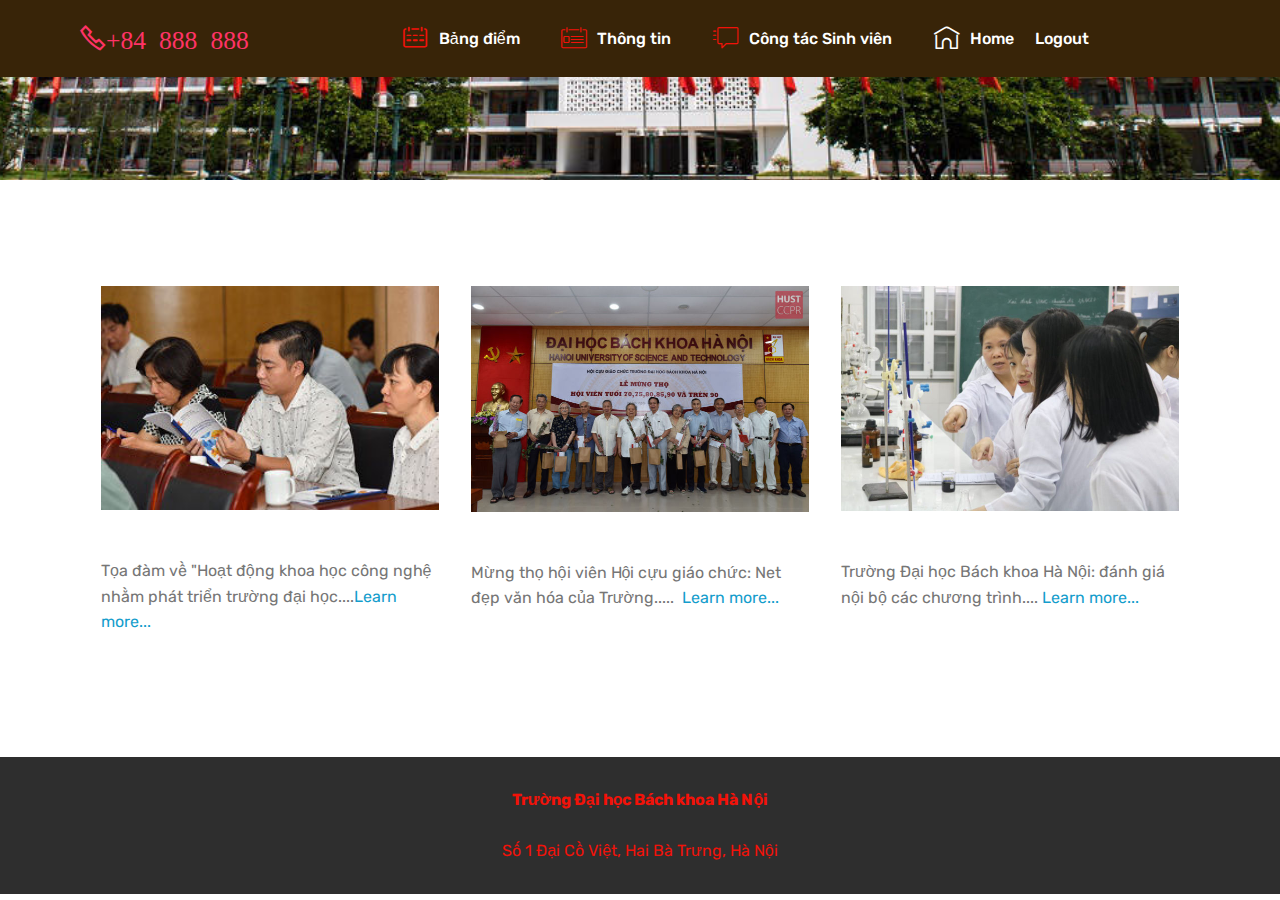
<file: front-end/index.html>
<!DOCTYPE html>
<html  >
<head>
  <!-- Site made with Mobirise Website Builder v4.10.0, https://mobirise.com -->
  <meta charset="UTF-8">
  <meta http-equiv="X-UA-Compatible" content="IE=edge">
  <meta name="generator" content="Mobirise v4.10.0, mobirise.com">
  <meta name="viewport" content="width=device-width, initial-scale=1, minimum-scale=1">
  <link rel="shortcut icon" href="assets/images/logo2.png" type="image/x-icon">
  <meta name="description" content="">
  
  <title>Home</title>
  <link rel="stylesheet" href="assets/web/assets/mobirise-icons2/mobirise2.css">
  <link rel="stylesheet" href="assets/web/assets/mobirise-icons-bold/mobirise-icons-bold.css">
  <link rel="stylesheet" href="assets/web/assets/mobirise-icons/mobirise-icons.css">
  <link rel="stylesheet" href="assets/tether/tether.min.css">
  <link rel="stylesheet" href="assets/bootstrap/css/bootstrap.min.css">
  <link rel="stylesheet" href="assets/bootstrap/css/bootstrap-grid.min.css">
  <link rel="stylesheet" href="assets/bootstrap/css/bootstrap-reboot.min.css">
  <link rel="stylesheet" href="assets/animatecss/animate.min.css">
  <link rel="stylesheet" href="assets/dropdown/css/style.css">
  <link rel="stylesheet" href="assets/theme/css/style.css">
  <link rel="stylesheet" href="assets/mobirise/css/mbr-additional.css" type="text/css">
  
  
  
</head>
<body>
  <section class="menu cid-rqX1OM6YZe" once="menu" id="menu1-2h">

    

    <nav class="navbar navbar-expand beta-menu navbar-dropdown align-items-center navbar-toggleable-sm">
        <button class="navbar-toggler navbar-toggler-right" type="button" data-toggle="collapse" data-target="#navbarSupportedContent" aria-controls="navbarSupportedContent" aria-expanded="false" aria-label="Toggle navigation">
            <div class="hamburger">
                <span></span>
                <span></span>
                <span></span>
                <span></span>
            </div>
        </button>
        <div class="menu-logo">
            <div class="navbar-brand">
                
                <span class="navbar-caption-wrap"><a class="navbar-caption text-white display-7" href="https://mobirise.co"><span class="mobi-mbri mobi-mbri-phone mbr-iconfont mbr-iconfont-btn" style="color: rgb(255, 51, 102);">+84 888 888</span></a></span>
            </div>
        </div>
        <div class="collapse navbar-collapse" id="navbarSupportedContent">
            <ul class="navbar-nav nav-dropdown nav-right" data-app-modern-menu="true"><li class="nav-item">
                    <a class="nav-link link text-white display-7" href="https://mobirise.co"></a>
                </li><li class="nav-item"><a class="nav-link link text-white display-7" href="grade.html"><span class="mbrib-calendar mbr-iconfont mbr-iconfont-btn" style="color: rgb(242, 18, 9);"></span>Bảng điểm</a></li><li class="nav-item"><a class="nav-link link text-white display-7" href="https://mobirise.co"></a></li><li class="nav-item"><a class="nav-link link text-white display-7" href="info.html"><span class="mbri-contact-form mbr-iconfont mbr-iconfont-btn" style="color: rgb(242, 18, 9);"></span>Thông tin</a></li><li class="nav-item"><a class="nav-link link text-white display-7" href="https://mobirise.co"></a></li><li class="nav-item"><a class="nav-link link text-white display-7" href="contact.html"><span class="mbri-help mbr-iconfont mbr-iconfont-btn" style="color: rgb(242, 18, 9);"></span>Công tác Sinh viên</a></li><li class="nav-item"><a class="nav-link link text-white display-7" href="https://mobirise.co"></a></li><li class="nav-item"><a class="nav-link link text-white display-7" href="index.html"><span class="mbrib-home mbr-iconfont mbr-iconfont-btn"></span>Home</a></li><li class="nav-item"><a class="nav-link link text-white display-7" href="login.html">Logout</a></li><li class="nav-item"><a class="nav-link link text-white display-7" href="https://mobirise.co">
                        <font face="MobiriseIcons"><br></font> &nbsp; &nbsp; &nbsp; &nbsp; &nbsp; &nbsp; &nbsp; &nbsp; &nbsp; &nbsp;&nbsp;</a></li></ul>
            
        </div>
    </nav>
</section>

<section class="engine"><a href="https://mobirise.info/b">create a site</a></section><section class="header1 cid-rqWeqtxJaF" id="header16-13">

    

    <div class="mbr-overlay" style="opacity: 0; background-color: rgb(51, 51, 51);">
    </div>

    <div class="container">
        <div class="row justify-content-md-center">
            <div class="col-md-10 align-center">
                
                
                
                
            </div>
        </div>
    </div>

</section>

<section class="features2 cid-rqWFlqBLAy" id="features2-1a">

    

    
    
    <div class="container">
        <div class="media-container-row">
            <div class="card p-3 col-12 col-md-6 col-lg-4">
                <div class="card-wrapper">
                    <div class="card-img">
                        <img src="assets/images/article-300x199.jpg" alt="Mobirise" title="">
                    </div>
                    <div class="card-box">
                        <h4 class="card-title pb-3 mbr-fonts-style display-7"></h4>
                        <p class="mbr-text mbr-fonts-style display-7">Tọa đàm về "Hoạt động khoa học công nghệ nhằm phát triển trường đại học....<a href="https://mobirise.co">Learn more...</a>
                        </p>
                    </div>
                </div>
            </div>

            <div class="card p-3 col-12 col-md-6 col-lg-4">
                <div class="card-wrapper">
                    <div class="card-img">
                        <img src="assets/images/article-1-676x451.jpg" alt="Mobirise" title="">
                    </div>
                    <div class="card-box ">
                        <h4 class="card-title pb-3 mbr-fonts-style display-7"></h4>
                        <p class="mbr-text mbr-fonts-style display-7">Mừng thọ hội viên Hội cựu giáo chức: Net đẹp văn hóa của Trường..... &nbsp;<a href="https://mobirise.co">Learn more...</a>
                        </p>
                    </div>
                </div>
            </div>

            <div class="card p-3 col-12 col-md-6 col-lg-4">
                <div class="card-wrapper">
                    <div class="card-img">
                        <img src="assets/images/article-2-676x450.jpg" alt="Mobirise" title="">
                    </div>
                    <div class="card-box">
                        <h4 class="card-title pb-3 mbr-fonts-style display-7"></h4>
                        <p class="mbr-text mbr-fonts-style display-7">Trường Đại học Bách khoa Hà Nội: đánh giá nội bộ các chương trình.... <a href="https://mobirise.co">Learn more...</a>
                        </p>
                    </div>
                </div>
            </div>

            
        </div>
    </div>
</section>

<section once="footers" class="cid-rqwPhuzi23" id="footer6-2">

    

    

    <div class="container">
        <div class="media-container-row align-center mbr-white">
            <div class="col-12">
                <p class="mbr-text mb-0 mbr-fonts-style display-7"><strong>Trường Đại học Bách khoa Hà Nội</strong><br><br>Số 1 Đại Cồ Việt, Hai Bà Trưng, Hà Nội<br></p>
            </div>
        </div>
    </div>
</section>


  <script src="assets/web/assets/jquery/jquery.min.js"></script>
  <script src="assets/tether/tether.min.js"></script>
  <script src="assets/popper/popper.min.js"></script>
  <script src="assets/bootstrap/js/bootstrap.min.js"></script>
  <script src="assets/smoothscroll/smooth-scroll.js"></script>
  <script src="assets/touchswipe/jquery.touch-swipe.min.js"></script>
  <script src="assets/viewportchecker/jquery.viewportchecker.js"></script>
  <script src="assets/dropdown/js/script.min.js"></script>
  <script src="assets/theme/js/script.js"></script>
  
  
 <div id="scrollToTop" class="scrollToTop mbr-arrow-up"><a style="text-align: center;"><i class="mbr-arrow-up-icon mbr-arrow-up-icon-cm cm-icon cm-icon-smallarrow-up"></i></a></div>
    <input name="animation" type="hidden">
  </body>
</html>
</file>
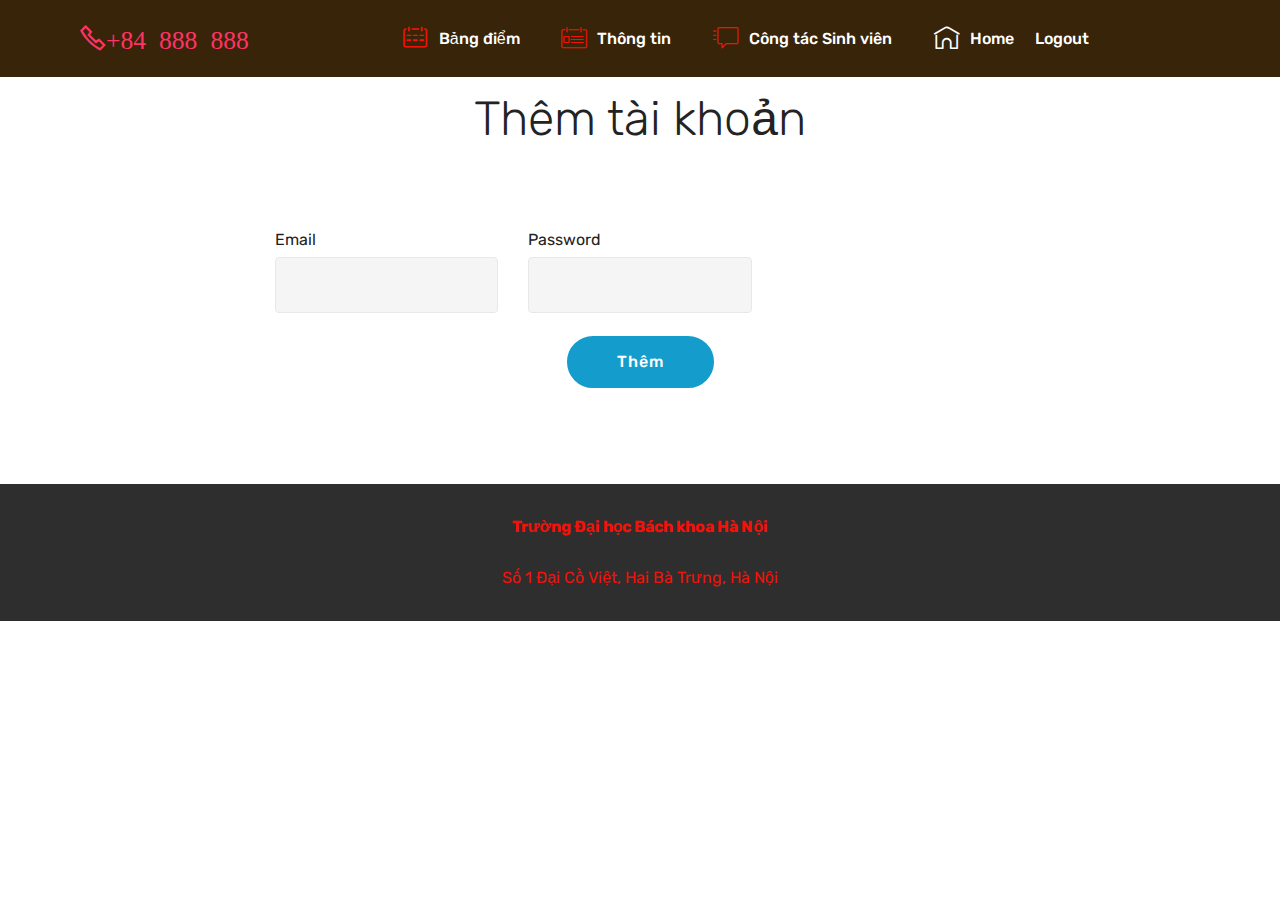
<file: front-end/addAccount.html>
<!DOCTYPE html>
<html  >
<head>
  <!-- Site made with Mobirise Website Builder v4.10.0, https://mobirise.com -->
  <meta charset="UTF-8">
  <meta http-equiv="X-UA-Compatible" content="IE=edge">
  <meta name="generator" content="Mobirise v4.10.0, mobirise.com">
  <meta name="viewport" content="width=device-width, initial-scale=1, minimum-scale=1">
  <link rel="shortcut icon" href="assets/images/logo2.png" type="image/x-icon">
  <meta name="description" content="Site Generator Description">
  
  <title>addAccount</title>
  <link rel="stylesheet" href="assets/web/assets/mobirise-icons2/mobirise2.css">
  <link rel="stylesheet" href="assets/web/assets/mobirise-icons/mobirise-icons.css">
  <link rel="stylesheet" href="assets/web/assets/mobirise-icons-bold/mobirise-icons-bold.css">
  <link rel="stylesheet" href="assets/tether/tether.min.css">
  <link rel="stylesheet" href="assets/bootstrap/css/bootstrap.min.css">
  <link rel="stylesheet" href="assets/bootstrap/css/bootstrap-grid.min.css">
  <link rel="stylesheet" href="assets/bootstrap/css/bootstrap-reboot.min.css">
  <link rel="stylesheet" href="assets/animatecss/animate.min.css">
  <link rel="stylesheet" href="assets/dropdown/css/style.css">
  <link rel="stylesheet" href="assets/theme/css/style.css">
  <link rel="stylesheet" href="assets/mobirise/css/mbr-additional.css" type="text/css">
  
  
  
</head>
<body>
  <section class="menu cid-rqWHDg2g90" once="menu" id="menu1-1f">

    

    <nav class="navbar navbar-expand beta-menu navbar-dropdown align-items-center navbar-toggleable-sm">
        <button class="navbar-toggler navbar-toggler-right" type="button" data-toggle="collapse" data-target="#navbarSupportedContent" aria-controls="navbarSupportedContent" aria-expanded="false" aria-label="Toggle navigation">
            <div class="hamburger">
                <span></span>
                <span></span>
                <span></span>
                <span></span>
            </div>
        </button>
        <div class="menu-logo">
            <div class="navbar-brand">
                
                <span class="navbar-caption-wrap"><a class="navbar-caption text-white display-7" href="https://mobirise.co"><span class="mobi-mbri mobi-mbri-phone mbr-iconfont mbr-iconfont-btn" style="color: rgb(255, 51, 102);">+84 888 888</span></a></span>
            </div>
        </div>
        <div class="collapse navbar-collapse" id="navbarSupportedContent">
            <ul class="navbar-nav nav-dropdown nav-right" data-app-modern-menu="true"><li class="nav-item">
                    <a class="nav-link link text-white display-7" href="https://mobirise.co"></a>
                </li><li class="nav-item"><a class="nav-link link text-white display-7" href="grade.html"><span class="mbrib-calendar mbr-iconfont mbr-iconfont-btn" style="color: rgb(242, 18, 9);"></span>Bảng điểm</a></li><li class="nav-item"><a class="nav-link link text-white display-7" href="https://mobirise.co"></a></li><li class="nav-item"><a class="nav-link link text-white display-7" href="info.html"><span class="mbri-contact-form mbr-iconfont mbr-iconfont-btn" style="color: rgb(242, 18, 9);"></span>Thông tin</a></li><li class="nav-item"><a class="nav-link link text-white display-7" href="https://mobirise.co"></a></li><li class="nav-item"><a class="nav-link link text-white display-7" href="contact.html"><span class="mbri-help mbr-iconfont mbr-iconfont-btn" style="color: rgb(242, 18, 9);"></span>Công tác Sinh viên</a></li><li class="nav-item"><a class="nav-link link text-white display-7" href="https://mobirise.co"></a></li><li class="nav-item"><a class="nav-link link text-white display-7" href="index.html"><span class="mbrib-home mbr-iconfont mbr-iconfont-btn"></span>Home</a></li><li class="nav-item"><a class="nav-link link text-white display-7" href="login.html">Logout</a></li><li class="nav-item"><a class="nav-link link text-white display-7" href="https://mobirise.co">
                        <font face="MobiriseIcons"><br></font> &nbsp; &nbsp; &nbsp; &nbsp; &nbsp; &nbsp; &nbsp; &nbsp; &nbsp; &nbsp;&nbsp;</a></li></ul>
            
        </div>
    </nav>
</section>

<section class="engine"><a href="https://mobirise.info/b">how to create a website for free</a></section><section class="mbr-section form1 cid-rqWScFjzIK" id="form1-23">

    

    
    <div class="container">
        <div class="row justify-content-center">
            <div class="title col-12 col-lg-8">
                <h2 class="mbr-section-title align-center pb-3 mbr-fonts-style display-2">Thêm tài khoản</h2>
                <h3 class="mbr-section-subtitle align-center mbr-light pb-3 mbr-fonts-style display-5"></h3>
            </div>
        </div>
    </div>
    <div class="container">
        <div class="row justify-content-center">
            <div class="media-container-column col-lg-8" data-form-type="formoid">
                <!---Formbuilder Form--->
                <form action="https://mobirise.com/" method="POST" class="mbr-form form-with-styler" data-form-title="Mobirise Form"><input type="hidden" name="email" data-form-email="true" value="hxhesKBzIBqCakRtGq6ckMrkmCwJNBBPOoePT8aj8zMXkeLBg3Q0r3GT5pQ/e7j1AYnv2delvdymwDCahQB3YzAlV5/JI9CBN14x2hIJTbAxhOo5w5CqKLmITfPGdi3A">
                    <div class="row row-sm-offset">
                        <div hidden="hidden" data-form-alert="" class="alert alert-success col-12">Thanks for filling out the form!</div>
                        <div hidden="hidden" data-form-alert-danger="" class="alert alert-danger col-12">
                        </div>
                    </div>
                    <div class="dragArea row row-sm-offset">
                        <div class="col-md-4  form-group" data-for="name">
                            <label for="name-form1-23" class="form-control-label mbr-fonts-style display-7">Email</label>
                            <input type="text" name="name" data-form-field="Name" required="required" class="form-control display-7" id="name-form1-23">
                        </div>
                        <div class="col-md-4  form-group" data-for="email">
                            <label for="email-form1-23" class="form-control-label mbr-fonts-style display-7">Password</label>
                            <input type="email" name="email" data-form-field="Email" required="required" class="form-control display-7" id="email-form1-23">
                        </div>
                        
                        
                        <div class="col-md-12 input-group-btn align-center"><button type="submit" class="btn btn-primary btn-form display-4">Thêm</button></div>
                    </div>
                </form><!---Formbuilder Form--->
            </div>
        </div>
    </div>
</section>

<section once="footers" class="cid-rqPFrXGVdz" id="footer6-1g">

    

    

    <div class="container">
        <div class="media-container-row align-center mbr-white">
            <div class="col-12">
                <p class="mbr-text mb-0 mbr-fonts-style display-7"><strong>Trường Đại học Bách khoa Hà Nội</strong><br><br>Số 1 Đại Cồ Việt, Hai Bà Trưng, Hà Nội<br></p>
            </div>
        </div>
    </div>
</section>


  <script src="assets/web/assets/jquery/jquery.min.js"></script>
  <script src="assets/popper/popper.min.js"></script>
  <script src="assets/tether/tether.min.js"></script>
  <script src="assets/bootstrap/js/bootstrap.min.js"></script>
  <script src="assets/touchswipe/jquery.touch-swipe.min.js"></script>
  <script src="assets/viewportchecker/jquery.viewportchecker.js"></script>
  <script src="assets/smoothscroll/smooth-scroll.js"></script>
  <script src="assets/dropdown/js/script.min.js"></script>
  <script src="assets/theme/js/script.js"></script>
  <script src="assets/formoid/formoid.min.js"></script>
  
  
 <div id="scrollToTop" class="scrollToTop mbr-arrow-up"><a style="text-align: center;"><i class="mbr-arrow-up-icon mbr-arrow-up-icon-cm cm-icon cm-icon-smallarrow-up"></i></a></div>
    <input name="animation" type="hidden">
  </body>
</html>
</file>
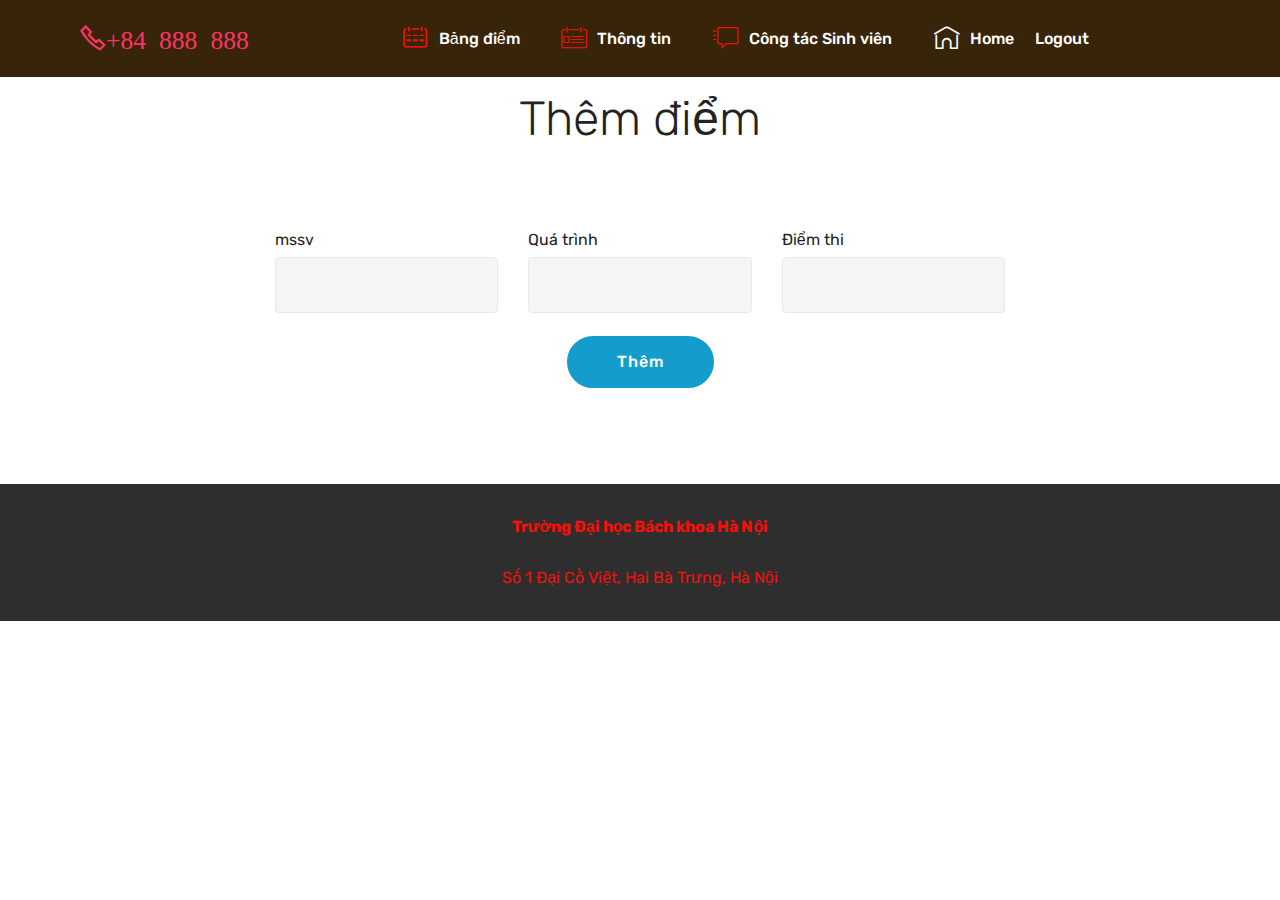
<file: front-end/addGrade.html>
<!DOCTYPE html>
<html  >
<head>
  <!-- Site made with Mobirise Website Builder v4.10.0, https://mobirise.com -->
  <meta charset="UTF-8">
  <meta http-equiv="X-UA-Compatible" content="IE=edge">
  <meta name="generator" content="Mobirise v4.10.0, mobirise.com">
  <meta name="viewport" content="width=device-width, initial-scale=1, minimum-scale=1">
  <link rel="shortcut icon" href="assets/images/logo2.png" type="image/x-icon">
  <meta name="description" content="Site Generator Description">
  
  <title>addgrade</title>
  <link rel="stylesheet" href="assets/web/assets/mobirise-icons2/mobirise2.css">
  <link rel="stylesheet" href="assets/web/assets/mobirise-icons/mobirise-icons.css">
  <link rel="stylesheet" href="assets/web/assets/mobirise-icons-bold/mobirise-icons-bold.css">
  <link rel="stylesheet" href="assets/tether/tether.min.css">
  <link rel="stylesheet" href="assets/bootstrap/css/bootstrap.min.css">
  <link rel="stylesheet" href="assets/bootstrap/css/bootstrap-grid.min.css">
  <link rel="stylesheet" href="assets/bootstrap/css/bootstrap-reboot.min.css">
  <link rel="stylesheet" href="assets/animatecss/animate.min.css">
  <link rel="stylesheet" href="assets/dropdown/css/style.css">
  <link rel="stylesheet" href="assets/theme/css/style.css">
  <link rel="stylesheet" href="assets/mobirise/css/mbr-additional.css" type="text/css">
  
  
  
</head>
<body>
  <section class="menu cid-rqWNZXTAqs" once="menu" id="menu1-1s">

    

    <nav class="navbar navbar-expand beta-menu navbar-dropdown align-items-center navbar-toggleable-sm">
        <button class="navbar-toggler navbar-toggler-right" type="button" data-toggle="collapse" data-target="#navbarSupportedContent" aria-controls="navbarSupportedContent" aria-expanded="false" aria-label="Toggle navigation">
            <div class="hamburger">
                <span></span>
                <span></span>
                <span></span>
                <span></span>
            </div>
        </button>
        <div class="menu-logo">
            <div class="navbar-brand">
                
                <span class="navbar-caption-wrap"><a class="navbar-caption text-white display-7" href="https://mobirise.co"><span class="mobi-mbri mobi-mbri-phone mbr-iconfont mbr-iconfont-btn" style="color: rgb(255, 51, 102);">+84 888 888</span></a></span>
            </div>
        </div>
        <div class="collapse navbar-collapse" id="navbarSupportedContent">
            <ul class="navbar-nav nav-dropdown nav-right" data-app-modern-menu="true"><li class="nav-item">
                    <a class="nav-link link text-white display-7" href="https://mobirise.co"></a>
                </li><li class="nav-item"><a class="nav-link link text-white display-7" href="grade.html"><span class="mbrib-calendar mbr-iconfont mbr-iconfont-btn" style="color: rgb(242, 18, 9);"></span>Bảng điểm</a></li><li class="nav-item"><a class="nav-link link text-white display-7" href="https://mobirise.co"></a></li><li class="nav-item"><a class="nav-link link text-white display-7" href="info.html"><span class="mbri-contact-form mbr-iconfont mbr-iconfont-btn" style="color: rgb(242, 18, 9);"></span>Thông tin</a></li><li class="nav-item"><a class="nav-link link text-white display-7" href="https://mobirise.co"></a></li><li class="nav-item"><a class="nav-link link text-white display-7" href="contact.html"><span class="mbri-help mbr-iconfont mbr-iconfont-btn" style="color: rgb(242, 18, 9);"></span>Công tác Sinh viên</a></li><li class="nav-item"><a class="nav-link link text-white display-7" href="https://mobirise.co"></a></li><li class="nav-item"><a class="nav-link link text-white display-7" href="index.html"><span class="mbrib-home mbr-iconfont mbr-iconfont-btn"></span>Home</a></li><li class="nav-item"><a class="nav-link link text-white display-7" href="login.html">Logout</a></li><li class="nav-item"><a class="nav-link link text-white display-7" href="https://mobirise.co">
                        <font face="MobiriseIcons"><br></font> &nbsp; &nbsp; &nbsp; &nbsp; &nbsp; &nbsp; &nbsp; &nbsp; &nbsp; &nbsp;&nbsp;</a></li></ul>
            
        </div>
    </nav>
</section>

<section class="engine"><a href="https://mobirise.info/c">free website builder</a></section><section class="mbr-section form1 cid-rqWNUrQ9gL" id="form1-1q">

    

    
    <div class="container">
        <div class="row justify-content-center">
            <div class="title col-12 col-lg-8">
                <h2 class="mbr-section-title align-center pb-3 mbr-fonts-style display-2">Thêm điểm</h2>
                <h3 class="mbr-section-subtitle align-center mbr-light pb-3 mbr-fonts-style display-5"></h3>
            </div>
        </div>
    </div>
    <div class="container">
        <div class="row justify-content-center">
            <div class="media-container-column col-lg-8" data-form-type="formoid">
                <!---Formbuilder Form--->
                <form action="https://mobirise.com/" method="POST" class="mbr-form form-with-styler" data-form-title="Mobirise Form"><input type="hidden" name="email" data-form-email="true" value="hdQQ7BFnM3HHxFFman2RXOGey1Js8/+1Jq9bO55FnICgR0tEJar1Q2fJZsL0MeBxhUHmVcLlvEufvIwlUTHnssxKMwQqONKeBNqjQt0la47qaO+qllcpj5kK/cxfrDzf">
                    <div class="row row-sm-offset">
                        <div hidden="hidden" data-form-alert="" class="alert alert-success col-12">Thanks for filling out the form!</div>
                        <div hidden="hidden" data-form-alert-danger="" class="alert alert-danger col-12">
                        </div>
                    </div>
                    <div class="dragArea row row-sm-offset">
                        <div class="col-md-4  form-group" data-for="name">
                            <label for="name-form1-1q" class="form-control-label mbr-fonts-style display-7">mssv</label>
                            <input type="text" name="name" data-form-field="Name" required="required" class="form-control display-7" id="name-form1-1q">
                        </div>
                        <div class="col-md-4  form-group" data-for="email">
                            <label for="email-form1-1q" class="form-control-label mbr-fonts-style display-7">Quá trình</label>
                            <input type="email" name="email" data-form-field="Email" required="required" class="form-control display-7" id="email-form1-1q">
                        </div>
                        <div data-for="phone" class="col-md-4  form-group">
                            <label for="phone-form1-1q" class="form-control-label mbr-fonts-style display-7">Điểm thi</label>
                            <input type="tel" name="phone" data-form-field="Phone" class="form-control display-7" id="phone-form1-1q">
                        </div>
                        
                        <div class="col-md-12 input-group-btn align-center"><button type="submit" class="btn btn-primary btn-form display-4">Thêm</button></div>
                    </div>
                </form><!---Formbuilder Form--->
            </div>
        </div>
    </div>
</section>

<section once="footers" class="cid-rqPFrXGVdz" id="footer6-1g">

    

    

    <div class="container">
        <div class="media-container-row align-center mbr-white">
            <div class="col-12">
                <p class="mbr-text mb-0 mbr-fonts-style display-7"><strong>Trường Đại học Bách khoa Hà Nội</strong><br><br>Số 1 Đại Cồ Việt, Hai Bà Trưng, Hà Nội<br></p>
            </div>
        </div>
    </div>
</section>


  <script src="assets/web/assets/jquery/jquery.min.js"></script>
  <script src="assets/popper/popper.min.js"></script>
  <script src="assets/tether/tether.min.js"></script>
  <script src="assets/bootstrap/js/bootstrap.min.js"></script>
  <script src="assets/touchswipe/jquery.touch-swipe.min.js"></script>
  <script src="assets/viewportchecker/jquery.viewportchecker.js"></script>
  <script src="assets/smoothscroll/smooth-scroll.js"></script>
  <script src="assets/dropdown/js/script.min.js"></script>
  <script src="assets/theme/js/script.js"></script>
  <script src="assets/formoid/formoid.min.js"></script>
  
  
 <div id="scrollToTop" class="scrollToTop mbr-arrow-up"><a style="text-align: center;"><i class="mbr-arrow-up-icon mbr-arrow-up-icon-cm cm-icon cm-icon-smallarrow-up"></i></a></div>
    <input name="animation" type="hidden">
  </body>
</html>
</file>
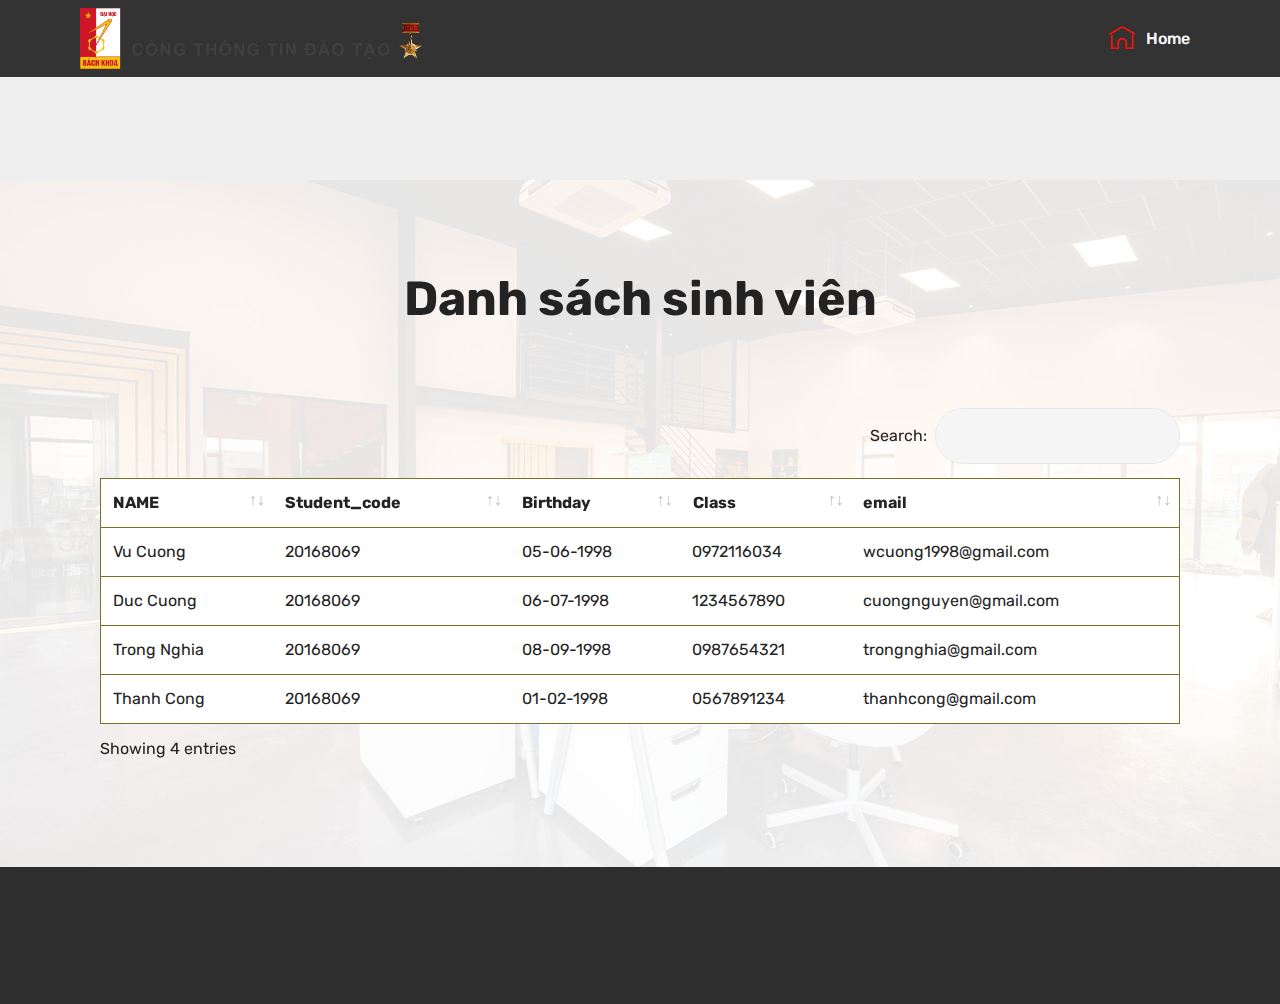
<file: front-end/admin.html>
<!DOCTYPE html>
<html  >
<head>
  <!-- Site made with Mobirise Website Builder v4.10.0, https://mobirise.com -->
  <meta charset="UTF-8">
  <meta http-equiv="X-UA-Compatible" content="IE=edge">
  <meta name="generator" content="Mobirise v4.10.0, mobirise.com">
  <meta name="viewport" content="width=device-width, initial-scale=1, minimum-scale=1">
  <link rel="shortcut icon" href="assets/images/logo2.png" type="image/x-icon">
  <meta name="description" content="Web Page Maker Description">
  
  <title>admin</title>
  <link rel="stylesheet" href="assets/web/assets/mobirise-icons-bold/mobirise-icons-bold.css">
  <link rel="stylesheet" href="assets/web/assets/mobirise-icons/mobirise-icons.css">
  <link rel="stylesheet" href="assets/tether/tether.min.css">
  <link rel="stylesheet" href="assets/bootstrap/css/bootstrap.min.css">
  <link rel="stylesheet" href="assets/bootstrap/css/bootstrap-grid.min.css">
  <link rel="stylesheet" href="assets/bootstrap/css/bootstrap-reboot.min.css">
  <link rel="stylesheet" href="assets/dropdown/css/style.css">
  <link rel="stylesheet" href="assets/datatables/data-tables.bootstrap4.min.css">
  <link rel="stylesheet" href="assets/animatecss/animate.min.css">
  <link rel="stylesheet" href="assets/theme/css/style.css">
  <link rel="stylesheet" href="assets/mobirise/css/mbr-additional.css" type="text/css">
  
  
  
</head>
<body>
  <section class="menu cid-rqX3ew4fJY" once="menu" id="menu1-2i">

    

    <nav class="navbar navbar-expand beta-menu navbar-dropdown align-items-center navbar-toggleable-sm">
        <button class="navbar-toggler navbar-toggler-right" type="button" data-toggle="collapse" data-target="#navbarSupportedContent" aria-controls="navbarSupportedContent" aria-expanded="false" aria-label="Toggle navigation">
            <div class="hamburger">
                <span></span>
                <span></span>
                <span></span>
                <span></span>
            </div>
        </button>
        <div class="menu-logo">
            <div class="navbar-brand">
                <span class="navbar-logo">
                    <a href="https://www.hust.edu.vn/">
                         <img src="assets/images/logo-cttdt-674x119.png" alt="Mobirise" title="" style="height: 3.8rem;">
                    </a>
                </span>
                <span class="navbar-caption-wrap"><a class="navbar-caption text-white display-4" href="https://mobirise.co"></a></span>
            </div>
        </div>
        <div class="collapse navbar-collapse" id="navbarSupportedContent">
            <ul class="navbar-nav nav-dropdown nav-right" data-app-modern-menu="true"><li class="nav-item">
                    <a class="nav-link link text-white display-4" href="https://mobirise.co"><span class="mbrib-home mbr-iconfont mbr-iconfont-btn" style="color: rgb(242, 18, 9);"></span>Home</a>
                </li></ul>
            
        </div>
    </nav>
</section>

<section class="engine"><a href="https://mobirise.info/u">bootstrap website templates</a></section><section class="header1 cid-rqWQ33qFX2" id="header16-20">

    

    

    <div class="container">
        <div class="row justify-content-md-center">
            <div class="col-md-10 align-center">
                
                
                
                
            </div>
        </div>
    </div>

</section>

<section class="section-table cid-rqPC1DWlPR mbr-parallax-background" id="table1-5">

  
  <div class="mbr-overlay" style="opacity: 0.9; background-color: rgb(255, 255, 255);">
  </div>
  <div class="container container-table">
      <h2 class="mbr-section-title mbr-fonts-style align-center pb-3 display-2"><strong>Danh sách sinh viên</strong></h2>
      <h3 class="mbr-section-subtitle mbr-fonts-style align-center pb-5 mbr-light display-5"></h3>
      <div class="table-wrapper">
        <div class="container">
          <div class="row search">
            <div class="col-md-6"></div>
            <div class="col-md-6">
                <div class="dataTables_filter">
                  <label class="searchInfo mbr-fonts-style display-7">Search:</label>
                  <input class="form-control input-sm" disabled="">
                </div>
            </div>
          </div>
        </div>

        <div class="container scroll">
          <table class="table isSearch" cellspacing="0">
            <thead>
              <tr class="table-heads ">
                  
                  
                  
                  
              <th class="head-item mbr-fonts-style display-7">
                      NAME</th><th class="head-item mbr-fonts-style display-7">Student_code</th><th class="head-item mbr-fonts-style display-7">Birthday</th><th class="head-item mbr-fonts-style display-7">Class</th><th class="head-item mbr-fonts-style display-7">email</th></tr>
            </thead>

            <tbody>
              
              
              
              
            <tr> 
                
                
                
                
              <td class="body-item mbr-fonts-style display-7">Vu Cuong</td><td class="body-item mbr-fonts-style display-7">20168069</td><td class="body-item mbr-fonts-style display-7">05-06-1998</td><td class="body-item mbr-fonts-style display-7">0972116034</td><td class="body-item mbr-fonts-style display-7">wcuong1998@gmail.com</td></tr><tr>
                
                
                
                
              <td class="body-item mbr-fonts-style display-7">Duc Cuong</td><td class="body-item mbr-fonts-style display-7">20168069</td><td class="body-item mbr-fonts-style display-7">06-07-1998</td><td class="body-item mbr-fonts-style display-7">1234567890</td><td class="body-item mbr-fonts-style display-7">cuongnguyen@gmail.com</td></tr><tr>
                
                
                
                
              <td class="body-item mbr-fonts-style display-7">Trong Nghia</td><td class="body-item mbr-fonts-style display-7">20168069</td><td class="body-item mbr-fonts-style display-7">08-09-1998</td><td class="body-item mbr-fonts-style display-7">0987654321</td><td class="body-item mbr-fonts-style display-7">trongnghia@gmail.com</td></tr><tr>
                
                
                
                
              <td class="body-item mbr-fonts-style display-7">Thanh Cong</td><td class="body-item mbr-fonts-style display-7">20168069</td><td class="body-item mbr-fonts-style display-7">01-02-1998</td><td class="body-item mbr-fonts-style display-7">0567891234</td><td class="body-item mbr-fonts-style display-7">thanhcong@gmail.com</td></tr></tbody>
          </table>
        </div>
        <div class="container table-info-container">
          <div class="row info">
            <div class="col-md-6">
              <div class="dataTables_info mbr-fonts-style display-7">
                <span class="infoBefore">Showing</span>
                <span class="inactive infoRows"></span>
                <span class="infoAfter">entries</span>
                <span class="infoFilteredBefore">(filtered from</span>
                <span class="inactive infoRows"></span>
                <span class="infoFilteredAfter"> total entries)</span>
              </div>
            </div>
            <div class="col-md-6"></div>
          </div>
        </div>
      </div>
    </div>
</section>

<section once="footers" class="cid-rqPCqjOZrO" id="footer6-6">

    

    

    <div class="container">
        <div class="media-container-row align-center mbr-white">
            <div class="col-12">
                <p class="mbr-text mb-0 mbr-fonts-style display-7"><strong>Trường Đại học Bách khoa Hà Nội</strong><br><br>Số 1 Đại Cồ Việt, Hai Bà Trưng, Hà Nội<br></p>
            </div>
        </div>
    </div>
</section>


  <script src="assets/web/assets/jquery/jquery.min.js"></script>
  <script src="assets/tether/tether.min.js"></script>
  <script src="assets/popper/popper.min.js"></script>
  <script src="assets/bootstrap/js/bootstrap.min.js"></script>
  <script src="assets/dropdown/js/script.min.js"></script>
  <script src="assets/touchswipe/jquery.touch-swipe.min.js"></script>
  <script src="assets/smoothscroll/smooth-scroll.js"></script>
  <script src="assets/viewportchecker/jquery.viewportchecker.js"></script>
  <script src="assets/datatables/jquery.data-tables.min.js"></script>
  <script src="assets/datatables/data-tables.bootstrap4.min.js"></script>
  <script src="assets/parallax/jarallax.min.js"></script>
  <script src="assets/theme/js/script.js"></script>
  
  
 <div id="scrollToTop" class="scrollToTop mbr-arrow-up"><a style="text-align: center;"><i class="mbr-arrow-up-icon mbr-arrow-up-icon-cm cm-icon cm-icon-smallarrow-up"></i></a></div>
    <input name="animation" type="hidden">
  </body>
</html>
</file>
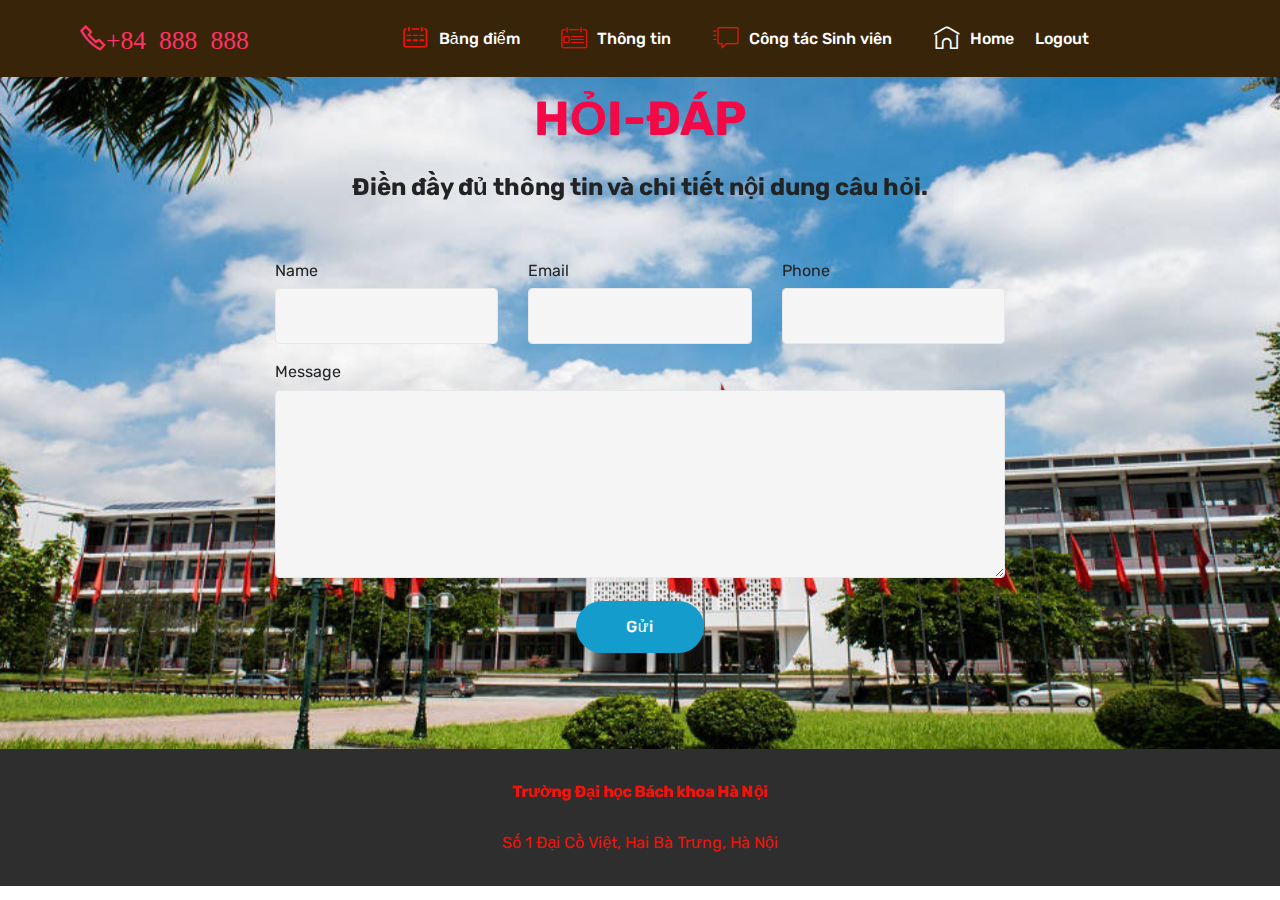
<file: front-end/contact.html>
<!DOCTYPE html>
<html  >
<head>
  <!-- Site made with Mobirise Website Builder v4.10.0, https://mobirise.com -->
  <meta charset="UTF-8">
  <meta http-equiv="X-UA-Compatible" content="IE=edge">
  <meta name="generator" content="Mobirise v4.10.0, mobirise.com">
  <meta name="viewport" content="width=device-width, initial-scale=1, minimum-scale=1">
  <link rel="shortcut icon" href="assets/images/logo2.png" type="image/x-icon">
  <meta name="description" content="Website Builder Description">
  
  <title>contact</title>
  <link rel="stylesheet" href="assets/web/assets/mobirise-icons2/mobirise2.css">
  <link rel="stylesheet" href="assets/web/assets/mobirise-icons/mobirise-icons.css">
  <link rel="stylesheet" href="assets/web/assets/mobirise-icons-bold/mobirise-icons-bold.css">
  <link rel="stylesheet" href="assets/tether/tether.min.css">
  <link rel="stylesheet" href="assets/bootstrap/css/bootstrap.min.css">
  <link rel="stylesheet" href="assets/bootstrap/css/bootstrap-grid.min.css">
  <link rel="stylesheet" href="assets/bootstrap/css/bootstrap-reboot.min.css">
  <link rel="stylesheet" href="assets/animatecss/animate.min.css">
  <link rel="stylesheet" href="assets/dropdown/css/style.css">
  <link rel="stylesheet" href="assets/theme/css/style.css">
  <link rel="stylesheet" href="assets/mobirise/css/mbr-additional.css" type="text/css">
  
  
  
</head>
<body>
  <section class="menu cid-rqWPwdqDGJ" once="menu" id="menu1-1v">

    

    <nav class="navbar navbar-expand beta-menu navbar-dropdown align-items-center navbar-toggleable-sm">
        <button class="navbar-toggler navbar-toggler-right" type="button" data-toggle="collapse" data-target="#navbarSupportedContent" aria-controls="navbarSupportedContent" aria-expanded="false" aria-label="Toggle navigation">
            <div class="hamburger">
                <span></span>
                <span></span>
                <span></span>
                <span></span>
            </div>
        </button>
        <div class="menu-logo">
            <div class="navbar-brand">
                
                <span class="navbar-caption-wrap"><a class="navbar-caption text-white display-7" href="https://mobirise.co"><span class="mobi-mbri mobi-mbri-phone mbr-iconfont mbr-iconfont-btn" style="color: rgb(255, 51, 102);">+84 888 888</span></a></span>
            </div>
        </div>
        <div class="collapse navbar-collapse" id="navbarSupportedContent">
            <ul class="navbar-nav nav-dropdown nav-right" data-app-modern-menu="true"><li class="nav-item">
                    <a class="nav-link link text-white display-7" href="https://mobirise.co"></a>
                </li><li class="nav-item"><a class="nav-link link text-white display-7" href="grade.html"><span class="mbrib-calendar mbr-iconfont mbr-iconfont-btn" style="color: rgb(242, 18, 9);"></span>Bảng điểm</a></li><li class="nav-item"><a class="nav-link link text-white display-7" href="https://mobirise.co"></a></li><li class="nav-item"><a class="nav-link link text-white display-7" href="info.html"><span class="mbri-contact-form mbr-iconfont mbr-iconfont-btn" style="color: rgb(242, 18, 9);"></span>Thông tin</a></li><li class="nav-item"><a class="nav-link link text-white display-7" href="https://mobirise.co"></a></li><li class="nav-item"><a class="nav-link link text-white display-7" href="contact.html"><span class="mbri-help mbr-iconfont mbr-iconfont-btn" style="color: rgb(242, 18, 9);"></span>Công tác Sinh viên</a></li><li class="nav-item"><a class="nav-link link text-white display-7" href="https://mobirise.co"></a></li><li class="nav-item"><a class="nav-link link text-white display-7" href="index.html"><span class="mbrib-home mbr-iconfont mbr-iconfont-btn"></span>Home</a></li><li class="nav-item"><a class="nav-link link text-white display-7" href="login.html">Logout</a></li><li class="nav-item"><a class="nav-link link text-white display-7" href="https://mobirise.co">
                        <font face="MobiriseIcons"><br></font> &nbsp; &nbsp; &nbsp; &nbsp; &nbsp; &nbsp; &nbsp; &nbsp; &nbsp; &nbsp;&nbsp;</a></li></ul>
            
        </div>
    </nav>
</section>

<section class="engine"><a href="https://mobirise.info/p">website templates free download</a></section><section class="mbr-section form1 cid-rqWFVMVWLl mbr-parallax-background" id="form1-1d">

    

    
    <div class="container">
        <div class="row justify-content-center">
            <div class="title col-12 col-lg-8">
                <h2 class="mbr-section-title align-center pb-3 mbr-fonts-style display-2"><strong>HỎI-ĐÁP</strong></h2>
                <h3 class="mbr-section-subtitle align-center mbr-light pb-3 mbr-fonts-style display-5"><strong>Điền đầy đủ thông tin và chi tiết nội dung câu hỏi.</strong></h3>
            </div>
        </div>
    </div>
    <div class="container">
        <div class="row justify-content-center">
            <div class="media-container-column col-lg-8" data-form-type="formoid">
                <!---Formbuilder Form--->
                <form action="https://mobirise.com/" method="POST" class="mbr-form form-with-styler" data-form-title="Mobirise Form"><input type="hidden" name="email" data-form-email="true" value="yckOTKV+J1w8ksdW6SnffUJBAEsdu93fJdD3sFQWaMwvFeRRWoCG3LgUi7U/QYzf43pn/dFWN1Z1Q2F9ZQ2OPGQeGGoqaS3Wzjid4UlxoAA+oRMmhocZROgem5hGlJPS">
                    <div class="row row-sm-offset">
                        <div hidden="hidden" data-form-alert="" class="alert alert-success col-12">Thanks for filling out the form!</div>
                        <div hidden="hidden" data-form-alert-danger="" class="alert alert-danger col-12">
                        </div>
                    </div>
                    <div class="dragArea row row-sm-offset">
                        <div class="col-md-4  form-group" data-for="name">
                            <label for="name-form1-1d" class="form-control-label mbr-fonts-style display-7">Name</label>
                            <input type="text" name="name" data-form-field="Name" required="required" class="form-control display-7" id="name-form1-1d">
                        </div>
                        <div class="col-md-4  form-group" data-for="email">
                            <label for="email-form1-1d" class="form-control-label mbr-fonts-style display-7">Email</label>
                            <input type="email" name="email" data-form-field="Email" required="required" class="form-control display-7" id="email-form1-1d">
                        </div>
                        <div data-for="phone" class="col-md-4  form-group">
                            <label for="phone-form1-1d" class="form-control-label mbr-fonts-style display-7">Phone</label>
                            <input type="tel" name="phone" data-form-field="Phone" class="form-control display-7" id="phone-form1-1d">
                        </div>
                        <div data-for="message" class="col-md-12 form-group">
                            <label for="message-form1-1d" class="form-control-label mbr-fonts-style display-7">Message</label>
                            <textarea name="message" data-form-field="Message" class="form-control display-7" id="message-form1-1d"></textarea>
                        </div>
                        <div class="col-md-12 input-group-btn align-center"><button type="submit" class="btn btn-primary btn-form display-4">Gửi</button></div>
                    </div>
                </form><!---Formbuilder Form--->
            </div>
        </div>
    </div>
</section>

<section once="footers" class="cid-rqwPhuzi23" id="footer6-1c">

    

    

    <div class="container">
        <div class="media-container-row align-center mbr-white">
            <div class="col-12">
                <p class="mbr-text mb-0 mbr-fonts-style display-7"><strong>Trường Đại học Bách khoa Hà Nội</strong><br><br>Số 1 Đại Cồ Việt, Hai Bà Trưng, Hà Nội<br></p>
            </div>
        </div>
    </div>
</section>


  <script src="assets/web/assets/jquery/jquery.min.js"></script>
  <script src="assets/popper/popper.min.js"></script>
  <script src="assets/tether/tether.min.js"></script>
  <script src="assets/bootstrap/js/bootstrap.min.js"></script>
  <script src="assets/touchswipe/jquery.touch-swipe.min.js"></script>
  <script src="assets/viewportchecker/jquery.viewportchecker.js"></script>
  <script src="assets/parallax/jarallax.min.js"></script>
  <script src="assets/smoothscroll/smooth-scroll.js"></script>
  <script src="assets/dropdown/js/script.min.js"></script>
  <script src="assets/theme/js/script.js"></script>
  <script src="assets/formoid/formoid.min.js"></script>
  
  
 <div id="scrollToTop" class="scrollToTop mbr-arrow-up"><a style="text-align: center;"><i class="mbr-arrow-up-icon mbr-arrow-up-icon-cm cm-icon cm-icon-smallarrow-up"></i></a></div>
    <input name="animation" type="hidden">
  </body>
</html>
</file>
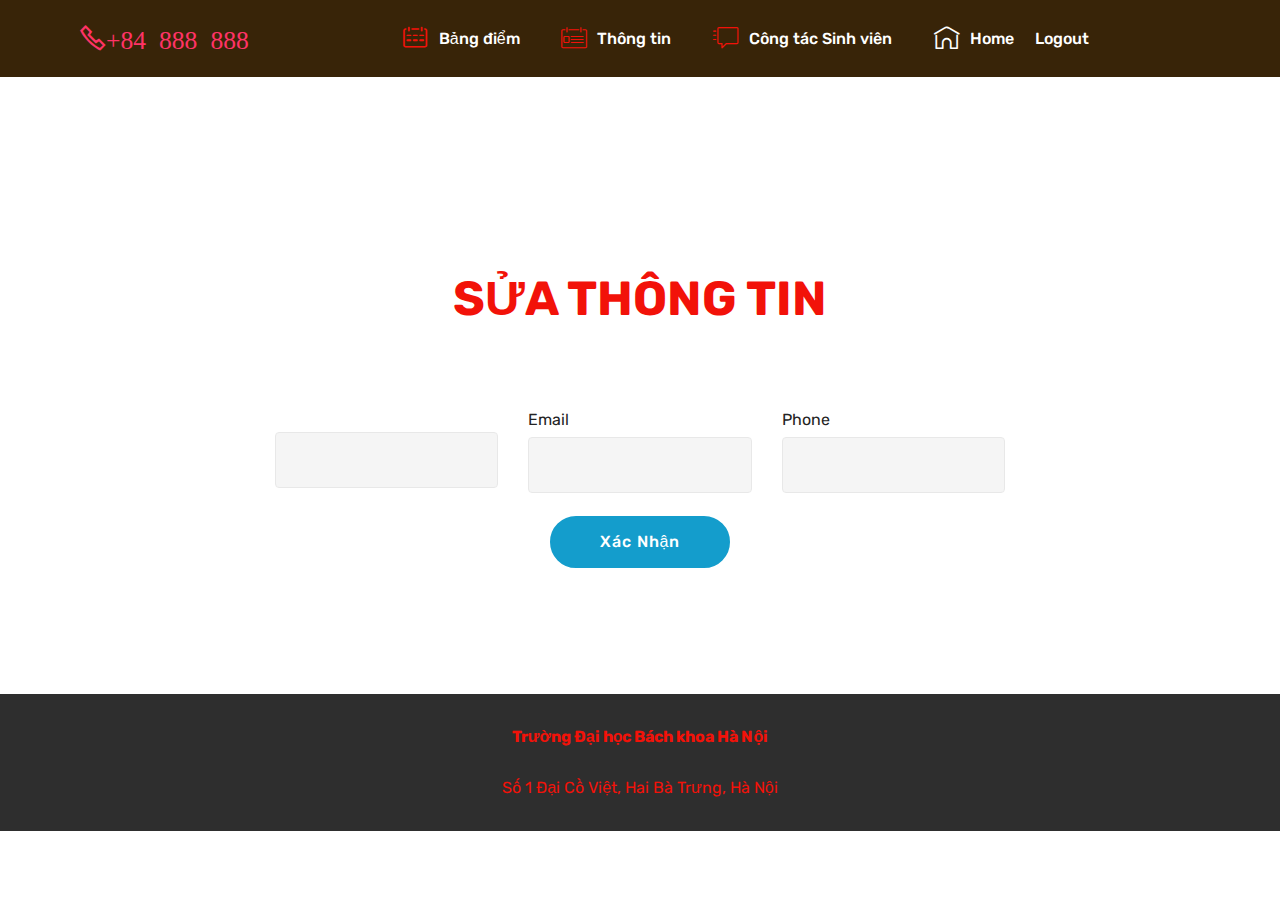
<file: front-end/edit.html>
<!DOCTYPE html>
<html  >
<head>
  <!-- Site made with Mobirise Website Builder v4.10.0, https://mobirise.com -->
  <meta charset="UTF-8">
  <meta http-equiv="X-UA-Compatible" content="IE=edge">
  <meta name="generator" content="Mobirise v4.10.0, mobirise.com">
  <meta name="viewport" content="width=device-width, initial-scale=1, minimum-scale=1">
  <link rel="shortcut icon" href="assets/images/logo2.png" type="image/x-icon">
  <meta name="description" content="Web Builder Description">
  
  <title>edit</title>
  <link rel="stylesheet" href="assets/web/assets/mobirise-icons2/mobirise2.css">
  <link rel="stylesheet" href="assets/web/assets/mobirise-icons/mobirise-icons.css">
  <link rel="stylesheet" href="assets/web/assets/mobirise-icons-bold/mobirise-icons-bold.css">
  <link rel="stylesheet" href="assets/tether/tether.min.css">
  <link rel="stylesheet" href="assets/bootstrap/css/bootstrap.min.css">
  <link rel="stylesheet" href="assets/bootstrap/css/bootstrap-grid.min.css">
  <link rel="stylesheet" href="assets/bootstrap/css/bootstrap-reboot.min.css">
  <link rel="stylesheet" href="assets/animatecss/animate.min.css">
  <link rel="stylesheet" href="assets/dropdown/css/style.css">
  <link rel="stylesheet" href="assets/theme/css/style.css">
  <link rel="stylesheet" href="assets/mobirise/css/mbr-additional.css" type="text/css">
  
  
  
</head>
<body>
  <section class="menu cid-rqX0in7Jf8" once="menu" id="menu1-29">

    

    <nav class="navbar navbar-expand beta-menu navbar-dropdown align-items-center navbar-toggleable-sm">
        <button class="navbar-toggler navbar-toggler-right" type="button" data-toggle="collapse" data-target="#navbarSupportedContent" aria-controls="navbarSupportedContent" aria-expanded="false" aria-label="Toggle navigation">
            <div class="hamburger">
                <span></span>
                <span></span>
                <span></span>
                <span></span>
            </div>
        </button>
        <div class="menu-logo">
            <div class="navbar-brand">
                
                <span class="navbar-caption-wrap"><a class="navbar-caption text-white display-7" href="https://mobirise.co"><span class="mobi-mbri mobi-mbri-phone mbr-iconfont mbr-iconfont-btn" style="color: rgb(255, 51, 102);">+84 888 888</span></a></span>
            </div>
        </div>
        <div class="collapse navbar-collapse" id="navbarSupportedContent">
            <ul class="navbar-nav nav-dropdown nav-right" data-app-modern-menu="true"><li class="nav-item">
                    <a class="nav-link link text-white display-7" href="https://mobirise.co"></a>
                </li><li class="nav-item"><a class="nav-link link text-white display-7" href="grade.html"><span class="mbrib-calendar mbr-iconfont mbr-iconfont-btn" style="color: rgb(242, 18, 9);"></span>Bảng điểm</a></li><li class="nav-item"><a class="nav-link link text-white display-7" href="https://mobirise.co"></a></li><li class="nav-item"><a class="nav-link link text-white display-7" href="info.html"><span class="mbri-contact-form mbr-iconfont mbr-iconfont-btn" style="color: rgb(242, 18, 9);"></span>Thông tin</a></li><li class="nav-item"><a class="nav-link link text-white display-7" href="https://mobirise.co"></a></li><li class="nav-item"><a class="nav-link link text-white display-7" href="contact.html"><span class="mbri-help mbr-iconfont mbr-iconfont-btn" style="color: rgb(242, 18, 9);"></span>Công tác Sinh viên</a></li><li class="nav-item"><a class="nav-link link text-white display-7" href="https://mobirise.co"></a></li><li class="nav-item"><a class="nav-link link text-white display-7" href="index.html"><span class="mbrib-home mbr-iconfont mbr-iconfont-btn"></span>Home</a></li><li class="nav-item"><a class="nav-link link text-white display-7" href="login.html">Logout</a></li><li class="nav-item"><a class="nav-link link text-white display-7" href="https://mobirise.co">
                        <font face="MobiriseIcons"><br></font> &nbsp; &nbsp; &nbsp; &nbsp; &nbsp; &nbsp; &nbsp; &nbsp; &nbsp; &nbsp;&nbsp;</a></li></ul>
            
        </div>
    </nav>
</section>

<section class="engine"><a href="https://mobirise.info/n">simple web templates</a></section><section class="header1 cid-rqWVC2a5iw" id="header16-27">

    

    

    <div class="container">
        <div class="row justify-content-md-center">
            <div class="col-md-10 align-center">
                
                
                
                
            </div>
        </div>
    </div>

</section>

<section class="mbr-section form1 cid-rqWVAMRp1a" id="form1-26">

    

    
    <div class="container">
        <div class="row justify-content-center">
            <div class="title col-12 col-lg-8">
                <h2 class="mbr-section-title align-center pb-3 mbr-fonts-style display-2"><strong>SỬA THÔNG TIN</strong></h2>
                <h3 class="mbr-section-subtitle align-center mbr-light pb-3 mbr-fonts-style display-5"></h3>
            </div>
        </div>
    </div>
    <div class="container">
        <div class="row justify-content-center">
            <div class="media-container-column col-lg-8" data-form-type="formoid">
                <!---Formbuilder Form--->
                <form action="https://mobirise.com/" method="POST" class="mbr-form form-with-styler" data-form-title="Mobirise Form"><input type="hidden" name="email" data-form-email="true" value="CYr3zKxjrcIFe7nJGXfDtHXs3ZJk1jFnpI4Sl17F9Lmx9JcoRsx02ScsdJAlTQ6Z4/DaqajbvwmYnYhPoyo5Ro1YldA/TQsezRoUrA520/rIF2WztRy5ofsnIJp5azs5">
                    <div class="row row-sm-offset">
                        <div hidden="hidden" data-form-alert="" class="alert alert-success col-12">Thanks for filling out the form!</div>
                        <div hidden="hidden" data-form-alert-danger="" class="alert alert-danger col-12">
                        </div>
                    </div>
                    <div class="dragArea row row-sm-offset">
                        <div class="col-md-4  form-group" data-for="name">
                            <label for="name-form1-26" class="form-control-label mbr-fonts-style display-7"></label>
                            <input type="text" name="name" data-form-field="Name" required="required" class="form-control display-7" id="name-form1-26">
                        </div>
                        <div class="col-md-4  form-group" data-for="email">
                            <label for="email-form1-26" class="form-control-label mbr-fonts-style display-7">Email</label>
                            <input type="email" name="email" data-form-field="Email" required="required" class="form-control display-7" id="email-form1-26">
                        </div>
                        <div data-for="phone" class="col-md-4  form-group">
                            <label for="phone-form1-26" class="form-control-label mbr-fonts-style display-7">Phone</label>
                            <input type="tel" name="phone" data-form-field="Phone" class="form-control display-7" id="phone-form1-26">
                        </div>
                        
                        <div class="col-md-12 input-group-btn align-center"><button type="submit" class="btn btn-primary btn-form display-4">Xác Nhận</button></div>
                    </div>
                </form><!---Formbuilder Form--->
            </div>
        </div>
    </div>
</section>

<section once="footers" class="cid-rqPCqjOZrO" id="footer6-25">

    

    

    <div class="container">
        <div class="media-container-row align-center mbr-white">
            <div class="col-12">
                <p class="mbr-text mb-0 mbr-fonts-style display-7"><strong>Trường Đại học Bách khoa Hà Nội</strong><br><br>Số 1 Đại Cồ Việt, Hai Bà Trưng, Hà Nội<br></p>
            </div>
        </div>
    </div>
</section>


  <script src="assets/web/assets/jquery/jquery.min.js"></script>
  <script src="assets/popper/popper.min.js"></script>
  <script src="assets/tether/tether.min.js"></script>
  <script src="assets/bootstrap/js/bootstrap.min.js"></script>
  <script src="assets/touchswipe/jquery.touch-swipe.min.js"></script>
  <script src="assets/viewportchecker/jquery.viewportchecker.js"></script>
  <script src="assets/smoothscroll/smooth-scroll.js"></script>
  <script src="assets/dropdown/js/script.min.js"></script>
  <script src="assets/theme/js/script.js"></script>
  <script src="assets/formoid/formoid.min.js"></script>
  
  
 <div id="scrollToTop" class="scrollToTop mbr-arrow-up"><a style="text-align: center;"><i class="mbr-arrow-up-icon mbr-arrow-up-icon-cm cm-icon cm-icon-smallarrow-up"></i></a></div>
    <input name="animation" type="hidden">
  </body>
</html>
</file>
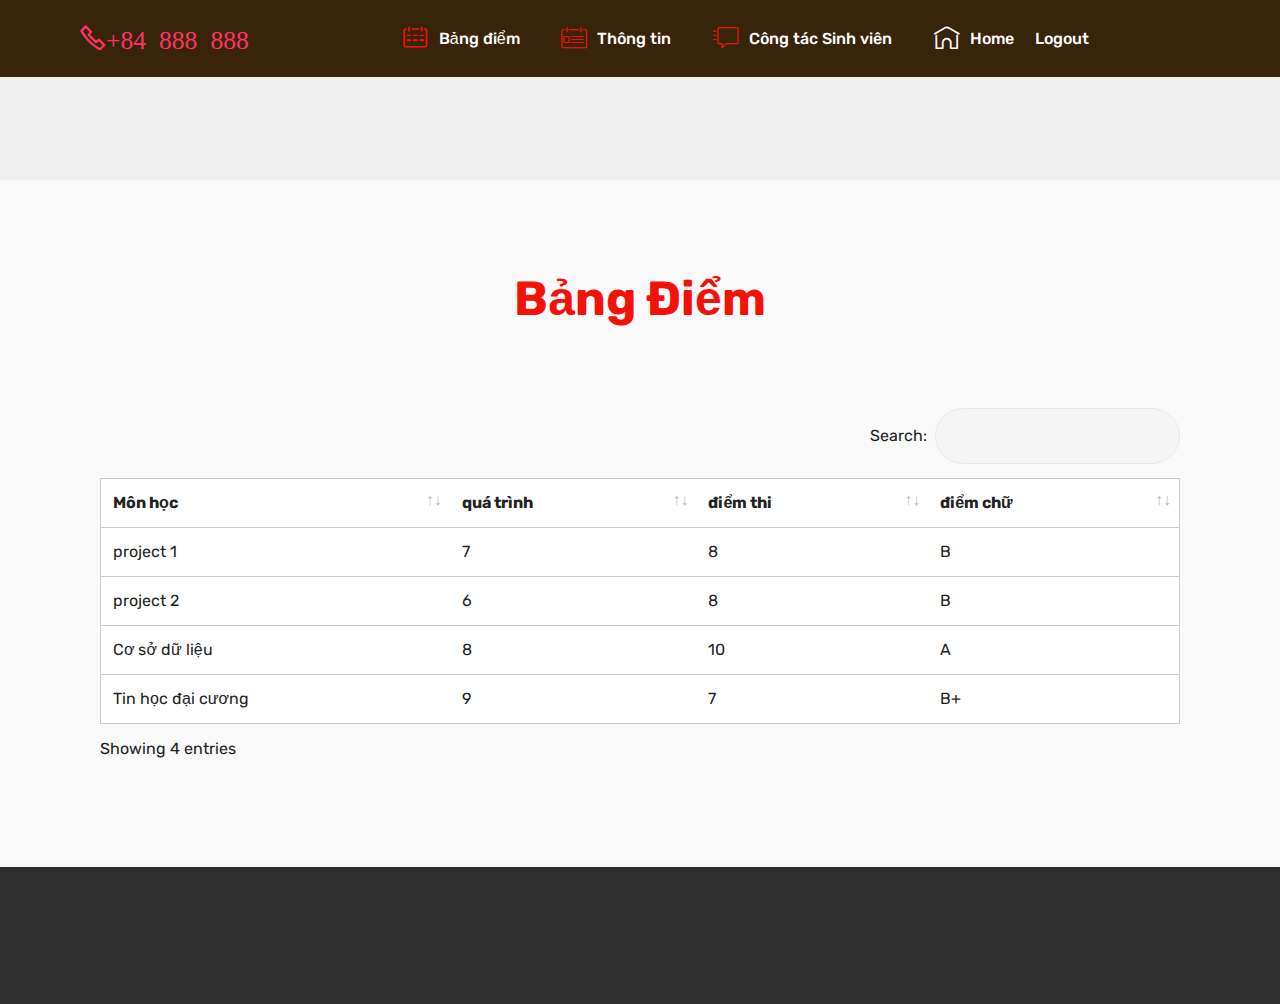
<file: front-end/grade.html>
<!DOCTYPE html>
<html  >
<head>
  <!-- Site made with Mobirise Website Builder v4.10.0, https://mobirise.com -->
  <meta charset="UTF-8">
  <meta http-equiv="X-UA-Compatible" content="IE=edge">
  <meta name="generator" content="Mobirise v4.10.0, mobirise.com">
  <meta name="viewport" content="width=device-width, initial-scale=1, minimum-scale=1">
  <link rel="shortcut icon" href="assets/images/logo2.png" type="image/x-icon">
  <meta name="description" content="Site Generator Description">
  
  <title>grade</title>
  <link rel="stylesheet" href="assets/web/assets/mobirise-icons2/mobirise2.css">
  <link rel="stylesheet" href="assets/web/assets/mobirise-icons-bold/mobirise-icons-bold.css">
  <link rel="stylesheet" href="assets/web/assets/mobirise-icons/mobirise-icons.css">
  <link rel="stylesheet" href="assets/tether/tether.min.css">
  <link rel="stylesheet" href="assets/bootstrap/css/bootstrap.min.css">
  <link rel="stylesheet" href="assets/bootstrap/css/bootstrap-grid.min.css">
  <link rel="stylesheet" href="assets/bootstrap/css/bootstrap-reboot.min.css">
  <link rel="stylesheet" href="assets/dropdown/css/style.css">
  <link rel="stylesheet" href="assets/animatecss/animate.min.css">
  <link rel="stylesheet" href="assets/datatables/data-tables.bootstrap4.min.css">
  <link rel="stylesheet" href="assets/theme/css/style.css">
  <link rel="stylesheet" href="assets/mobirise/css/mbr-additional.css" type="text/css">
  
  
  
</head>
<body>
  <section class="menu cid-rqWPVPAzjO" once="menu" id="menu1-1z">

    

    <nav class="navbar navbar-expand beta-menu navbar-dropdown align-items-center navbar-toggleable-sm">
        <button class="navbar-toggler navbar-toggler-right" type="button" data-toggle="collapse" data-target="#navbarSupportedContent" aria-controls="navbarSupportedContent" aria-expanded="false" aria-label="Toggle navigation">
            <div class="hamburger">
                <span></span>
                <span></span>
                <span></span>
                <span></span>
            </div>
        </button>
        <div class="menu-logo">
            <div class="navbar-brand">
                
                <span class="navbar-caption-wrap"><a class="navbar-caption text-white display-7" href="https://mobirise.co"><span class="mobi-mbri mobi-mbri-phone mbr-iconfont mbr-iconfont-btn" style="color: rgb(255, 51, 102);">+84 888 888</span></a></span>
            </div>
        </div>
        <div class="collapse navbar-collapse" id="navbarSupportedContent">
            <ul class="navbar-nav nav-dropdown nav-right" data-app-modern-menu="true"><li class="nav-item">
                    <a class="nav-link link text-white display-7" href="https://mobirise.co"></a>
                </li><li class="nav-item"><a class="nav-link link text-white display-7" href="grade.html"><span class="mbrib-calendar mbr-iconfont mbr-iconfont-btn" style="color: rgb(242, 18, 9);"></span>Bảng điểm</a></li><li class="nav-item"><a class="nav-link link text-white display-7" href="https://mobirise.co"></a></li><li class="nav-item"><a class="nav-link link text-white display-7" href="info.html"><span class="mbri-contact-form mbr-iconfont mbr-iconfont-btn" style="color: rgb(242, 18, 9);"></span>Thông tin</a></li><li class="nav-item"><a class="nav-link link text-white display-7" href="https://mobirise.co"></a></li><li class="nav-item"><a class="nav-link link text-white display-7" href="contact.html"><span class="mbri-help mbr-iconfont mbr-iconfont-btn" style="color: rgb(242, 18, 9);"></span>Công tác Sinh viên</a></li><li class="nav-item"><a class="nav-link link text-white display-7" href="https://mobirise.co"></a></li><li class="nav-item"><a class="nav-link link text-white display-7" href="index.html"><span class="mbrib-home mbr-iconfont mbr-iconfont-btn"></span>Home</a></li><li class="nav-item"><a class="nav-link link text-white display-7" href="login.html">Logout</a></li><li class="nav-item"><a class="nav-link link text-white display-7" href="https://mobirise.co">
                        <font face="MobiriseIcons"><br></font> &nbsp; &nbsp; &nbsp; &nbsp; &nbsp; &nbsp; &nbsp; &nbsp; &nbsp; &nbsp;&nbsp;</a></li></ul>
            
        </div>
    </nav>
</section>

<section class="engine"><a href="https://mobirise.info/u">bootstrap website templates</a></section><section class="header1 cid-rqWPG1q4fv" id="header16-1x">

    

    

    <div class="container">
        <div class="row justify-content-md-center">
            <div class="col-md-10 align-center">
                
                
                
                
            </div>
        </div>
    </div>

</section>

<section class="section-table cid-rqPGKtArQt" id="table1-e">

  
  
  <div class="container container-table">
      <h2 class="mbr-section-title mbr-fonts-style align-center pb-3 display-2"><strong>Bảng Điểm</strong></h2>
      <h3 class="mbr-section-subtitle mbr-fonts-style align-center pb-5 mbr-light display-5"></h3>
      <div class="table-wrapper">
        <div class="container">
          <div class="row search">
            <div class="col-md-6"></div>
            <div class="col-md-6">
                <div class="dataTables_filter">
                  <label class="searchInfo mbr-fonts-style display-7">Search:</label>
                  <input class="form-control input-sm" disabled="">
                </div>
            </div>
          </div>
        </div>

        <div class="container scroll">
          <table class="table isSearch" cellspacing="0">
            <thead>
              <tr class="table-heads ">
                  
                  
                  
                  
              <th class="head-item mbr-fonts-style display-7">Môn học</th><th class="head-item mbr-fonts-style display-7">quá trình</th><th class="head-item mbr-fonts-style display-7">điểm thi</th><th class="head-item mbr-fonts-style display-7">điểm chữ</th></tr>
            </thead>

            <tbody>
              
              
              
              
            <tr> 
                
                
                
                
              <td class="body-item mbr-fonts-style display-7">project 1</td><td class="body-item mbr-fonts-style display-7">7</td><td class="body-item mbr-fonts-style display-7">8</td><td class="body-item mbr-fonts-style display-7">B</td></tr><tr>
                
                
                
                
              <td class="body-item mbr-fonts-style display-7">project 2</td><td class="body-item mbr-fonts-style display-7">6</td><td class="body-item mbr-fonts-style display-7">8</td><td class="body-item mbr-fonts-style display-7">B</td></tr><tr>
                
                
                
                
              <td class="body-item mbr-fonts-style display-7">Cơ sở dữ liệu</td><td class="body-item mbr-fonts-style display-7">8</td><td class="body-item mbr-fonts-style display-7">10</td><td class="body-item mbr-fonts-style display-7">A</td></tr><tr>
                
                
                
                
              <td class="body-item mbr-fonts-style display-7">Tin học đại cương</td><td class="body-item mbr-fonts-style display-7">9</td><td class="body-item mbr-fonts-style display-7">7</td><td class="body-item mbr-fonts-style display-7">B+</td></tr></tbody>
          </table>
        </div>
        <div class="container table-info-container">
          <div class="row info">
            <div class="col-md-6">
              <div class="dataTables_info mbr-fonts-style display-7">
                <span class="infoBefore">Showing</span>
                <span class="inactive infoRows"></span>
                <span class="infoAfter">entries</span>
                <span class="infoFilteredBefore">(filtered from</span>
                <span class="inactive infoRows"></span>
                <span class="infoFilteredAfter"> total entries)</span>
              </div>
            </div>
            <div class="col-md-6"></div>
          </div>
        </div>
      </div>
    </div>
</section>

<section once="footers" class="cid-rqPFrXGVdz" id="footer6-d">

    

    

    <div class="container">
        <div class="media-container-row align-center mbr-white">
            <div class="col-12">
                <p class="mbr-text mb-0 mbr-fonts-style display-7"><strong>Trường Đại học Bách khoa Hà Nội</strong><br><br>Số 1 Đại Cồ Việt, Hai Bà Trưng, Hà Nội<br></p>
            </div>
        </div>
    </div>
</section>


  <script src="assets/web/assets/jquery/jquery.min.js"></script>
  <script src="assets/tether/tether.min.js"></script>
  <script src="assets/popper/popper.min.js"></script>
  <script src="assets/bootstrap/js/bootstrap.min.js"></script>
  <script src="assets/smoothscroll/smooth-scroll.js"></script>
  <script src="assets/dropdown/js/script.min.js"></script>
  <script src="assets/viewportchecker/jquery.viewportchecker.js"></script>
  <script src="assets/datatables/jquery.data-tables.min.js"></script>
  <script src="assets/datatables/data-tables.bootstrap4.min.js"></script>
  <script src="assets/touchswipe/jquery.touch-swipe.min.js"></script>
  <script src="assets/theme/js/script.js"></script>
  
  
 <div id="scrollToTop" class="scrollToTop mbr-arrow-up"><a style="text-align: center;"><i class="mbr-arrow-up-icon mbr-arrow-up-icon-cm cm-icon cm-icon-smallarrow-up"></i></a></div>
    <input name="animation" type="hidden">
  </body>
</html>
</file>
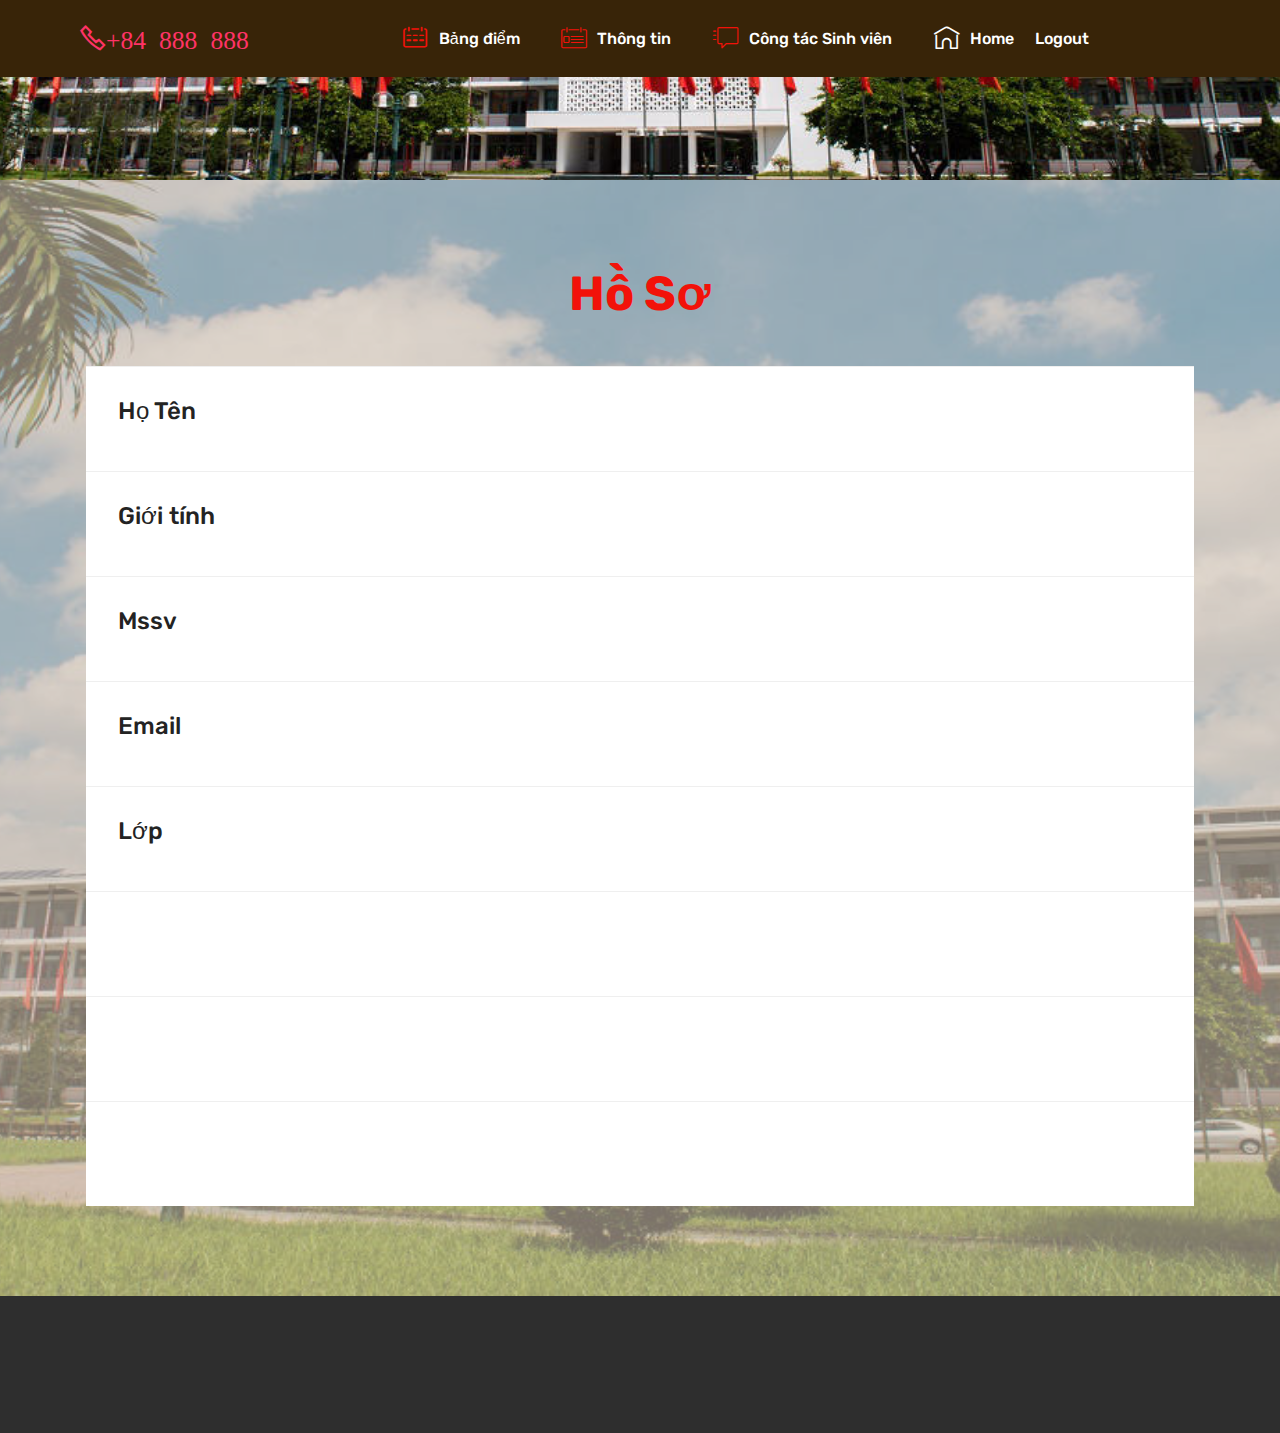
<file: front-end/info.html>
<!DOCTYPE html>
<html  >
<head>
  <!-- Site made with Mobirise Website Builder v4.10.0, https://mobirise.com -->
  <meta charset="UTF-8">
  <meta http-equiv="X-UA-Compatible" content="IE=edge">
  <meta name="generator" content="Mobirise v4.10.0, mobirise.com">
  <meta name="viewport" content="width=device-width, initial-scale=1, minimum-scale=1">
  <link rel="shortcut icon" href="assets/images/logo2.png" type="image/x-icon">
  <meta name="description" content="">
  
  <title>info</title>
  <link rel="stylesheet" href="assets/web/assets/mobirise-icons2/mobirise2.css">
  <link rel="stylesheet" href="assets/web/assets/mobirise-icons-bold/mobirise-icons-bold.css">
  <link rel="stylesheet" href="assets/web/assets/mobirise-icons/mobirise-icons.css">
  <link rel="stylesheet" href="assets/tether/tether.min.css">
  <link rel="stylesheet" href="assets/bootstrap/css/bootstrap.min.css">
  <link rel="stylesheet" href="assets/bootstrap/css/bootstrap-grid.min.css">
  <link rel="stylesheet" href="assets/bootstrap/css/bootstrap-reboot.min.css">
  <link rel="stylesheet" href="assets/animatecss/animate.min.css">
  <link rel="stylesheet" href="assets/dropdown/css/style.css">
  <link rel="stylesheet" href="assets/theme/css/style.css">
  <link rel="stylesheet" href="assets/mobirise/css/mbr-additional.css" type="text/css">
  
  
  
</head>
<body>
  <section class="menu cid-rqWOopfmVO" once="menu" id="menu1-1u">

    

    <nav class="navbar navbar-expand beta-menu navbar-dropdown align-items-center navbar-toggleable-sm">
        <button class="navbar-toggler navbar-toggler-right" type="button" data-toggle="collapse" data-target="#navbarSupportedContent" aria-controls="navbarSupportedContent" aria-expanded="false" aria-label="Toggle navigation">
            <div class="hamburger">
                <span></span>
                <span></span>
                <span></span>
                <span></span>
            </div>
        </button>
        <div class="menu-logo">
            <div class="navbar-brand">
                
                <span class="navbar-caption-wrap"><a class="navbar-caption text-white display-7" href="https://mobirise.co"><span class="mobi-mbri mobi-mbri-phone mbr-iconfont mbr-iconfont-btn" style="color: rgb(255, 51, 102);">+84 888 888</span></a></span>
            </div>
        </div>
        <div class="collapse navbar-collapse" id="navbarSupportedContent">
            <ul class="navbar-nav nav-dropdown nav-right" data-app-modern-menu="true"><li class="nav-item">
                    <a class="nav-link link text-white display-7" href="https://mobirise.co"></a>
                </li><li class="nav-item"><a class="nav-link link text-white display-7" href="grade.html"><span class="mbrib-calendar mbr-iconfont mbr-iconfont-btn" style="color: rgb(242, 18, 9);"></span>Bảng điểm</a></li><li class="nav-item"><a class="nav-link link text-white display-7" href="https://mobirise.co"></a></li><li class="nav-item"><a class="nav-link link text-white display-7" href="info.html"><span class="mbri-contact-form mbr-iconfont mbr-iconfont-btn" style="color: rgb(242, 18, 9);"></span>Thông tin</a></li><li class="nav-item"><a class="nav-link link text-white display-7" href="https://mobirise.co"></a></li><li class="nav-item"><a class="nav-link link text-white display-7" href="contact.html"><span class="mbri-help mbr-iconfont mbr-iconfont-btn" style="color: rgb(242, 18, 9);"></span>Công tác Sinh viên</a></li><li class="nav-item"><a class="nav-link link text-white display-7" href="https://mobirise.co"></a></li><li class="nav-item"><a class="nav-link link text-white display-7" href="index.html"><span class="mbrib-home mbr-iconfont mbr-iconfont-btn"></span>Home</a></li><li class="nav-item"><a class="nav-link link text-white display-7" href="login.html">Logout</a></li><li class="nav-item"><a class="nav-link link text-white display-7" href="https://mobirise.co">
                        <font face="MobiriseIcons"><br></font> &nbsp; &nbsp; &nbsp; &nbsp; &nbsp; &nbsp; &nbsp; &nbsp; &nbsp; &nbsp;&nbsp;</a></li></ul>
            
        </div>
    </nav>
</section>

<section class="engine"><a href="https://mobirise.info">Mobirise</a></section><section class="header1 cid-rqWeqtxJaF" id="header16-13">

    

    <div class="mbr-overlay" style="opacity: 0; background-color: rgb(51, 51, 51);">
    </div>

    <div class="container">
        <div class="row justify-content-md-center">
            <div class="col-md-10 align-center">
                
                
                
                
            </div>
        </div>
    </div>

</section>

<section class="services5 cid-rqWd8c7CTD" id="services5-w">
    <!---->
    
    <!---->
    <!--Overlay-->
    <div class="mbr-overlay" style="opacity: 0.6; background-color: rgb(206, 191, 175);">
    </div>
    <!--Container-->
    <div class="container">
        <div class="row">
            <!--Titles-->
            <div class="title pb-5 col-12">
                <h2 class="align-left mbr-fonts-style m-0 display-2"><strong>Hồ Sơ</strong></h2>
                
            </div>
            <!--Card-1-->
            <div class="card px-3 col-12">
                <div class="card-wrapper media-container-row media-container-row">
                    <div class="card-box">
                        <div class="top-line pb-3">
                            <h4 class="card-title mbr-fonts-style display-5">Họ Tên</h4>
                            <p class="mbr-text cost mbr-fonts-style m-0 display-5"></p>
                        </div>
                        <div class="bottom-line">
                            <p class="mbr-text mbr-fonts-style m-0 b-descr display-7"></p>
                        </div>
                    </div>
                </div>
            </div>
            <!--Card-2-->
            <div class="card px-3 col-12">
                <div class="card-wrapper media-container-row media-container-row">
                    <div class="card-box">
                        <div class="top-line pb-3">
                            <h4 class="card-title mbr-fonts-style display-5">Giới tính</h4>
                            <p class="mbr-text cost mbr-fonts-style m-0 display-5"></p>
                        </div>
                        <div class="bottom-line">
                            <p class="mbr-text mbr-fonts-style m-0 b-descr display-7"></p>
                        </div>
                    </div>
                </div>
            </div>
            <!--Card-3-->
            <div class="card px-3 col-12">
                <div class="card-wrapper media-container-row media-container-row">
                    <div class="card-box">
                        <div class="top-line pb-3">
                            <h4 class="card-title mbr-fonts-style display-5">Mssv</h4>
                            <p class="mbr-text cost mbr-fonts-style m-0 display-5"></p>
                        </div>
                        <div class="bottom-line">
                            <p class="mbr-text mbr-fonts-style m-0 b-descr display-7"></p>
                        </div>
                    </div>
                </div>
            </div>
            <!--Card-4-->
            <div class="card px-3 col-12">
                <div class="card-wrapper media-container-row media-container-row">
                    <div class="card-box">
                        <div class="top-line pb-3">
                            <h4 class="card-title mbr-fonts-style display-5">Email</h4>
                            <p class="mbr-text cost mbr-fonts-style m-0 display-5"></p>
                        </div>
                        <div class="bottom-line">
                            <p class="mbr-text mbr-fonts-style m-0 b-descr display-7"></p>
                        </div>
                    </div>
                </div>
            </div>
            <!--Card-5-->
            <div class="card px-3 col-12">
                <div class="card-wrapper media-container-row media-container-row">
                    <div class="card-box">
                        <div class="top-line pb-3">
                            <h4 class="card-title mbr-fonts-style display-5">Lớp</h4>
                            <p class="mbr-text cost mbr-fonts-style m-0 display-5"></p>
                        </div>
                        <div class="bottom-line">
                            <p class="mbr-text mbr-fonts-style m-0 b-descr display-7"></p>
                        </div>
                    </div>
                </div>
            </div>
            <!--Card-6-->
            <div class="card px-3 col-12">
                <div class="card-wrapper media-container-row media-container-row">
                    <div class="card-box">
                        <div class="top-line pb-3">
                            <h4 class="card-title mbr-fonts-style display-5">Khoa/viện quản lý</h4>
                            <p class="mbr-text cost mbr-fonts-style m-0 display-5"></p>
                        </div>
                        <div class="bottom-line">
                            <p class="mbr-text mbr-fonts-style m-0 b-descr display-7"></p>
                        </div>
                    </div>
                </div>
            </div>
            <!--Card-7-->
            <div class="card px-3 col-12">
                <div class="card-wrapper media-container-row media-container-row">
                    <div class="card-box">
                        <div class="top-line pb-3">
                            <h4 class="card-title mbr-fonts-style display-5">Nơi ở</h4>
                            <p class="mbr-text cost mbr-fonts-style m-0 display-5"></p>
                        </div>
                        <div class="bottom-line">
                            <p class="mbr-text mbr-fonts-style m-0 b-descr display-7"></p>
                        </div>
                    </div>
                </div>
            </div>
            <!--Card-8-->
            <div class="card px-3 col-12">
                <div class="card-wrapper media-container-row media-container-row">
                    <div class="card-box">
                        <div class="top-line pb-3">
                            <h4 class="card-title mbr-fonts-style display-5">Tình trạng học tập</h4>
                            <p class="mbr-text cost mbr-fonts-style m-0 display-5"></p>
                        </div>
                        <div class="bottom-line">
                            <p class="mbr-text mbr-fonts-style m-0 b-descr display-7"></p>
                        </div>
                    </div>
                </div>
            </div>
            <!--Card-9-->
            
            <!--Card-10-->
            
            <!--Card-11-->
            
            <!--Card-12-->
            
        </div>
    </div>
</section>

<section once="footers" class="cid-rqwPhuzi23" id="footer6-2">

    

    

    <div class="container">
        <div class="media-container-row align-center mbr-white">
            <div class="col-12">
                <p class="mbr-text mb-0 mbr-fonts-style display-7"><strong>Trường Đại học Bách khoa Hà Nội</strong><br><br>Số 1 Đại Cồ Việt, Hai Bà Trưng, Hà Nội<br></p>
            </div>
        </div>
    </div>
</section>


  <script src="assets/web/assets/jquery/jquery.min.js"></script>
  <script src="assets/tether/tether.min.js"></script>
  <script src="assets/popper/popper.min.js"></script>
  <script src="assets/bootstrap/js/bootstrap.min.js"></script>
  <script src="assets/smoothscroll/smooth-scroll.js"></script>
  <script src="assets/touchswipe/jquery.touch-swipe.min.js"></script>
  <script src="assets/viewportchecker/jquery.viewportchecker.js"></script>
  <script src="assets/dropdown/js/script.min.js"></script>
  <script src="assets/theme/js/script.js"></script>
  
  
 <div id="scrollToTop" class="scrollToTop mbr-arrow-up"><a style="text-align: center;"><i class="mbr-arrow-up-icon mbr-arrow-up-icon-cm cm-icon cm-icon-smallarrow-up"></i></a></div>
    <input name="animation" type="hidden">
  </body>
</html>
</file>
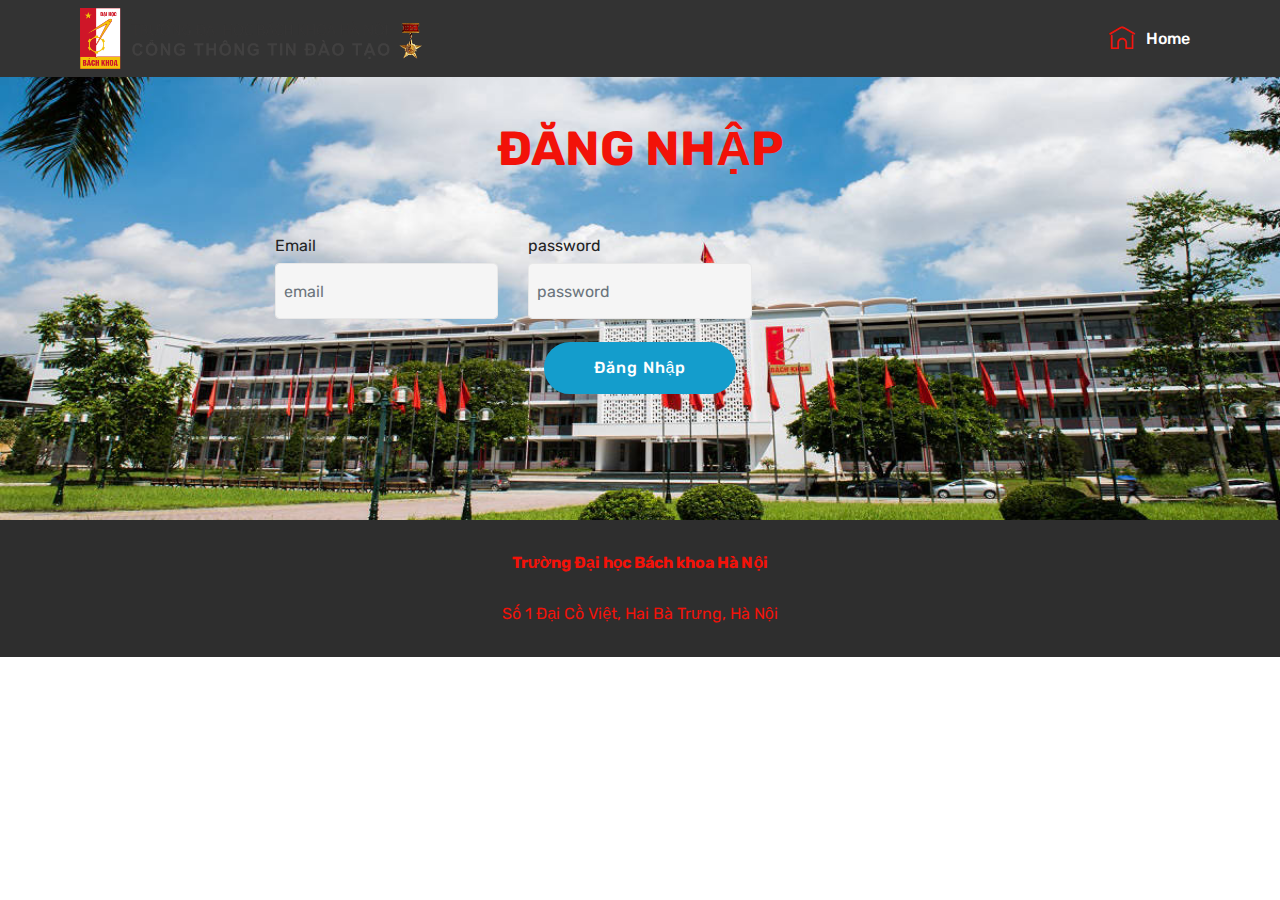
<file: front-end/login.html>
<!DOCTYPE html>
<html  >
<head>
  <!-- Site made with Mobirise Website Builder v4.10.0, https://mobirise.com -->
  <meta charset="UTF-8">
  <meta http-equiv="X-UA-Compatible" content="IE=edge">
  <meta name="generator" content="Mobirise v4.10.0, mobirise.com">
  <meta name="viewport" content="width=device-width, initial-scale=1, minimum-scale=1">
  <link rel="shortcut icon" href="assets/images/logo2.png" type="image/x-icon">
  <meta name="description" content="Website Creator Description">
  
  <title>login</title>
  <link rel="stylesheet" href="assets/web/assets/mobirise-icons-bold/mobirise-icons-bold.css">
  <link rel="stylesheet" href="assets/web/assets/mobirise-icons/mobirise-icons.css">
  <link rel="stylesheet" href="assets/tether/tether.min.css">
  <link rel="stylesheet" href="assets/bootstrap/css/bootstrap.min.css">
  <link rel="stylesheet" href="assets/bootstrap/css/bootstrap-grid.min.css">
  <link rel="stylesheet" href="assets/bootstrap/css/bootstrap-reboot.min.css">
  <link rel="stylesheet" href="assets/dropdown/css/style.css">
  <link rel="stylesheet" href="assets/animatecss/animate.min.css">
  <link rel="stylesheet" href="assets/theme/css/style.css">
  <link rel="stylesheet" href="assets/mobirise/css/mbr-additional.css" type="text/css">
  
  
  
</head>
<body>
  <section class="menu cid-rqX3qIPWMh" once="menu" id="menu1-2j">

    

    <nav class="navbar navbar-expand beta-menu navbar-dropdown align-items-center navbar-toggleable-sm">
        <button class="navbar-toggler navbar-toggler-right" type="button" data-toggle="collapse" data-target="#navbarSupportedContent" aria-controls="navbarSupportedContent" aria-expanded="false" aria-label="Toggle navigation">
            <div class="hamburger">
                <span></span>
                <span></span>
                <span></span>
                <span></span>
            </div>
        </button>
        <div class="menu-logo">
            <div class="navbar-brand">
                <span class="navbar-logo">
                    <a href="https://www.hust.edu.vn/">
                         <img src="assets/images/logo-cttdt-674x119.png" alt="Mobirise" title="" style="height: 3.8rem;">
                    </a>
                </span>
                <span class="navbar-caption-wrap"><a class="navbar-caption text-white display-4" href="https://mobirise.co"></a></span>
            </div>
        </div>
        <div class="collapse navbar-collapse" id="navbarSupportedContent">
            <ul class="navbar-nav nav-dropdown nav-right" data-app-modern-menu="true"><li class="nav-item">
                    <a class="nav-link link text-white display-4" href="https://mobirise.co"><span class="mbrib-home mbr-iconfont mbr-iconfont-btn" style="color: rgb(242, 18, 9);"></span>Home</a>
                </li></ul>
            
        </div>
    </nav>
</section>

<section class="engine"><a href="https://mobirise.info/x">free css templates</a></section><section class="mbr-section form1 cid-rqPFj4slEK" id="form1-8">

    

    
    <div class="container">
        <div class="row justify-content-center">
            <div class="title col-12 col-lg-8">
                <h2 class="mbr-section-title align-center pb-3 mbr-fonts-style display-2"><strong>ĐĂNG NHẬP</strong></h2>
                
            </div>
        </div>
    </div>
    <div class="container">
        <div class="row justify-content-center">
            <div class="media-container-column col-lg-8" data-form-type="formoid">
                <!---Formbuilder Form--->
                <form action="https://mobirise.com/" method="POST" class="mbr-form form-with-styler" data-form-title="Mobirise Form"><input type="hidden" name="email" data-form-email="true" value="WlKyMuoKXoNA3+QIZF97E8xvxnbV5McXgmBZsqXTGtw6T9hjCZL6mNWJMXNZLOlczii/1F84TeCZtT2VHQxMR9fK2qFafyTUDvrgbN19w3UMKlhoJtcMbIhFXBE36WL3">
                    <div class="row row-sm-offset">
                        <div hidden="hidden" data-form-alert="" class="alert alert-success col-12">Thanks for filling out the form!</div>
                        <div hidden="hidden" data-form-alert-danger="" class="alert alert-danger col-12">
                        </div>
                    </div>
                    <div class="dragArea row row-sm-offset">
					    <div class="col-md-4  form-group" data-for="email">
                            <label for="email-form1-8" class="form-control-label mbr-fonts-style display-7">Email</label>
                            <input type="email" name="email" data-form-field="Email" required="required" class="form-control display-7" placeholder="email" id="email-form1-8">
                        </div>
                        <div class="col-md-4  form-group" data-for="name">
                            <label for="name-form1-8" class="form-control-label mbr-fonts-style display-7">password</label>
                            <input type="password" name="password" data-form-field="Name" required="required" class="form-control display-7" placeholder="password" id="name-form1-8">
                        </div>
                        
                        
                        
                        <div class="col-md-12 input-group-btn align-center"><button type="submit" class="btn btn-primary btn-form display-4">Đăng Nhập</button></div>
                    </div>
                </form><!---Formbuilder Form--->
            </div>
        </div>
    </div>
</section>

<section once="footers" class="cid-rqPFrXGVdz" id="footer6-a">

    

    

    <div class="container">
        <div class="media-container-row align-center mbr-white">
            <div class="col-12">
                <p class="mbr-text mb-0 mbr-fonts-style display-7"><strong>Trường Đại học Bách khoa Hà Nội</strong><br><br>Số 1 Đại Cồ Việt, Hai Bà Trưng, Hà Nội<br></p>
            </div>
        </div>
    </div>
</section>


  <script src="assets/web/assets/jquery/jquery.min.js"></script>
  <script src="assets/popper/popper.min.js"></script>
  <script src="assets/tether/tether.min.js"></script>
  <script src="assets/bootstrap/js/bootstrap.min.js"></script>
  <script src="assets/dropdown/js/script.min.js"></script>
  <script src="assets/touchswipe/jquery.touch-swipe.min.js"></script>
  <script src="assets/viewportchecker/jquery.viewportchecker.js"></script>
  <script src="assets/smoothscroll/smooth-scroll.js"></script>
  <script src="assets/theme/js/script.js"></script>
  <script src="assets/formoid/formoid.min.js"></script>
  
  
 <div id="scrollToTop" class="scrollToTop mbr-arrow-up"><a style="text-align: center;"><i class="mbr-arrow-up-icon mbr-arrow-up-icon-cm cm-icon cm-icon-smallarrow-up"></i></a></div>
    <input name="animation" type="hidden">
  </body>
</html>
</file>
<file: front-end/assets/web/assets/mobirise-icons2/mobirise2.css>
@font-face {
  font-family: 'Moririse2';
  src:  url('mobirise2.eot?f2bix4');
  src:  url('mobirise2.eot?f2bix4#iefix') format('embedded-opentype'),
    url('mobirise2.ttf?f2bix4') format('truetype'),
    url('mobirise2.woff?f2bix4') format('woff'),
    url('mobirise2.svg?f2bix4#mobirise2') format('svg');
  font-weight: normal;
  font-style: normal;
}

[class^="mobi-"], [class*=" mobi-"] {
  /* use !important to prevent issues with browser extensions that change fonts */
  font-family: 'Moririse2' !important;
  speak: none;
  font-style: normal;
  font-weight: normal;
  font-variant: normal;
  text-transform: none;
  line-height: 1;

  /* Better Font Rendering =========== */
  -webkit-font-smoothing: antialiased;
  -moz-osx-font-smoothing: grayscale;
}

.mobi-mbri-add-submenu:before {
  content: "\e900";
}
.mobi-mbri-alert:before {
  content: "\e901";
}
.mobi-mbri-align-center:before {
  content: "\e902";
}
.mobi-mbri-align-justify:before {
  content: "\e903";
}
.mobi-mbri-align-left:before {
  content: "\e904";
}
.mobi-mbri-align-right:before {
  content: "\e905";
}
.mobi-mbri-android:before {
  content: "\e906";
}
.mobi-mbri-apple:before {
  content: "\e907";
}
.mobi-mbri-arrow-down:before {
  content: "\e908";
}
.mobi-mbri-arrow-next:before {
  content: "\e909";
}
.mobi-mbri-arrow-prev:before {
  content: "\e90a";
}
.mobi-mbri-arrow-up:before {
  content: "\e90b";
}
.mobi-mbri-bold:before {
  content: "\e90c";
}
.mobi-mbri-bookmark:before {
  content: "\e90d";
}
.mobi-mbri-bootstrap:before {
  content: "\e90e";
}
.mobi-mbri-briefcase:before {
  content: "\e90f";
}
.mobi-mbri-browse:before {
  content: "\e910";
}
.mobi-mbri-bulleted-list:before {
  content: "\e911";
}
.mobi-mbri-calendar:before {
  content: "\e912";
}
.mobi-mbri-camera:before {
  content: "\e913";
}
.mobi-mbri-cart-add:before {
  content: "\e914";
}
.mobi-mbri-cart-full:before {
  content: "\e915";
}
.mobi-mbri-cash:before {
  content: "\e916";
}
.mobi-mbri-change-style:before {
  content: "\e917";
}
.mobi-mbri-chat:before {
  content: "\e918";
}
.mobi-mbri-clock:before {
  content: "\e919";
}
.mobi-mbri-close:before {
  content: "\e91a";
}
.mobi-mbri-cloud:before {
  content: "\e91b";
}
.mobi-mbri-code:before {
  content: "\e91c";
}
.mobi-mbri-contact-form:before {
  content: "\e91d";
}
.mobi-mbri-credit-card:before {
  content: "\e91e";
}
.mobi-mbri-cursor-click:before {
  content: "\e91f";
}
.mobi-mbri-cust-feedback:before {
  content: "\e920";
}
.mobi-mbri-database:before {
  content: "\e921";
}
.mobi-mbri-delivery:before {
  content: "\e922";
}
.mobi-mbri-desktop:before {
  content: "\e923";
}
.mobi-mbri-devices:before {
  content: "\e924";
}
.mobi-mbri-down:before {
  content: "\e925";
}
.mobi-mbri-download-2:before {
  content: "\e926";
}
.mobi-mbri-download:before {
  content: "\e927";
}
.mobi-mbri-drag-n-drop-2:before {
  content: "\e928";
}
.mobi-mbri-drag-n-drop:before {
  content: "\e929";
}
.mobi-mbri-edit-2:before {
  content: "\e92a";
}
.mobi-mbri-edit:before {
  content: "\e92b";
}
.mobi-mbri-error:before {
  content: "\e92c";
}
.mobi-mbri-extension:before {
  content: "\e92d";
}
.mobi-mbri-features:before {
  content: "\e92e";
}
.mobi-mbri-file:before {
  content: "\e92f";
}
.mobi-mbri-flag:before {
  content: "\e930";
}
.mobi-mbri-folder:before {
  content: "\e931";
}
.mobi-mbri-gift:before {
  content: "\e932";
}
.mobi-mbri-github:before {
  content: "\e933";
}
.mobi-mbri-globe-2:before {
  content: "\e934";
}
.mobi-mbri-globe:before {
  content: "\e935";
}
.mobi-mbri-growing-chart:before {
  content: "\e936";
}
.mobi-mbri-hearth:before {
  content: "\e937";
}
.mobi-mbri-help:before {
  content: "\e938";
}
.mobi-mbri-home:before {
  content: "\e939";
}
.mobi-mbri-hot-cup:before {
  content: "\e93a";
}
.mobi-mbri-idea:before {
  content: "\e93b";
}
.mobi-mbri-image-gallery:before {
  content: "\e93c";
}
.mobi-mbri-image-slider:before {
  content: "\e93d";
}
.mobi-mbri-info:before {
  content: "\e93e";
}
.mobi-mbri-italic:before {
  content: "\e93f";
}
.mobi-mbri-key:before {
  content: "\e940";
}
.mobi-mbri-laptop:before {
  content: "\e941";
}
.mobi-mbri-layers:before {
  content: "\e942";
}
.mobi-mbri-left-right:before {
  content: "\e943";
}
.mobi-mbri-left:before {
  content: "\e944";
}
.mobi-mbri-letter:before {
  content: "\e945";
}
.mobi-mbri-like:before {
  content: "\e946";
}
.mobi-mbri-link:before {
  content: "\e947";
}
.mobi-mbri-lock:before {
  content: "\e948";
}
.mobi-mbri-login:before {
  content: "\e949";
}
.mobi-mbri-logout:before {
  content: "\e94a";
}
.mobi-mbri-magic-stick:before {
  content: "\e94b";
}
.mobi-mbri-map-pin:before {
  content: "\e94c";
}
.mobi-mbri-menu:before {
  content: "\e94d";
}
.mobi-mbri-mobile-2:before {
  content: "\e94e";
}
.mobi-mbri-mobile-horizontal:before {
  content: "\e94f";
}
.mobi-mbri-mobile:before {
  content: "\e950";
}
.mobi-mbri-mobirise:before {
  content: "\e951";
}
.mobi-mbri-more-horizontal:before {
  content: "\e952";
}
.mobi-mbri-more-vertical:before {
  content: "\e953";
}
.mobi-mbri-music:before {
  content: "\e954";
}
.mobi-mbri-new-file:before {
  content: "\e955";
}
.mobi-mbri-numbered-list:before {
  content: "\e956";
}
.mobi-mbri-opened-folder:before {
  content: "\e957";
}
.mobi-mbri-pages:before {
  content: "\e958";
}
.mobi-mbri-paper-plane:before {
  content: "\e959";
}
.mobi-mbri-paperclip:before {
  content: "\e95a";
}
.mobi-mbri-phone:before {
  content: "\e95b";
}
.mobi-mbri-photo:before {
  content: "\e95c";
}
.mobi-mbri-photos:before {
  content: "\e95d";
}
.mobi-mbri-pin:before {
  content: "\e95e";
}
.mobi-mbri-play:before {
  content: "\e95f";
}
.mobi-mbri-plus:before {
  content: "\e960";
}
.mobi-mbri-preview:before {
  content: "\e961";
}
.mobi-mbri-print:before {
  content: "\e962";
}
.mobi-mbri-protect:before {
  content: "\e963";
}
.mobi-mbri-question:before {
  content: "\e964";
}
.mobi-mbri-quote-left:before {
  content: "\e965";
}
.mobi-mbri-quote-right:before {
  content: "\e966";
}
.mobi-mbri-redo:before {
  content: "\e967";
}
.mobi-mbri-refresh:before {
  content: "\e968";
}
.mobi-mbri-responsive-2:before {
  content: "\e969";
}
.mobi-mbri-responsive:before {
  content: "\e96a";
}
.mobi-mbri-right:before {
  content: "\e96b";
}
.mobi-mbri-rocket:before {
  content: "\e96c";
}
.mobi-mbri-sad-face:before {
  content: "\e96d";
}
.mobi-mbri-sale:before {
  content: "\e96e";
}
.mobi-mbri-save:before {
  content: "\e96f";
}
.mobi-mbri-search:before {
  content: "\e970";
}
.mobi-mbri-setting-2:before {
  content: "\e971";
}
.mobi-mbri-setting-3:before {
  content: "\e972";
}
.mobi-mbri-setting:before {
  content: "\e973";
}
.mobi-mbri-share:before {
  content: "\e974";
}
.mobi-mbri-shopping-bag:before {
  content: "\e975";
}
.mobi-mbri-shopping-basket:before {
  content: "\e976";
}
.mobi-mbri-shopping-cart:before {
  content: "\e977";
}
.mobi-mbri-sites:before {
  content: "\e978";
}
.mobi-mbri-smile-face:before {
  content: "\e979";
}
.mobi-mbri-speed:before {
  content: "\e97a";
}
.mobi-mbri-star:before {
  content: "\e97b";
}
.mobi-mbri-success:before {
  content: "\e97c";
}
.mobi-mbri-sun:before {
  content: "\e97d";
}
.mobi-mbri-sun2:before {
  content: "\e97e";
}
.mobi-mbri-tablet-vertical:before {
  content: "\e97f";
}
.mobi-mbri-tablet:before {
  content: "\e980";
}
.mobi-mbri-target:before {
  content: "\e981";
}
.mobi-mbri-timer:before {
  content: "\e982";
}
.mobi-mbri-to-ftp:before {
  content: "\e983";
}
.mobi-mbri-to-local-drive:before {
  content: "\e984";
}
.mobi-mbri-touch-swipe:before {
  content: "\e985";
}
.mobi-mbri-touch:before {
  content: "\e986";
}
.mobi-mbri-trash:before {
  content: "\e987";
}
.mobi-mbri-underline:before {
  content: "\e988";
}
.mobi-mbri-undo:before {
  content: "\e989";
}
.mobi-mbri-unlink:before {
  content: "\e98a";
}
.mobi-mbri-unlock:before {
  content: "\e98b";
}
.mobi-mbri-up-down:before {
  content: "\e98c";
}
.mobi-mbri-up:before {
  content: "\e98d";
}
.mobi-mbri-update:before {
  content: "\e98e";
}
.mobi-mbri-upload-2:before {
  content: "\e98f";
}
.mobi-mbri-upload:before {
  content: "\e990";
}
.mobi-mbri-user-2:before {
  content: "\e991";
}
.mobi-mbri-user:before {
  content: "\e992";
}
.mobi-mbri-users:before {
  content: "\e993";
}
.mobi-mbri-video-play:before {
  content: "\e994";
}
.mobi-mbri-video:before {
  content: "\e995";
}
.mobi-mbri-watch:before {
  content: "\e996";
}
.mobi-mbri-website-theme-2:before {
  content: "\e997";
}
.mobi-mbri-website-theme:before {
  content: "\e998";
}
.mobi-mbri-wifi:before {
  content: "\e999";
}
.mobi-mbri-windows:before {
  content: "\e99a";
}
.mobi-mbri-zoom-in:before {
  content: "\e99b";
}
.mobi-mbri-zoom-out:before {
  content: "\e99c";
}
</file>
<file: front-end/assets/web/assets/mobirise-icons-bold/mobirise-icons-bold.css>
@font-face {
  font-family: 'mobirise-icons-bold';
  src:  url('mobirise-icons-bold.eot?m1l4yr');
  src:  url('mobirise-icons-bold.eot?m1l4yr#iefix') format('embedded-opentype'),
    url('mobirise-icons-bold.ttf?m1l4yr') format('truetype'),
    url('mobirise-icons-bold.woff?m1l4yr') format('woff'),
    url('mobirise-icons-bold.svg?m1l4yr#mobirise-icons-bold') format('svg');
  font-weight: normal;
  font-style: normal;
}

[class^="mbrib-"], [class*="mbrib-"] {
  /* use !important to prevent issues with browser extensions that change fonts */
  font-family: 'mobirise-icons-bold' !important;
  speak: none;
  font-style: normal;
  font-weight: normal;
  font-variant: normal;
  text-transform: none;
  line-height: 1;

  /* Better Font Rendering =========== */
  -webkit-font-smoothing: antialiased;
  -moz-osx-font-smoothing: grayscale;
}

.mbrib-add-submenu:before {
  content: "\e900";
}
.mbrib-alert:before {
  content: "\e901";
}
.mbrib-align-center:before {
  content: "\e902";
}
.mbrib-align-justify:before {
  content: "\e903";
}
.mbrib-align-left:before {
  content: "\e904";
}
.mbrib-align-right:before {
  content: "\e905";
}
.mbrib-android:before {
  content: "\e906";
}
.mbrib-apple:before {
  content: "\e907";
}
.mbrib-arrow-down:before {
  content: "\e908";
}
.mbrib-arrow-next:before {
  content: "\e909";
}
.mbrib-arrow-prev:before {
  content: "\e90a";
}
.mbrib-arrow-up:before {
  content: "\e90b";
}
.mbrib-bold:before {
  content: "\e90c";
}
.mbrib-bookmark:before {
  content: "\e90d";
}
.mbrib-bootstrap:before {
  content: "\e90e";
}
.mbrib-briefcase:before {
  content: "\e90f";
}
.mbrib-browse:before {
  content: "\e910";
}
.mbrib-bulleted-list:before {
  content: "\e911";
}
.mbrib-calendar:before {
  content: "\e912";
}
.mbrib-camera:before {
  content: "\e913";
}
.mbrib-cart-add:before {
  content: "\e914";
}
.mbrib-cart-full:before {
  content: "\e915";
}
.mbrib-cash:before {
  content: "\e916";
}
.mbrib-change-style:before {
  content: "\e917";
}
.mbrib-chat:before {
  content: "\e918";
}
.mbrib-clock:before {
  content: "\e919";
}
.mbrib-close:before {
  content: "\e91a";
}
.mbrib-cloud:before {
  content: "\e91b";
}
.mbrib-code:before {
  content: "\e91c";
}
.mbrib-contact-form:before {
  content: "\e91d";
}
.mbrib-credit-card:before {
  content: "\e91e";
}
.mbrib-cursor-click:before {
  content: "\e91f";
}
.mbrib-cust-feedback:before {
  content: "\e920";
}
.mbrib-database:before {
  content: "\e921";
}
.mbrib-delivery:before {
  content: "\e922";
}
.mbrib-desktop:before {
  content: "\e923";
}
.mbrib-devices:before {
  content: "\e924";
}
.mbrib-down:before {
  content: "\e925";
}
.mbrib-download:before {
  content: "\e926";
}
.mbrib-drag-n-drop:before {
  content: "\e927";
}
.mbrib-drag-n-drop2:before {
  content: "\e928";
}
.mbrib-edit:before {
  content: "\e929";
}
.mbrib-edit2:before {
  content: "\e92a";
}
.mbrib-error:before {
  content: "\e92b";
}
.mbrib-extension:before {
  content: "\e92c";
}
.mbrib-features:before {
  content: "\e92d";
}
.mbrib-file:before {
  content: "\e92e";
}
.mbrib-flag:before {
  content: "\e92f";
}
.mbrib-folder:before {
  content: "\e930";
}
.mbrib-gift:before {
  content: "\e931";
}
.mbrib-github:before {
  content: "\e932";
}
.mbrib-globe-2:before {
  content: "\e933";
}
.mbrib-globe:before {
  content: "\e934";
}
.mbrib-growing-chart:before {
  content: "\e935";
}
.mbrib-hearth:before {
  content: "\e936";
}
.mbrib-help:before {
  content: "\e937";
}
.mbrib-home:before {
  content: "\e938";
}
.mbrib-hot-cup:before {
  content: "\e939";
}
.mbrib-idea:before {
  content: "\e93a";
}
.mbrib-image-gallery:before {
  content: "\e93b";
}
.mbrib-image-slider:before {
  content: "\e93c";
}
.mbrib-info:before {
  content: "\e93d";
}
.mbrib-italic:before {
  content: "\e93e";
}
.mbrib-key:before {
  content: "\e93f";
}
.mbrib-laptop:before {
  content: "\e940";
}
.mbrib-layers:before {
  content: "\e941";
}
.mbrib-left-right:before {
  content: "\e942";
}
.mbrib-left:before {
  content: "\e943";
}
.mbrib-letter:before {
  content: "\e944";
}
.mbrib-like:before {
  content: "\e945";
}
.mbrib-link:before {
  content: "\e946";
}
.mbrib-lock:before {
  content: "\e947";
}
.mbrib-login:before {
  content: "\e948";
}
.mbrib-logout:before {
  content: "\e949";
}
.mbrib-magic-stick:before {
  content: "\e94a";
}
.mbrib-map-pin:before {
  content: "\e94b";
}
.mbrib-menu:before {
  content: "\e94c";
}
.mbrib-mobile:before {
  content: "\e94d";
}
.mbrib-mobile2:before {
  content: "\e94e";
}
.mbrib-mobirise:before {
  content: "\e94f";
}
.mbrib-more-horizontal:before {
  content: "\e950";
}
.mbrib-more-vertical:before {
  content: "\e951";
}
.mbrib-music:before {
  content: "\e952";
}
.mbrib-new-file:before {
  content: "\e953";
}
.mbrib-numbered-list:before {
  content: "\e954";
}
.mbrib-opened-folder:before {
  content: "\e955";
}
.mbrib-pages:before {
  content: "\e956";
}
.mbrib-paper-plane:before {
  content: "\e957";
}
.mbrib-paperclip:before {
  content: "\e958";
}
.mbrib-photo:before {
  content: "\e959";
}
.mbrib-photos:before {
  content: "\e95a";
}
.mbrib-pin:before {
  content: "\e95b";
}
.mbrib-play:before {
  content: "\e95c";
}
.mbrib-plus:before {
  content: "\e95d";
}
.mbrib-preview:before {
  content: "\e95e";
}
.mbrib-print:before {
  content: "\e95f";
}
.mbrib-protect:before {
  content: "\e960";
}
.mbrib-question:before {
  content: "\e961";
}
.mbrib-quote-left:before {
  content: "\e962";
}
.mbrib-quote-right:before {
  content: "\e963";
}
.mbrib-redo:before {
  content: "\e964";
}
.mbrib-refresh:before {
  content: "\e965";
}
.mbrib-responsive:before {
  content: "\e966";
}
.mbrib-right:before {
  content: "\e967";
}
.mbrib-rocket:before {
  content: "\e968";
}
.mbrib-sad-face:before {
  content: "\e969";
}
.mbrib-sale:before {
  content: "\e96a";
}
.mbrib-save:before {
  content: "\e96b";
}
.mbrib-search:before {
  content: "\e96c";
}
.mbrib-setting:before {
  content: "\e96d";
}
.mbrib-setting2:before {
  content: "\e96e";
}
.mbrib-setting3:before {
  content: "\e96f";
}
.mbrib-share:before {
  content: "\e970";
}
.mbrib-shopping-bag:before {
  content: "\e971";
}
.mbrib-shopping-basket:before {
  content: "\e972";
}
.mbrib-shopping-cart:before {
  content: "\e973";
}
.mbrib-sites:before {
  content: "\e974";
}
.mbrib-smile-face:before {
  content: "\e975";
}
.mbrib-speed:before {
  content: "\e976";
}
.mbrib-star:before {
  content: "\e977";
}
.mbrib-success:before {
  content: "\e978";
}
.mbrib-sun:before {
  content: "\e979";
}
.mbrib-sun2:before {
  content: "\e97a";
}
.mbrib-tablet-vertical:before {
  content: "\e97b";
}
.mbrib-tablet:before {
  content: "\e97c";
}
.mbrib-target:before {
  content: "\e97d";
}
.mbrib-timer:before {
  content: "\e97e";
}
.mbrib-to-ftp:before {
  content: "\e97f";
}
.mbrib-to-local-drive:before {
  content: "\e980";
}
.mbrib-touch-swipe:before {
  content: "\e981";
}
.mbrib-touch:before {
  content: "\e982";
}
.mbrib-trash:before {
  content: "\e983";
}
.mbrib-underline:before {
  content: "\e984";
}
.mbrib-undo:before {
  content: "\e985";
}
.mbrib-unlink:before {
  content: "\e986";
}
.mbrib-unlock:before {
  content: "\e987";
}
.mbrib-up-down:before {
  content: "\e988";
}
.mbrib-up:before {
  content: "\e989";
}
.mbrib-update:before {
  content: "\e98a";
}
.mbrib-upload:before {
  content: "\e98b";
}
.mbrib-user:before {
  content: "\e98c";
}
.mbrib-user2:before {
  content: "\e98d";
}
.mbrib-users:before {
  content: "\e98e";
}
.mbrib-video-play:before {
  content: "\e98f";
}
.mbrib-video:before {
  content: "\e990";
}
.mbrib-watch:before {
  content: "\e991";
}
.mbrib-website-theme:before {
  content: "\e992";
}
.mbrib-wifi:before {
  content: "\e993";
}
.mbrib-windows:before {
  content: "\e994";
}
.mbrib-zoom-out:before {
  content: "\e995";
}
</file>
<file: front-end/assets/web/assets/mobirise-icons/mobirise-icons.css>
@font-face {
  font-family: 'MobiriseIcons';
  src:  url('mobirise-icons.eot?spat4u');
  src:  url('mobirise-icons.eot?spat4u#iefix') format('embedded-opentype'),
    url('mobirise-icons.ttf?spat4u') format('truetype'),
    url('mobirise-icons.woff?spat4u') format('woff'),
    url('mobirise-icons.svg?spat4u#MobiriseIcons') format('svg');
  font-weight: normal;
  font-style: normal;
}

[class^="mbri-"], [class*=" mbri-"] {
  /* use !important to prevent issues with browser extensions that change fonts */
  font-family: MobiriseIcons !important;
  speak: none;
  font-style: normal;
  font-weight: normal;
  font-variant: normal;
  text-transform: none;
  line-height: 1;

  /* Better Font Rendering =========== */
  -webkit-font-smoothing: antialiased;
  -moz-osx-font-smoothing: grayscale;
}

.mbri-add-submenu:before {
  content: "\e900";
}
.mbri-alert:before {
  content: "\e901";
}
.mbri-align-center:before {
  content: "\e902";
}
.mbri-align-justify:before {
  content: "\e903";
}
.mbri-align-left:before {
  content: "\e904";
}
.mbri-align-right:before {
  content: "\e905";
}
.mbri-android:before {
  content: "\e906";
}
.mbri-apple:before {
  content: "\e907";
}
.mbri-arrow-down:before {
  content: "\e908";
}
.mbri-arrow-next:before {
  content: "\e909";
}
.mbri-arrow-prev:before {
  content: "\e90a";
}
.mbri-arrow-up:before {
  content: "\e90b";
}
.mbri-bold:before {
  content: "\e90c";
}
.mbri-bookmark:before {
  content: "\e90d";
}
.mbri-bootstrap:before {
  content: "\e90e";
}
.mbri-briefcase:before {
  content: "\e90f";
}
.mbri-browse:before {
  content: "\e910";
}
.mbri-bulleted-list:before {
  content: "\e911";
}
.mbri-calendar:before {
  content: "\e912";
}
.mbri-camera:before {
  content: "\e913";
}
.mbri-cart-add:before {
  content: "\e914";
}
.mbri-cart-full:before {
  content: "\e915";
}
.mbri-cash:before {
  content: "\e916";
}
.mbri-change-style:before {
  content: "\e917";
}
.mbri-chat:before {
  content: "\e918";
}
.mbri-clock:before {
  content: "\e919";
}
.mbri-close:before {
  content: "\e91a";
}
.mbri-cloud:before {
  content: "\e91b";
}
.mbri-code:before {
  content: "\e91c";
}
.mbri-contact-form:before {
  content: "\e91d";
}
.mbri-credit-card:before {
  content: "\e91e";
}
.mbri-cursor-click:before {
  content: "\e91f";
}
.mbri-cust-feedback:before {
  content: "\e920";
}
.mbri-database:before {
  content: "\e921";
}
.mbri-delivery:before {
  content: "\e922";
}
.mbri-desktop:before {
  content: "\e923";
}
.mbri-devices:before {
  content: "\e924";
}
.mbri-down:before {
  content: "\e925";
}
.mbri-download:before {
  content: "\e989";
}
.mbri-drag-n-drop:before {
  content: "\e927";
}
.mbri-drag-n-drop2:before {
  content: "\e928";
}
.mbri-edit:before {
  content: "\e929";
}
.mbri-edit2:before {
  content: "\e92a";
}
.mbri-error:before {
  content: "\e92b";
}
.mbri-extension:before {
  content: "\e92c";
}
.mbri-features:before {
  content: "\e92d";
}
.mbri-file:before {
  content: "\e92e";
}
.mbri-flag:before {
  content: "\e92f";
}
.mbri-folder:before {
  content: "\e930";
}
.mbri-gift:before {
  content: "\e931";
}
.mbri-github:before {
  content: "\e932";
}
.mbri-globe:before {
  content: "\e933";
}
.mbri-globe-2:before {
  content: "\e934";
}
.mbri-growing-chart:before {
  content: "\e935";
}
.mbri-hearth:before {
  content: "\e936";
}
.mbri-help:before {
  content: "\e937";
}
.mbri-home:before {
  content: "\e938";
}
.mbri-hot-cup:before {
  content: "\e939";
}
.mbri-idea:before {
  content: "\e93a";
}
.mbri-image-gallery:before {
  content: "\e93b";
}
.mbri-image-slider:before {
  content: "\e93c";
}
.mbri-info:before {
  content: "\e93d";
}
.mbri-italic:before {
  content: "\e93e";
}
.mbri-key:before {
  content: "\e93f";
}
.mbri-laptop:before {
  content: "\e940";
}
.mbri-layers:before {
  content: "\e941";
}
.mbri-left-right:before {
  content: "\e942";
}
.mbri-left:before {
  content: "\e943";
}
.mbri-letter:before {
  content: "\e944";
}
.mbri-like:before {
  content: "\e945";
}
.mbri-link:before {
  content: "\e946";
}
.mbri-lock:before {
  content: "\e947";
}
.mbri-login:before {
  content: "\e948";
}
.mbri-logout:before {
  content: "\e949";
}
.mbri-magic-stick:before {
  content: "\e94a";
}
.mbri-map-pin:before {
  content: "\e94b";
}
.mbri-menu:before {
  content: "\e94c";
}
.mbri-mobile:before {
  content: "\e94d";
}
.mbri-mobile2:before {
  content: "\e94e";
}
.mbri-mobirise:before {
  content: "\e94f";
}
.mbri-more-horizontal:before {
  content: "\e950";
}
.mbri-more-vertical:before {
  content: "\e951";
}
.mbri-music:before {
  content: "\e952";
}
.mbri-new-file:before {
  content: "\e953";
}
.mbri-numbered-list:before {
  content: "\e954";
}
.mbri-opened-folder:before {
  content: "\e955";
}
.mbri-pages:before {
  content: "\e956";
}
.mbri-paper-plane:before {
  content: "\e957";
}
.mbri-paperclip:before {
  content: "\e958";
}
.mbri-photo:before {
  content: "\e959";
}
.mbri-photos:before {
  content: "\e95a";
}
.mbri-pin:before {
  content: "\e95b";
}
.mbri-play:before {
  content: "\e95c";
}
.mbri-plus:before {
  content: "\e95d";
}
.mbri-preview:before {
  content: "\e95e";
}
.mbri-print:before {
  content: "\e95f";
}
.mbri-protect:before {
  content: "\e960";
}
.mbri-question:before {
  content: "\e961";
}
.mbri-quote-left:before {
  content: "\e962";
}
.mbri-quote-right:before {
  content: "\e963";
}
.mbri-refresh:before {
  content: "\e964";
}
.mbri-responsive:before {
  content: "\e965";
}
.mbri-right:before {
  content: "\e966";
}
.mbri-rocket:before {
  content: "\e967";
}
.mbri-sad-face:before {
  content: "\e968";
}
.mbri-sale:before {
  content: "\e969";
}
.mbri-save:before {
  content: "\e96a";
}
.mbri-search:before {
  content: "\e96b";
}
.mbri-setting:before {
  content: "\e96c";
}
.mbri-setting2:before {
  content: "\e96d";
}
.mbri-setting3:before {
  content: "\e96e";
}
.mbri-share:before {
  content: "\e96f";
}
.mbri-shopping-bag:before {
  content: "\e970";
}
.mbri-shopping-basket:before {
  content: "\e971";
}
.mbri-shopping-cart:before {
  content: "\e972";
}
.mbri-sites:before {
  content: "\e973";
}
.mbri-smile-face:before {
  content: "\e974";
}
.mbri-speed:before {
  content: "\e975";
}
.mbri-star:before {
  content: "\e976";
}
.mbri-success:before {
  content: "\e977";
}
.mbri-sun:before {
  content: "\e978";
}
.mbri-sun2:before {
  content: "\e979";
}
.mbri-tablet:before {
  content: "\e97a";
}
.mbri-tablet-vertical:before {
  content: "\e97b";
}
.mbri-target:before {
  content: "\e97c";
}
.mbri-timer:before {
  content: "\e97d";
}
.mbri-to-ftp:before {
  content: "\e97e";
}
.mbri-to-local-drive:before {
  content: "\e97f";
}
.mbri-touch-swipe:before {
  content: "\e980";
}
.mbri-touch:before {
  content: "\e981";
}
.mbri-trash:before {
  content: "\e982";
}
.mbri-underline:before {
  content: "\e983";
}
.mbri-unlink:before {
  content: "\e984";
}
.mbri-unlock:before {
  content: "\e985";
}
.mbri-up-down:before {
  content: "\e986";
}
.mbri-up:before {
  content: "\e987";
}
.mbri-update:before {
  content: "\e988";
}
.mbri-upload:before {
 content: "\e926"; 
}
.mbri-user:before {
  content: "\e98a";
}
.mbri-user2:before {
  content: "\e98b";
}
.mbri-users:before {
  content: "\e98c";
}
.mbri-video:before {
  content: "\e98d";
}
.mbri-video-play:before {
  content: "\e98e";
}
.mbri-watch:before {
  content: "\e98f";
}
.mbri-website-theme:before {
  content: "\e990";
}
.mbri-wifi:before {
  content: "\e991";
}
.mbri-windows:before {
  content: "\e992";
}
.mbri-zoom-out:before {
  content: "\e993";
}
.mbri-redo:before {
  content: "\e994";
}
.mbri-undo:before {
  content: "\e995";
}
</file>
<file: front-end/assets/dropdown/css/style.css>
.navbar-dropdown {
  left: 0;
  padding: 0;
  position: absolute;
  right: 0;
  top: 0;
  transition: all 0.45s ease;
  z-index: 1030;
  background: #282828; }
  .navbar-dropdown .navbar-logo {
    margin-right: 0.8rem;
    transition: margin 0.3s ease-in-out;
    vertical-align: middle; }
    .navbar-dropdown .navbar-logo img {
      height: 3.125rem;
      transition: all 0.3s ease-in-out; }
    .navbar-dropdown .navbar-logo.mbr-iconfont {
      font-size: 3.125rem;
      line-height: 3.125rem; }
  .navbar-dropdown .navbar-caption {
    font-weight: 700;
    white-space: normal;
    vertical-align: -4px;
    line-height: 3.125rem !important; }
    .navbar-dropdown .navbar-caption, .navbar-dropdown .navbar-caption:hover {
      color: inherit;
      text-decoration: none; }
  .navbar-dropdown .mbr-iconfont + .navbar-caption {
    vertical-align: -1px; }
  .navbar-dropdown.navbar-fixed-top {
    position: fixed; }
  .navbar-dropdown .navbar-brand span {
    vertical-align: -4px; }
  .navbar-dropdown.bg-color.transparent {
    background: none; }
  .navbar-dropdown.navbar-short .navbar-brand {
    padding: 0.625rem 0; }
    .navbar-dropdown.navbar-short .navbar-brand span {
      vertical-align: -1px; }
  .navbar-dropdown.navbar-short .navbar-caption {
    line-height: 2.375rem !important;
    vertical-align: -2px; }
  .navbar-dropdown.navbar-short .navbar-logo {
    margin-right: 0.5rem; }
    .navbar-dropdown.navbar-short .navbar-logo img {
      height: 2.375rem; }
    .navbar-dropdown.navbar-short .navbar-logo.mbr-iconfont {
      font-size: 2.375rem;
      line-height: 2.375rem; }
  .navbar-dropdown.navbar-short .mbr-table-cell {
    height: 3.625rem; }
  .navbar-dropdown .navbar-close {
    left: 0.6875rem;
    position: fixed;
    top: 0.75rem;
    z-index: 1000; }
  .navbar-dropdown .hamburger-icon {
    content: "";
    display: inline-block;
    vertical-align: middle;
    width: 16px;
    -webkit-box-shadow: 0 -6px 0 1px #282828,0 0 0 1px #282828,0 6px 0 1px #282828;
    -moz-box-shadow: 0 -6px 0 1px #282828,0 0 0 1px #282828,0 6px 0 1px #282828;
    box-shadow: 0 -6px 0 1px #282828,0 0 0 1px #282828,0 6px 0 1px #282828; }

.dropdown-menu .dropdown-toggle[data-toggle="dropdown-submenu"]::after {
  border-bottom: 0.35em solid transparent;
  border-left: 0.35em solid;
  border-right: 0;
  border-top: 0.35em solid transparent;
  margin-left: 0.3rem; }

.dropdown-menu .dropdown-item:focus {
  outline: 0; }

.nav-dropdown {
  font-size: 0.75rem;
  font-weight: 500;
  height: auto !important; }
  .nav-dropdown .nav-btn {
    padding-left: 1rem; }
  .nav-dropdown .link {
    margin: .667em 1.667em;
    font-weight: 500;
    padding: 0;
    transition: color .2s ease-in-out; }
    .nav-dropdown .link.dropdown-toggle {
      margin-right: 2.583em; }
      .nav-dropdown .link.dropdown-toggle::after {
        margin-left: .25rem;
        border-top: 0.35em solid;
        border-right: 0.35em solid transparent;
        border-left: 0.35em solid transparent;
        border-bottom: 0; }
      .nav-dropdown .link.dropdown-toggle[aria-expanded="true"] {
        margin: 0;
        padding: 0.667em 3.263em  0.667em 1.667em; }
  .nav-dropdown .link::after,
  .nav-dropdown .dropdown-item::after {
    color: inherit; }
  .nav-dropdown .btn {
    font-size: 0.75rem;
    font-weight: 700;
    letter-spacing: 0;
    margin-bottom: 0;
    padding-left: 1.25rem;
    padding-right: 1.25rem; }
  .nav-dropdown .dropdown-menu {
    border-radius: 0;
    border: 0;
    left: 0;
    margin: 0;
    padding-bottom: 1.25rem;
    padding-top: 1.25rem;
    position: relative; }
  .nav-dropdown .dropdown-submenu {
    margin-left: 0.125rem;
    top: 0; }
  .nav-dropdown .dropdown-item {
    font-weight: 500;
    line-height: 2;
    padding: 0.3846em 4.615em 0.3846em 1.5385em;
    position: relative;
    transition: color .2s ease-in-out, background-color .2s ease-in-out; }
    .nav-dropdown .dropdown-item::after {
      margin-top: -0.3077em;
      position: absolute;
      right: 1.1538em;
      top: 50%; }
    .nav-dropdown .dropdown-item:focus, .nav-dropdown .dropdown-item:hover {
      background: none; }

@media (max-width: 767px) {
  .nav-dropdown.navbar-toggleable-sm {
    bottom: 0;
    display: none;
    left: 0;
    overflow-x: hidden;
    position: fixed;
    top: 0;
    transform: translateX(-100%);
    -ms-transform: translateX(-100%);
    -webkit-transform: translateX(-100%);
    width: 18.75rem;
    z-index: 999; } }
.nav-dropdown.navbar-toggleable-xl {
  bottom: 0;
  display: none;
  left: 0;
  overflow-x: hidden;
  position: fixed;
  top: 0;
  transform: translateX(-100%);
  -ms-transform: translateX(-100%);
  -webkit-transform: translateX(-100%);
  width: 18.75rem;
  z-index: 999; }

.nav-dropdown-sm {
  display: block !important;
  overflow-x: hidden;
  overflow: auto;
  padding-top: 3.875rem; }
  .nav-dropdown-sm::after {
    content: "";
    display: block;
    height: 3rem;
    width: 100%; }
  .nav-dropdown-sm.collapse.in ~ .navbar-close {
    display: block !important; }
  .nav-dropdown-sm.collapsing, .nav-dropdown-sm.collapse.in {
    transform: translateX(0);
    -ms-transform: translateX(0);
    -webkit-transform: translateX(0);
    transition: all 0.25s ease-out;
    -webkit-transition: all 0.25s ease-out;
    background: #282828; }
  .nav-dropdown-sm.collapsing[aria-expanded="false"] {
    transform: translateX(-100%);
    -ms-transform: translateX(-100%);
    -webkit-transform: translateX(-100%); }
  .nav-dropdown-sm .nav-item {
    display: block;
    margin-left: 0 !important;
    padding-left: 0; }
  .nav-dropdown-sm .link,
  .nav-dropdown-sm .dropdown-item {
    border-top: 1px dotted rgba(255, 255, 255, 0.1);
    font-size: 0.8125rem;
    line-height: 1.6;
    margin: 0 !important;
    padding: 0.875rem 2.4rem 0.875rem 1.5625rem !important;
    position: relative;
    white-space: normal; }
    .nav-dropdown-sm .link:focus, .nav-dropdown-sm .link:hover,
    .nav-dropdown-sm .dropdown-item:focus,
    .nav-dropdown-sm .dropdown-item:hover {
      background: rgba(0, 0, 0, 0.2) !important;
      color: #c0a375; }
  .nav-dropdown-sm .nav-btn {
    position: relative;
    padding: 1.5625rem 1.5625rem 0 1.5625rem; }
    .nav-dropdown-sm .nav-btn::before {
      border-top: 1px dotted rgba(255, 255, 255, 0.1);
      content: "";
      left: 0;
      position: absolute;
      top: 0;
      width: 100%; }
    .nav-dropdown-sm .nav-btn + .nav-btn {
      padding-top: 0.625rem; }
      .nav-dropdown-sm .nav-btn + .nav-btn::before {
        display: none; }
  .nav-dropdown-sm .btn {
    padding: 0.625rem 0; }
  .nav-dropdown-sm .dropdown-toggle[data-toggle="dropdown-submenu"]::after {
    margin-left: .25rem;
    border-top: 0.35em solid;
    border-right: 0.35em solid transparent;
    border-left: 0.35em solid transparent;
    border-bottom: 0; }
  .nav-dropdown-sm .dropdown-toggle[data-toggle="dropdown-submenu"][aria-expanded="true"]::after {
    border-top: 0;
    border-right: 0.35em solid transparent;
    border-left: 0.35em solid transparent;
    border-bottom: 0.35em solid; }
  .nav-dropdown-sm .dropdown-menu {
    margin: 0;
    padding: 0;
    position: relative;
    top: 0;
    left: 0;
    width: 100%;
    border: 0;
    float: none;
    border-radius: 0;
    background: none; }
  .nav-dropdown-sm .dropdown-submenu {
    left: 100%;
    margin-left: 0.125rem;
    margin-top: -1.25rem;
    top: 0; }

.navbar-toggleable-sm .nav-dropdown .dropdown-menu {
  position: absolute; }

.navbar-toggleable-sm .nav-dropdown .dropdown-submenu {
  left: 100%;
  margin-left: 0.125rem;
  margin-top: -1.25rem;
  top: 0; }

.navbar-toggleable-sm.opened .nav-dropdown .dropdown-menu {
  position: relative; }

.navbar-toggleable-sm.opened .nav-dropdown .dropdown-submenu {
  left: 0;
  margin-left: 00rem;
  margin-top: 0rem;
  top: 0; }

.is-builder .nav-dropdown.collapsing {
  transition: none !important; }

/*# sourceMappingURL=style.css.map */
</file>
<file: front-end/assets/theme/css/style.css>
/*!
 * Mobirise v4 theme (https://mobirise.com/)
 * Copyright 2017 Mobirise
 */
section {
  background-color: #eeeeee;
}

section,
.container,
.container-fluid {
  position: relative;
  word-wrap: break-word;
}

a.mbr-iconfont:hover {
  text-decoration: none;
}

.article .lead p, .article .lead ul, .article .lead ol, .article .lead pre, .article .lead blockquote {
  margin-bottom: 0;
}

a {
  font-style: normal;
  font-weight: 400;
  cursor: pointer;
}

a, a:hover {
  text-decoration: none;
}

figure {
  margin-bottom: 0;
}

body {
  color: #232323;
}

h1, h2, h3, h4, h5, h6,
.h1, .h2, .h3, .h4, .h5, .h6,
.display-1, .display-2, .display-3, .display-4 {
  line-height: 1;
  word-break: break-word;
  word-wrap: break-word;
}

b, strong {
  font-weight: bold;
}

blockquote {
  padding: 10px 0 10px 20px;
  position: relative;
  border-left: 2px solid;
  border-color: #ff3366;
}

input:-webkit-autofill, input:-webkit-autofill:hover, input:-webkit-autofill:focus, input:-webkit-autofill:active {
  transition-delay: 9999s;
  transition-property: background-color, color;
}

textarea[type="hidden"] {
  display: none;
}

body {
  position: relative;
}

section {
  background-position: 50% 50%;
  background-repeat: no-repeat;
  background-size: cover;
}

section .mbr-background-video,
section .mbr-background-video-preview {
  position: absolute;
  bottom: 0;
  left: 0;
  right: 0;
  top: 0;
}

.hidden {
  visibility: hidden;
}

.mbr-z-index20 {
  z-index: 20;
}

/*! Base colors */
.mbr-white {
  color: #ffffff;
}

.mbr-black {
  color: #000000;
}

.mbr-bg-white {
  background-color: #ffffff;
}

.mbr-bg-black {
  background-color: #000000;
}

/*! Text-aligns */
.align-left {
  text-align: left;
}

.align-center {
  text-align: center;
}

.align-right {
  text-align: right;
}

@media (max-width: 767px) {
  .align-left, .align-center, .align-right, .mbr-section-btn, .mbr-section-title {
    text-align: center;
  }
}

/*! Font-weight  */
.mbr-light {
  font-weight: 300;
}

.mbr-regular {
  font-weight: 400;
}

.mbr-semibold {
  font-weight: 500;
}

.mbr-bold {
  font-weight: 700;
}

/*! Media  */
.media-size-item {
  -moz-flex: 1 1 auto;
  -o-flex: 1 1 auto;
  flex: 1 1 auto;
}

.media-content {
  flex-basis: 100%;
}

.media-container-row {
  display: flex;
  flex-direction: row;
  flex-wrap: wrap;
  justify-content: center;
  align-content: center;
  align-items: start;
}

.media-container-row .media-size-item {
  width: 400px;
}

.media-container-column {
  display: flex;
  flex-direction: column;
  flex-wrap: wrap;
  justify-content: center;
  align-content: center;
  align-items: stretch;
}

.media-container-column > * {
  width: 100%;
}

@media (min-width: 992px) {
  .media-container-row {
    flex-wrap: nowrap;
  }
}

figure {
  overflow: hidden;
}

figure[mbr-media-size] {
  transition: width 0.1s;
}

.mbr-figure img, .mbr-figure iframe {
  display: block;
  width: 100%;
}

.card {
  background-color: transparent;
  border: none;
}

.card-img {
  text-align: center;
  flex-shrink: 0;
  -webkit-flex-shrink: 0;
}

.media {
  max-width: 100%;
  margin: 0 auto;
}

.mbr-figure {
  -ms-grid-row-align: center;
  align-self: center;
}

.media-container > div {
  max-width: 100%;
}

.mbr-figure img, .card-img img {
  width: 100%;
}

@media (max-width: 991px) {
  .media-size-item {
    width: auto !important;
  }
  .media {
    width: auto;
  }
  .mbr-figure {
    width: 100% !important;
  }
}

/*! Buttons */
.mbr-section-btn {
  margin-left: -.25rem;
  margin-right: -.25rem;
  font-size: 0;
}

nav .mbr-section-btn {
  margin-left: 0rem;
  margin-right: 0rem;
}

/*! Btn icon margin */
.btn .mbr-iconfont, .btn.btn-sm .mbr-iconfont {
  cursor: pointer;
  margin-right: 0.5rem;
}

.btn.btn-md .mbr-iconfont, .btn.btn-md .mbr-iconfont {
  margin-right: 0.8rem;
}

.mbr-regular {
  font-weight: 400;
}

.mbr-semibold {
  font-weight: 500;
}

.mbr-bold {
  font-weight: 700;
}

[type="submit"] {
  -webkit-appearance: none;
}

/*! Full-screen */
.mbr-fullscreen .mbr-overlay {
  min-height: 100vh;
}

.mbr-fullscreen {
  display: flex;
  display: -moz-flex;
  display: -ms-flex;
  display: -o-flex;
  align-items: center;
  -webkit-align-items: center;
  min-height: 100vh;
  padding-top: 3rem;
  padding-bottom: 3rem;
}

/*! Map */
.map {
  height: 25rem;
  position: relative;
}

.map iframe {
  width: 100%;
  height: 100%;
}

/* Form */
.form-asterisk {
  font-family: initial;
  position: absolute;
  top: -2px;
  font-weight: normal;
}

/*! Scroll to top arrow */
.mbr-arrow-up {
  bottom: 25px;
  right: 90px;
  position: fixed;
  text-align: right;
  z-index: 5000;
  color: #ffffff;
  font-size: 32px;
  transform: rotate(180deg);
  -webkit-transform: rotate(180deg);
}

.mbr-arrow-up a {
  background: rgba(0, 0, 0, 0.2);
  border-radius: 3px;
  color: #fff;
  display: inline-block;
  height: 60px;
  width: 60px;
  outline-style: none !important;
  position: relative;
  text-decoration: none;
  transition: all .3s ease-in-out;
  cursor: pointer;
  text-align: center;
}

.mbr-arrow-up a:hover {
  background-color: rgba(0, 0, 0, 0.4);
}

.mbr-arrow-up a i {
  line-height: 60px;
}

.mbr-arrow-up-icon {
  display: block;
  color: #fff;
}

.mbr-arrow-up-icon::before {
  content: "\203a";
  display: inline-block;
  font-family: serif;
  font-size: 32px;
  line-height: 1;
  font-style: normal;
  position: relative;
  top: 6px;
  left: -4px;
  -webkit-transform: rotate(-90deg);
  transform: rotate(-90deg);
}

/*! Arrow Down */
.mbr-arrow {
  position: absolute;
  bottom: 45px;
  left: 50%;
  width: 60px;
  height: 60px;
  cursor: pointer;
  background-color: rgba(80, 80, 80, 0.5);
  border-radius: 50%;
  -webkit-transform: translateX(-50%);
  transform: translateX(-50%);
}

.mbr-arrow > a {
  display: inline-block;
  text-decoration: none;
  outline-style: none;
  -webkit-animation: arrowdown 1.7s ease-in-out infinite;
  animation: arrowdown 1.7s ease-in-out infinite;
}

.mbr-arrow > a > i {
  position: absolute;
  top: -2px;
  left: 15px;
  font-size: 2rem;
}

@keyframes arrowdown {
  0% {
    transform: translateY(0px);
    -webkit-transform: translateY(0px);
  }
  50% {
    transform: translateY(-5px);
    -webkit-transform: translateY(-5px);
  }
  100% {
    transform: translateY(0px);
    -webkit-transform: translateY(0px);
  }
}

@-webkit-keyframes arrowdown {
  0% {
    transform: translateY(0px);
    -webkit-transform: translateY(0px);
  }
  50% {
    transform: translateY(-5px);
    -webkit-transform: translateY(-5px);
  }
  100% {
    transform: translateY(0px);
    -webkit-transform: translateY(0px);
  }
}

@media (max-width: 500px) {
  .mbr-arrow-up {
    left: 50%;
    right: auto;
    transform: translateX(-50%) rotate(180deg);
    -webkit-transform: translateX(-50%) rotate(180deg);
  }
}

/*Gradients animation*/
@keyframes gradient-animation {
  from {
    background-position: 0% 100%;
    -webkit-animation-timing-function: ease-in-out;
            animation-timing-function: ease-in-out;
  }
  to {
    background-position: 100% 0%;
    -webkit-animation-timing-function: ease-in-out;
            animation-timing-function: ease-in-out;
  }
}

@-webkit-keyframes gradient-animation {
  from {
    background-position: 0% 100%;
    -webkit-animation-timing-function: ease-in-out;
            animation-timing-function: ease-in-out;
  }
  to {
    background-position: 100% 0%;
    -webkit-animation-timing-function: ease-in-out;
            animation-timing-function: ease-in-out;
  }
}

.bg-gradient {
  background-size: 200% 200%;
  animation: gradient-animation 5s infinite alternate;
  -webkit-animation: gradient-animation 5s infinite alternate;
}

.menu .navbar-brand {
  display: -webkit-flex;
}

.menu .navbar-brand span {
  display: flex;
  display: -webkit-flex;
}

.menu .navbar-brand .navbar-caption-wrap {
  display: -webkit-flex;
}

.menu .navbar-brand .navbar-logo img {
  display: -webkit-flex;
}

@media (min-width: 768px) and (max-width: 991px) {
  .menu .navbar-toggleable-sm .navbar-nav {
    display: -ms-flexbox;
  }
}

@media (max-width: 991px) {
  .menu .navbar-collapse {
    max-height: 93.5vh;
  }
  .menu .navbar-collapse.show {
    overflow: auto;
  }
}

@media (min-width: 992px) {
  .menu .navbar-nav.nav-dropdown {
    display: -webkit-flex;
  }
  .menu .navbar-toggleable-sm .navbar-collapse {
    display: -webkit-flex !important;
  }
  .menu .collapsed .navbar-collapse {
    max-height: 93.5vh;
  }
  .menu .collapsed .navbar-collapse.show {
    overflow: auto;
  }
}

@media (max-width: 767px) {
  .menu .navbar-collapse {
    max-height: 80vh;
  }
}

.navbar {
  display: -webkit-flex;
  -webkit-flex-wrap: wrap;
  -webkit-align-items: center;
  -webkit-justify-content: space-between;
}

.navbar-collapse {
  -webkit-flex-basis: 100%;
  -webkit-flex-grow: 1;
  -webkit-align-items: center;
}

.nav-dropdown .link {
  padding: .667em 1.667em !important;
  margin: 0 !important;
}

.nav {
  display: -webkit-flex;
  -webkit-flex-wrap: wrap;
}

.row {
  display: -webkit-flex;
  -webkit-flex-wrap: wrap;
}

.justify-content-center {
  -webkit-justify-content: center;
}

.form-inline {
  display: -webkit-flex;
  -webkit-align-items: center;
}

.card-wrapper {
  -webkit-flex: 1;
}

.carousel-control {
  z-index: 10;
  display: -webkit-flex;
  -webkit-align-items: center;
  -webkit-justify-content: center;
}

.carousel-controls {
  display: -webkit-flex;
}

.media {
  display: -webkit-flex;
}

.form-group:focus {
  outline: none;
}

.jq-selectbox__select {
  padding: 1.07em .5em;
  position: absolute;
  top: 0;
  left: 0;
  width: 100%;
}

.jq-selectbox__dropdown {
  position: absolute;
  top: 100% !important;
  left: 0 !important;
  width: 100% !important;
}

.jq-selectbox__trigger-arrow {
  -webkit-transform: translateY(-50%);
          transform: translateY(-50%);
}

.jq-selectbox li {
  padding: 1.07em .5em;
}


.modal-dialog, .modal-content {
  height: 100%; }

.modal-dialog .carousel-inner {
  height: 100%;
  height: -webkit-fill-available;
  height: fill-available; }

.carousel-item {
  text-align: center; }

.carousel-item img {
  margin: auto; }

/*# sourceMappingURL=style.css.map */
.engine {
	position: absolute;
	text-indent: -2400px;
	text-align: center;
	padding: 0;
	top: 0;
	left: -2400px;
}
</file>
<file: front-end/assets/mobirise/css/mbr-additional.css>
@import url(https://fonts.googleapis.com/css?family=Rubik:300,300i,400,400i,500,500i,700,700i,900,900i);





body {
  font-style: normal;
  line-height: 1.5;
}
.mbr-section-title {
  font-style: normal;
  line-height: 1.2;
}
.mbr-section-subtitle {
  line-height: 1.3;
}
.mbr-text {
  font-style: normal;
  line-height: 1.6;
}
.display-1 {
  font-family: 'Rubik', sans-serif;
  font-size: 4.25rem;
}
.display-1 > .mbr-iconfont {
  font-size: 6.8rem;
}
.display-2 {
  font-family: 'Rubik', sans-serif;
  font-size: 3rem;
}
.display-2 > .mbr-iconfont {
  font-size: 4.8rem;
}
.display-4 {
  font-family: 'Rubik', sans-serif;
  font-size: 1rem;
}
.display-4 > .mbr-iconfont {
  font-size: 1.6rem;
}
.display-5 {
  font-family: 'Rubik', sans-serif;
  font-size: 1.5rem;
}
.display-5 > .mbr-iconfont {
  font-size: 2.4rem;
}
.display-7 {
  font-family: 'Rubik', sans-serif;
  font-size: 1rem;
}
.display-7 > .mbr-iconfont {
  font-size: 1.6rem;
}
/* ---- Fluid typography for mobile devices ---- */
/* 1.4 - font scale ratio ( bootstrap == 1.42857 ) */
/* 100vw - current viewport width */
/* (48 - 20)  48 == 48rem == 768px, 20 == 20rem == 320px(minimal supported viewport) */
/* 0.65 - min scale variable, may vary */
@media (max-width: 768px) {
  .display-1 {
    font-size: 3.4rem;
    font-size: calc( 2.1374999999999997rem + (4.25 - 2.1374999999999997) * ((100vw - 20rem) / (48 - 20)));
    line-height: calc( 1.4 * (2.1374999999999997rem + (4.25 - 2.1374999999999997) * ((100vw - 20rem) / (48 - 20))));
  }
  .display-2 {
    font-size: 2.4rem;
    font-size: calc( 1.7rem + (3 - 1.7) * ((100vw - 20rem) / (48 - 20)));
    line-height: calc( 1.4 * (1.7rem + (3 - 1.7) * ((100vw - 20rem) / (48 - 20))));
  }
  .display-4 {
    font-size: 0.8rem;
    font-size: calc( 1rem + (1 - 1) * ((100vw - 20rem) / (48 - 20)));
    line-height: calc( 1.4 * (1rem + (1 - 1) * ((100vw - 20rem) / (48 - 20))));
  }
  .display-5 {
    font-size: 1.2rem;
    font-size: calc( 1.175rem + (1.5 - 1.175) * ((100vw - 20rem) / (48 - 20)));
    line-height: calc( 1.4 * (1.175rem + (1.5 - 1.175) * ((100vw - 20rem) / (48 - 20))));
  }
}
/* Buttons */
.btn {
  font-weight: 500;
  border-width: 2px;
  font-style: normal;
  letter-spacing: 1px;
  margin: .4rem .8rem;
  white-space: normal;
  -webkit-transition: all 0.3s ease-in-out;
  -moz-transition: all 0.3s ease-in-out;
  transition: all 0.3s ease-in-out;
  display: inline-flex;
  align-items: center;
  justify-content: center;
  word-break: break-word;
  -webkit-align-items: center;
  -webkit-justify-content: center;
  display: -webkit-inline-flex;
  padding: 1rem 3rem;
  border-radius: 3px;
}
.btn-sm {
  font-weight: 500;
  letter-spacing: 1px;
  -webkit-transition: all 0.3s ease-in-out;
  -moz-transition: all 0.3s ease-in-out;
  transition: all 0.3s ease-in-out;
  padding: 0.6rem 1.5rem;
  border-radius: 3px;
}
.btn-md {
  font-weight: 500;
  letter-spacing: 1px;
  margin: .4rem .8rem !important;
  -webkit-transition: all 0.3s ease-in-out;
  -moz-transition: all 0.3s ease-in-out;
  transition: all 0.3s ease-in-out;
  padding: 1rem 3rem;
  border-radius: 3px;
}
.btn-lg {
  font-weight: 500;
  letter-spacing: 1px;
  margin: .4rem .8rem !important;
  -webkit-transition: all 0.3s ease-in-out;
  -moz-transition: all 0.3s ease-in-out;
  transition: all 0.3s ease-in-out;
  padding: 1.2rem 3.2rem;
  border-radius: 3px;
}
.bg-primary {
  background-color: #149dcc !important;
}
.bg-success {
  background-color: #f7ed4a !important;
}
.bg-info {
  background-color: #82786e !important;
}
.bg-warning {
  background-color: #879a9f !important;
}
.bg-danger {
  background-color: #b1a374 !important;
}
.btn-primary,
.btn-primary:active {
  background-color: #149dcc !important;
  border-color: #149dcc !important;
  color: #ffffff !important;
}
.btn-primary:hover,
.btn-primary:focus,
.btn-primary.focus,
.btn-primary.active {
  color: #ffffff !important;
  background-color: #0d6786 !important;
  border-color: #0d6786 !important;
}
.btn-primary.disabled,
.btn-primary:disabled {
  color: #ffffff !important;
  background-color: #0d6786 !important;
  border-color: #0d6786 !important;
}
.btn-secondary,
.btn-secondary:active {
  background-color: #ff3366 !important;
  border-color: #ff3366 !important;
  color: #ffffff !important;
}
.btn-secondary:hover,
.btn-secondary:focus,
.btn-secondary.focus,
.btn-secondary.active {
  color: #ffffff !important;
  background-color: #e50039 !important;
  border-color: #e50039 !important;
}
.btn-secondary.disabled,
.btn-secondary:disabled {
  color: #ffffff !important;
  background-color: #e50039 !important;
  border-color: #e50039 !important;
}
.btn-info,
.btn-info:active {
  background-color: #82786e !important;
  border-color: #82786e !important;
  color: #ffffff !important;
}
.btn-info:hover,
.btn-info:focus,
.btn-info.focus,
.btn-info.active {
  color: #ffffff !important;
  background-color: #59524b !important;
  border-color: #59524b !important;
}
.btn-info.disabled,
.btn-info:disabled {
  color: #ffffff !important;
  background-color: #59524b !important;
  border-color: #59524b !important;
}
.btn-success,
.btn-success:active {
  background-color: #f7ed4a !important;
  border-color: #f7ed4a !important;
  color: #3f3c03 !important;
}
.btn-success:hover,
.btn-success:focus,
.btn-success.focus,
.btn-success.active {
  color: #3f3c03 !important;
  background-color: #eadd0a !important;
  border-color: #eadd0a !important;
}
.btn-success.disabled,
.btn-success:disabled {
  color: #3f3c03 !important;
  background-color: #eadd0a !important;
  border-color: #eadd0a !important;
}
.btn-warning,
.btn-warning:active {
  background-color: #879a9f !important;
  border-color: #879a9f !important;
  color: #ffffff !important;
}
.btn-warning:hover,
.btn-warning:focus,
.btn-warning.focus,
.btn-warning.active {
  color: #ffffff !important;
  background-color: #617479 !important;
  border-color: #617479 !important;
}
.btn-warning.disabled,
.btn-warning:disabled {
  color: #ffffff !important;
  background-color: #617479 !important;
  border-color: #617479 !important;
}
.btn-danger,
.btn-danger:active {
  background-color: #b1a374 !important;
  border-color: #b1a374 !important;
  color: #ffffff !important;
}
.btn-danger:hover,
.btn-danger:focus,
.btn-danger.focus,
.btn-danger.active {
  color: #ffffff !important;
  background-color: #8b7d4e !important;
  border-color: #8b7d4e !important;
}
.btn-danger.disabled,
.btn-danger:disabled {
  color: #ffffff !important;
  background-color: #8b7d4e !important;
  border-color: #8b7d4e !important;
}
.btn-white {
  color: #333333 !important;
}
.btn-white,
.btn-white:active {
  background-color: #ffffff !important;
  border-color: #ffffff !important;
  color: #808080 !important;
}
.btn-white:hover,
.btn-white:focus,
.btn-white.focus,
.btn-white.active {
  color: #808080 !important;
  background-color: #d9d9d9 !important;
  border-color: #d9d9d9 !important;
}
.btn-white.disabled,
.btn-white:disabled {
  color: #808080 !important;
  background-color: #d9d9d9 !important;
  border-color: #d9d9d9 !important;
}
.btn-black,
.btn-black:active {
  background-color: #333333 !important;
  border-color: #333333 !important;
  color: #ffffff !important;
}
.btn-black:hover,
.btn-black:focus,
.btn-black.focus,
.btn-black.active {
  color: #ffffff !important;
  background-color: #0d0d0d !important;
  border-color: #0d0d0d !important;
}
.btn-black.disabled,
.btn-black:disabled {
  color: #ffffff !important;
  background-color: #0d0d0d !important;
  border-color: #0d0d0d !important;
}
.btn-primary-outline,
.btn-primary-outline:active {
  background: none;
  border-color: #0b566f;
  color: #0b566f;
}
.btn-primary-outline:hover,
.btn-primary-outline:focus,
.btn-primary-outline.focus,
.btn-primary-outline.active {
  color: #ffffff;
  background-color: #149dcc;
  border-color: #149dcc;
}
.btn-primary-outline.disabled,
.btn-primary-outline:disabled {
  color: #ffffff !important;
  background-color: #149dcc !important;
  border-color: #149dcc !important;
}
.btn-secondary-outline,
.btn-secondary-outline:active {
  background: none;
  border-color: #cc0033;
  color: #cc0033;
}
.btn-secondary-outline:hover,
.btn-secondary-outline:focus,
.btn-secondary-outline.focus,
.btn-secondary-outline.active {
  color: #ffffff;
  background-color: #ff3366;
  border-color: #ff3366;
}
.btn-secondary-outline.disabled,
.btn-secondary-outline:disabled {
  color: #ffffff !important;
  background-color: #ff3366 !important;
  border-color: #ff3366 !important;
}
.btn-info-outline,
.btn-info-outline:active {
  background: none;
  border-color: #4b453f;
  color: #4b453f;
}
.btn-info-outline:hover,
.btn-info-outline:focus,
.btn-info-outline.focus,
.btn-info-outline.active {
  color: #ffffff;
  background-color: #82786e;
  border-color: #82786e;
}
.btn-info-outline.disabled,
.btn-info-outline:disabled {
  color: #ffffff !important;
  background-color: #82786e !important;
  border-color: #82786e !important;
}
.btn-success-outline,
.btn-success-outline:active {
  background: none;
  border-color: #d2c609;
  color: #d2c609;
}
.btn-success-outline:hover,
.btn-success-outline:focus,
.btn-success-outline.focus,
.btn-success-outline.active {
  color: #3f3c03;
  background-color: #f7ed4a;
  border-color: #f7ed4a;
}
.btn-success-outline.disabled,
.btn-success-outline:disabled {
  color: #3f3c03 !important;
  background-color: #f7ed4a !important;
  border-color: #f7ed4a !important;
}
.btn-warning-outline,
.btn-warning-outline:active {
  background: none;
  border-color: #55666b;
  color: #55666b;
}
.btn-warning-outline:hover,
.btn-warning-outline:focus,
.btn-warning-outline.focus,
.btn-warning-outline.active {
  color: #ffffff;
  background-color: #879a9f;
  border-color: #879a9f;
}
.btn-warning-outline.disabled,
.btn-warning-outline:disabled {
  color: #ffffff !important;
  background-color: #879a9f !important;
  border-color: #879a9f !important;
}
.btn-danger-outline,
.btn-danger-outline:active {
  background: none;
  border-color: #7a6e45;
  color: #7a6e45;
}
.btn-danger-outline:hover,
.btn-danger-outline:focus,
.btn-danger-outline.focus,
.btn-danger-outline.active {
  color: #ffffff;
  background-color: #b1a374;
  border-color: #b1a374;
}
.btn-danger-outline.disabled,
.btn-danger-outline:disabled {
  color: #ffffff !important;
  background-color: #b1a374 !important;
  border-color: #b1a374 !important;
}
.btn-black-outline,
.btn-black-outline:active {
  background: none;
  border-color: #000000;
  color: #000000;
}
.btn-black-outline:hover,
.btn-black-outline:focus,
.btn-black-outline.focus,
.btn-black-outline.active {
  color: #ffffff;
  background-color: #333333;
  border-color: #333333;
}
.btn-black-outline.disabled,
.btn-black-outline:disabled {
  color: #ffffff !important;
  background-color: #333333 !important;
  border-color: #333333 !important;
}
.btn-white-outline,
.btn-white-outline:active,
.btn-white-outline.active {
  background: none;
  border-color: #ffffff;
  color: #ffffff;
}
.btn-white-outline:hover,
.btn-white-outline:focus,
.btn-white-outline.focus {
  color: #333333;
  background-color: #ffffff;
  border-color: #ffffff;
}
.text-primary {
  color: #149dcc !important;
}
.text-secondary {
  color: #ff3366 !important;
}
.text-success {
  color: #f7ed4a !important;
}
.text-info {
  color: #82786e !important;
}
.text-warning {
  color: #879a9f !important;
}
.text-danger {
  color: #b1a374 !important;
}
.text-white {
  color: #ffffff !important;
}
.text-black {
  color: #000000 !important;
}
a.text-primary:hover,
a.text-primary:focus {
  color: #0b566f !important;
}
a.text-secondary:hover,
a.text-secondary:focus {
  color: #cc0033 !important;
}
a.text-success:hover,
a.text-success:focus {
  color: #d2c609 !important;
}
a.text-info:hover,
a.text-info:focus {
  color: #4b453f !important;
}
a.text-warning:hover,
a.text-warning:focus {
  color: #55666b !important;
}
a.text-danger:hover,
a.text-danger:focus {
  color: #7a6e45 !important;
}
a.text-white:hover,
a.text-white:focus {
  color: #b3b3b3 !important;
}
a.text-black:hover,
a.text-black:focus {
  color: #4d4d4d !important;
}
.alert-success {
  background-color: #70c770;
}
.alert-info {
  background-color: #82786e;
}
.alert-warning {
  background-color: #879a9f;
}
.alert-danger {
  background-color: #b1a374;
}
.mbr-section-btn a.btn:not(.btn-form) {
  border-radius: 100px;
}
.mbr-section-btn a.btn:not(.btn-form):hover,
.mbr-section-btn a.btn:not(.btn-form):focus {
  box-shadow: none !important;
}
.mbr-section-btn a.btn:not(.btn-form):hover,
.mbr-section-btn a.btn:not(.btn-form):focus {
  box-shadow: 0 10px 40px 0 rgba(0, 0, 0, 0.2) !important;
  -webkit-box-shadow: 0 10px 40px 0 rgba(0, 0, 0, 0.2) !important;
}
.mbr-gallery-filter li a {
  border-radius: 100px !important;
}
.mbr-gallery-filter li.active .btn {
  background-color: #149dcc;
  border-color: #149dcc;
  color: #ffffff;
}
.mbr-gallery-filter li.active .btn:focus {
  box-shadow: none;
}
.nav-tabs .nav-link {
  border-radius: 100px !important;
}
.btn-form {
  border-radius: 0;
}
.btn-form:hover {
  cursor: pointer;
}
a,
a:hover {
  color: #149dcc;
}
.mbr-plan-header.bg-primary .mbr-plan-subtitle,
.mbr-plan-header.bg-primary .mbr-plan-price-desc {
  color: #b4e6f8;
}
.mbr-plan-header.bg-success .mbr-plan-subtitle,
.mbr-plan-header.bg-success .mbr-plan-price-desc {
  color: #ffffff;
}
.mbr-plan-header.bg-info .mbr-plan-subtitle,
.mbr-plan-header.bg-info .mbr-plan-price-desc {
  color: #beb8b2;
}
.mbr-plan-header.bg-warning .mbr-plan-subtitle,
.mbr-plan-header.bg-warning .mbr-plan-price-desc {
  color: #ced6d8;
}
.mbr-plan-header.bg-danger .mbr-plan-subtitle,
.mbr-plan-header.bg-danger .mbr-plan-price-desc {
  color: #dfd9c6;
}
/* Scroll to top button*/
#scrollToTop a {
  border-radius: 100px;
}
#scrollToTop a i:before {
  content: '';
  position: absolute;
  height: 40%;
  top: 25%;
  background: #fff;
  width: 2px;
  left: calc(50% - 1px);
}
#scrollToTop a i:after {
  content: '';
  position: absolute;
  display: block;
  border-top: 2px solid #fff;
  border-right: 2px solid #fff;
  width: 40%;
  height: 40%;
  left: 30%;
  bottom: 30%;
  transform: rotate(135deg);
  -webkit-transform: rotate(135deg);
}
/* Others*/
.note-check a[data-value=Rubik] {
  font-style: normal;
}
.mbr-arrow a {
  color: #ffffff;
}
@media (max-width: 767px) {
  .mbr-arrow {
    display: none;
  }
}
.form-control-label {
  position: relative;
  cursor: pointer;
  margin-bottom: .357em;
  padding: 0;
}
.alert {
  color: #ffffff;
  border-radius: 0;
  border: 0;
  font-size: .875rem;
  line-height: 1.5;
  margin-bottom: 1.875rem;
  padding: 1.25rem;
  position: relative;
}
.alert.alert-form::after {
  background-color: inherit;
  bottom: -7px;
  content: "";
  display: block;
  height: 14px;
  left: 50%;
  margin-left: -7px;
  position: absolute;
  transform: rotate(45deg);
  width: 14px;
  -webkit-transform: rotate(45deg);
}
.form-control {
  background-color: #f5f5f5;
  box-shadow: none;
  color: #565656;
  font-family: 'Rubik', sans-serif;
  font-size: 1rem;
  line-height: 1.43;
  min-height: 3.5em;
  padding: 1.07em .5em;
}
.form-control > .mbr-iconfont {
  font-size: 1.6rem;
}
.form-control,
.form-control:focus {
  border: 1px solid #e8e8e8;
}
.form-active .form-control:invalid {
  border-color: red;
}
.mbr-overlay {
  background-color: #000;
  bottom: 0;
  left: 0;
  opacity: .5;
  position: absolute;
  right: 0;
  top: 0;
  z-index: 0;
  pointer-events: none;
}
blockquote {
  font-style: italic;
  padding: 10px 0 10px 20px;
  font-size: 1.09rem;
  position: relative;
  border-color: #149dcc;
  border-width: 3px;
}
ul,
ol,
pre,
blockquote {
  margin-bottom: 2.3125rem;
}
pre {
  background: #f4f4f4;
  padding: 10px 24px;
  white-space: pre-wrap;
}
.inactive {
  -webkit-user-select: none;
  -moz-user-select: none;
  -ms-user-select: none;
  user-select: none;
  pointer-events: none;
  -webkit-user-drag: none;
  user-drag: none;
}
.mbr-section__comments .row {
  justify-content: center;
  -webkit-justify-content: center;
}
/* Forms */
.mbr-form .btn {
  margin: .4rem 0;
}
.mbr-form .input-group-btn a.btn {
  border-radius: 100px !important;
}
.mbr-form .input-group-btn a.btn:hover {
  box-shadow: 0 10px 40px 0 rgba(0, 0, 0, 0.2);
}
.mbr-form .input-group-btn button[type="submit"] {
  border-radius: 100px !important;
  padding: 1rem 3rem;
}
.mbr-form .input-group-btn button[type="submit"]:hover {
  box-shadow: 0 10px 40px 0 rgba(0, 0, 0, 0.2);
}
.form2 .form-control {
  border-top-left-radius: 100px;
  border-bottom-left-radius: 100px;
}
.form2 .input-group-btn a.btn {
  border-top-left-radius: 0 !important;
  border-bottom-left-radius: 0 !important;
}
.form2 .input-group-btn button[type="submit"] {
  border-top-left-radius: 0 !important;
  border-bottom-left-radius: 0 !important;
}
.form3 input[type="email"] {
  border-radius: 100px !important;
}
@media (max-width: 349px) {
  .form2 input[type="email"] {
    border-radius: 100px !important;
  }
  .form2 .input-group-btn a.btn {
    border-radius: 100px !important;
  }
  .form2 .input-group-btn button[type="submit"] {
    border-radius: 100px !important;
  }
}
@media (max-width: 767px) {
  .btn {
    font-size: .75rem !important;
  }
  .btn .mbr-iconfont {
    font-size: 1rem !important;
  }
}
/* Social block */
.btn-social {
  font-size: 20px;
  border-radius: 50%;
  padding: 0;
  width: 44px;
  height: 44px;
  line-height: 44px;
  text-align: center;
  position: relative;
  border: 2px solid #c0a375;
  border-color: #149dcc;
  color: #232323;
  cursor: pointer;
}
.btn-social i {
  top: 0;
  line-height: 44px;
  width: 44px;
}
.btn-social:hover {
  color: #fff;
  background: #149dcc;
}
.btn-social + .btn {
  margin-left: .1rem;
}
/* Footer */
.mbr-footer-content li::before,
.mbr-footer .mbr-contacts li::before {
  background: #149dcc;
}
.mbr-footer-content li a:hover,
.mbr-footer .mbr-contacts li a:hover {
  color: #149dcc;
}
.footer3 input[type="email"],
.footer4 input[type="email"] {
  border-radius: 100px !important;
}
.footer3 .input-group-btn a.btn,
.footer4 .input-group-btn a.btn {
  border-radius: 100px !important;
}
.footer3 .input-group-btn button[type="submit"],
.footer4 .input-group-btn button[type="submit"] {
  border-radius: 100px !important;
}
/* Headers*/
.header13 .form-inline input[type="email"],
.header14 .form-inline input[type="email"] {
  border-radius: 100px;
}
.header13 .form-inline input[type="text"],
.header14 .form-inline input[type="text"] {
  border-radius: 100px;
}
.header13 .form-inline input[type="tel"],
.header14 .form-inline input[type="tel"] {
  border-radius: 100px;
}
.header13 .form-inline a.btn,
.header14 .form-inline a.btn {
  border-radius: 100px;
}
.header13 .form-inline button,
.header14 .form-inline button {
  border-radius: 100px !important;
}
.offset-1 {
  margin-left: 8.33333%;
}
.offset-2 {
  margin-left: 16.66667%;
}
.offset-3 {
  margin-left: 25%;
}
.offset-4 {
  margin-left: 33.33333%;
}
.offset-5 {
  margin-left: 41.66667%;
}
.offset-6 {
  margin-left: 50%;
}
.offset-7 {
  margin-left: 58.33333%;
}
.offset-8 {
  margin-left: 66.66667%;
}
.offset-9 {
  margin-left: 75%;
}
.offset-10 {
  margin-left: 83.33333%;
}
.offset-11 {
  margin-left: 91.66667%;
}
@media (min-width: 576px) {
  .offset-sm-0 {
    margin-left: 0%;
  }
  .offset-sm-1 {
    margin-left: 8.33333%;
  }
  .offset-sm-2 {
    margin-left: 16.66667%;
  }
  .offset-sm-3 {
    margin-left: 25%;
  }
  .offset-sm-4 {
    margin-left: 33.33333%;
  }
  .offset-sm-5 {
    margin-left: 41.66667%;
  }
  .offset-sm-6 {
    margin-left: 50%;
  }
  .offset-sm-7 {
    margin-left: 58.33333%;
  }
  .offset-sm-8 {
    margin-left: 66.66667%;
  }
  .offset-sm-9 {
    margin-left: 75%;
  }
  .offset-sm-10 {
    margin-left: 83.33333%;
  }
  .offset-sm-11 {
    margin-left: 91.66667%;
  }
}
@media (min-width: 768px) {
  .offset-md-0 {
    margin-left: 0%;
  }
  .offset-md-1 {
    margin-left: 8.33333%;
  }
  .offset-md-2 {
    margin-left: 16.66667%;
  }
  .offset-md-3 {
    margin-left: 25%;
  }
  .offset-md-4 {
    margin-left: 33.33333%;
  }
  .offset-md-5 {
    margin-left: 41.66667%;
  }
  .offset-md-6 {
    margin-left: 50%;
  }
  .offset-md-7 {
    margin-left: 58.33333%;
  }
  .offset-md-8 {
    margin-left: 66.66667%;
  }
  .offset-md-9 {
    margin-left: 75%;
  }
  .offset-md-10 {
    margin-left: 83.33333%;
  }
  .offset-md-11 {
    margin-left: 91.66667%;
  }
}
@media (min-width: 992px) {
  .offset-lg-0 {
    margin-left: 0%;
  }
  .offset-lg-1 {
    margin-left: 8.33333%;
  }
  .offset-lg-2 {
    margin-left: 16.66667%;
  }
  .offset-lg-3 {
    margin-left: 25%;
  }
  .offset-lg-4 {
    margin-left: 33.33333%;
  }
  .offset-lg-5 {
    margin-left: 41.66667%;
  }
  .offset-lg-6 {
    margin-left: 50%;
  }
  .offset-lg-7 {
    margin-left: 58.33333%;
  }
  .offset-lg-8 {
    margin-left: 66.66667%;
  }
  .offset-lg-9 {
    margin-left: 75%;
  }
  .offset-lg-10 {
    margin-left: 83.33333%;
  }
  .offset-lg-11 {
    margin-left: 91.66667%;
  }
}
@media (min-width: 1200px) {
  .offset-xl-0 {
    margin-left: 0%;
  }
  .offset-xl-1 {
    margin-left: 8.33333%;
  }
  .offset-xl-2 {
    margin-left: 16.66667%;
  }
  .offset-xl-3 {
    margin-left: 25%;
  }
  .offset-xl-4 {
    margin-left: 33.33333%;
  }
  .offset-xl-5 {
    margin-left: 41.66667%;
  }
  .offset-xl-6 {
    margin-left: 50%;
  }
  .offset-xl-7 {
    margin-left: 58.33333%;
  }
  .offset-xl-8 {
    margin-left: 66.66667%;
  }
  .offset-xl-9 {
    margin-left: 75%;
  }
  .offset-xl-10 {
    margin-left: 83.33333%;
  }
  .offset-xl-11 {
    margin-left: 91.66667%;
  }
}
.navbar-toggler {
  -webkit-align-self: flex-start;
  -ms-flex-item-align: start;
  align-self: flex-start;
  padding: 0.25rem 0.75rem;
  font-size: 1.25rem;
  line-height: 1;
  background: transparent;
  border: 1px solid transparent;
  -webkit-border-radius: 0.25rem;
  border-radius: 0.25rem;
}
.navbar-toggler:focus,
.navbar-toggler:hover {
  text-decoration: none;
}
.navbar-toggler-icon {
  display: inline-block;
  width: 1.5em;
  height: 1.5em;
  vertical-align: middle;
  content: "";
  background: no-repeat center center;
  -webkit-background-size: 100% 100%;
  -o-background-size: 100% 100%;
  background-size: 100% 100%;
}
.navbar-toggler-left {
  position: absolute;
  left: 1rem;
}
.navbar-toggler-right {
  position: absolute;
  right: 1rem;
}
@media (max-width: 575px) {
  .navbar-toggleable .navbar-nav .dropdown-menu {
    position: static;
    float: none;
  }
  .navbar-toggleable > .container {
    padding-right: 0;
    padding-left: 0;
  }
}
@media (min-width: 576px) {
  .navbar-toggleable {
    -webkit-box-orient: horizontal;
    -webkit-box-direction: normal;
    -webkit-flex-direction: row;
    -ms-flex-direction: row;
    flex-direction: row;
    -webkit-flex-wrap: nowrap;
    -ms-flex-wrap: nowrap;
    flex-wrap: nowrap;
    -webkit-box-align: center;
    -webkit-align-items: center;
    -ms-flex-align: center;
    align-items: center;
  }
  .navbar-toggleable .navbar-nav {
    -webkit-box-orient: horizontal;
    -webkit-box-direction: normal;
    -webkit-flex-direction: row;
    -ms-flex-direction: row;
    flex-direction: row;
  }
  .navbar-toggleable .navbar-nav .nav-link {
    padding-right: .5rem;
    padding-left: .5rem;
  }
  .navbar-toggleable > .container {
    display: -webkit-box;
    display: -webkit-flex;
    display: -ms-flexbox;
    display: flex;
    -webkit-flex-wrap: nowrap;
    -ms-flex-wrap: nowrap;
    flex-wrap: nowrap;
    -webkit-box-align: center;
    -webkit-align-items: center;
    -ms-flex-align: center;
    align-items: center;
  }
  .navbar-toggleable .navbar-collapse {
    display: -webkit-box !important;
    display: -webkit-flex !important;
    display: -ms-flexbox !important;
    display: flex !important;
    width: 100%;
  }
  .navbar-toggleable .navbar-toggler {
    display: none;
  }
}
@media (max-width: 767px) {
  .navbar-toggleable-sm .navbar-nav .dropdown-menu {
    position: static;
    float: none;
  }
  .navbar-toggleable-sm > .container {
    padding-right: 0;
    padding-left: 0;
  }
}
@media (min-width: 768px) {
  .navbar-toggleable-sm {
    -webkit-box-orient: horizontal;
    -webkit-box-direction: normal;
    -webkit-flex-direction: row;
    -ms-flex-direction: row;
    flex-direction: row;
    -webkit-flex-wrap: nowrap;
    -ms-flex-wrap: nowrap;
    flex-wrap: nowrap;
    -webkit-box-align: center;
    -webkit-align-items: center;
    -ms-flex-align: center;
    align-items: center;
  }
  .navbar-toggleable-sm .navbar-nav {
    -webkit-box-orient: horizontal;
    -webkit-box-direction: normal;
    -webkit-flex-direction: row;
    -ms-flex-direction: row;
    flex-direction: row;
  }
  .navbar-toggleable-sm .navbar-nav .nav-link {
    padding-right: .5rem;
    padding-left: .5rem;
  }
  .navbar-toggleable-sm > .container {
    display: -webkit-box;
    display: -webkit-flex;
    display: -ms-flexbox;
    display: flex;
    -webkit-flex-wrap: nowrap;
    -ms-flex-wrap: nowrap;
    flex-wrap: nowrap;
    -webkit-box-align: center;
    -webkit-align-items: center;
    -ms-flex-align: center;
    align-items: center;
  }
  .navbar-toggleable-sm .navbar-collapse {
    display: none;
    width: 100%;
  }
  .navbar-toggleable-sm .navbar-toggler {
    display: none;
  }
}
@media (max-width: 991px) {
  .navbar-toggleable-md .navbar-nav .dropdown-menu {
    position: static;
    float: none;
  }
  .navbar-toggleable-md > .container {
    padding-right: 0;
    padding-left: 0;
  }
}
@media (min-width: 992px) {
  .navbar-toggleable-md {
    -webkit-box-orient: horizontal;
    -webkit-box-direction: normal;
    -webkit-flex-direction: row;
    -ms-flex-direction: row;
    flex-direction: row;
    -webkit-flex-wrap: nowrap;
    -ms-flex-wrap: nowrap;
    flex-wrap: nowrap;
    -webkit-box-align: center;
    -webkit-align-items: center;
    -ms-flex-align: center;
    align-items: center;
  }
  .navbar-toggleable-md .navbar-nav {
    -webkit-box-orient: horizontal;
    -webkit-box-direction: normal;
    -webkit-flex-direction: row;
    -ms-flex-direction: row;
    flex-direction: row;
  }
  .navbar-toggleable-md .navbar-nav .nav-link {
    padding-right: .5rem;
    padding-left: .5rem;
  }
  .navbar-toggleable-md > .container {
    display: -webkit-box;
    display: -webkit-flex;
    display: -ms-flexbox;
    display: flex;
    -webkit-flex-wrap: nowrap;
    -ms-flex-wrap: nowrap;
    flex-wrap: nowrap;
    -webkit-box-align: center;
    -webkit-align-items: center;
    -ms-flex-align: center;
    align-items: center;
  }
  .navbar-toggleable-md .navbar-collapse {
    display: -webkit-box !important;
    display: -webkit-flex !important;
    display: -ms-flexbox !important;
    display: flex !important;
    width: 100%;
  }
  .navbar-toggleable-md .navbar-toggler {
    display: none;
  }
}
@media (max-width: 1199px) {
  .navbar-toggleable-lg .navbar-nav .dropdown-menu {
    position: static;
    float: none;
  }
  .navbar-toggleable-lg > .container {
    padding-right: 0;
    padding-left: 0;
  }
}
@media (min-width: 1200px) {
  .navbar-toggleable-lg {
    -webkit-box-orient: horizontal;
    -webkit-box-direction: normal;
    -webkit-flex-direction: row;
    -ms-flex-direction: row;
    flex-direction: row;
    -webkit-flex-wrap: nowrap;
    -ms-flex-wrap: nowrap;
    flex-wrap: nowrap;
    -webkit-box-align: center;
    -webkit-align-items: center;
    -ms-flex-align: center;
    align-items: center;
  }
  .navbar-toggleable-lg .navbar-nav {
    -webkit-box-orient: horizontal;
    -webkit-box-direction: normal;
    -webkit-flex-direction: row;
    -ms-flex-direction: row;
    flex-direction: row;
  }
  .navbar-toggleable-lg .navbar-nav .nav-link {
    padding-right: .5rem;
    padding-left: .5rem;
  }
  .navbar-toggleable-lg > .container {
    display: -webkit-box;
    display: -webkit-flex;
    display: -ms-flexbox;
    display: flex;
    -webkit-flex-wrap: nowrap;
    -ms-flex-wrap: nowrap;
    flex-wrap: nowrap;
    -webkit-box-align: center;
    -webkit-align-items: center;
    -ms-flex-align: center;
    align-items: center;
  }
  .navbar-toggleable-lg .navbar-collapse {
    display: -webkit-box !important;
    display: -webkit-flex !important;
    display: -ms-flexbox !important;
    display: flex !important;
    width: 100%;
  }
  .navbar-toggleable-lg .navbar-toggler {
    display: none;
  }
}
.navbar-toggleable-xl {
  -webkit-box-orient: horizontal;
  -webkit-box-direction: normal;
  -webkit-flex-direction: row;
  -ms-flex-direction: row;
  flex-direction: row;
  -webkit-flex-wrap: nowrap;
  -ms-flex-wrap: nowrap;
  flex-wrap: nowrap;
  -webkit-box-align: center;
  -webkit-align-items: center;
  -ms-flex-align: center;
  align-items: center;
}
.navbar-toggleable-xl .navbar-nav .dropdown-menu {
  position: static;
  float: none;
}
.navbar-toggleable-xl > .container {
  padding-right: 0;
  padding-left: 0;
}
.navbar-toggleable-xl .navbar-nav {
  -webkit-box-orient: horizontal;
  -webkit-box-direction: normal;
  -webkit-flex-direction: row;
  -ms-flex-direction: row;
  flex-direction: row;
}
.navbar-toggleable-xl .navbar-nav .nav-link {
  padding-right: .5rem;
  padding-left: .5rem;
}
.navbar-toggleable-xl > .container {
  display: -webkit-box;
  display: -webkit-flex;
  display: -ms-flexbox;
  display: flex;
  -webkit-flex-wrap: nowrap;
  -ms-flex-wrap: nowrap;
  flex-wrap: nowrap;
  -webkit-box-align: center;
  -webkit-align-items: center;
  -ms-flex-align: center;
  align-items: center;
}
.navbar-toggleable-xl .navbar-collapse {
  display: -webkit-box !important;
  display: -webkit-flex !important;
  display: -ms-flexbox !important;
  display: flex !important;
  width: 100%;
}
.navbar-toggleable-xl .navbar-toggler {
  display: none;
}
.card-img {
  width: auto;
}
.menu .navbar.collapsed:not(.beta-menu) {
  flex-direction: column;
  -webkit-flex-direction: column;
}
.carousel-item.active,
.carousel-item-next,
.carousel-item-prev {
  display: -webkit-box;
  display: -webkit-flex;
  display: -ms-flexbox;
  display: flex;
}
.note-air-layout .dropup .dropdown-menu,
.note-air-layout .navbar-fixed-bottom .dropdown .dropdown-menu {
  bottom: initial !important;
}
html,
body {
  height: auto;
  min-height: 100vh;
}
.dropup .dropdown-toggle::after {
  display: none;
}
@media screen and (-ms-high-contrast: active), (-ms-high-contrast: none) {
  .card-wrapper {
    flex: auto!important;
  }
}
.jq-selectbox li:hover,
.jq-selectbox li.selected {
  background-color: #149dcc;
  color: #ffffff;
}
.jq-selectbox .jq-selectbox__trigger-arrow,
.jq-number__spin.minus:after,
.jq-number__spin.plus:after {
  transition: 0.4s;
  border-top-color: currentColor;
  border-bottom-color: currentColor;
}
.jq-selectbox:hover .jq-selectbox__trigger-arrow,
.jq-number__spin.minus:hover:after,
.jq-number__spin.plus:hover:after {
  border-top-color: #149dcc;
  border-bottom-color: #149dcc;
}
.xdsoft_datetimepicker .xdsoft_calendar td.xdsoft_default,
.xdsoft_datetimepicker .xdsoft_calendar td.xdsoft_current,
.xdsoft_datetimepicker .xdsoft_timepicker .xdsoft_time_box > div > div.xdsoft_current {
  color: #ffffff !important;
  background-color: #149dcc !important;
  box-shadow: none!important;
}
.xdsoft_datetimepicker .xdsoft_calendar td:hover,
.xdsoft_datetimepicker .xdsoft_timepicker .xdsoft_time_box > div > div:hover {
  color: #ffffff !important;
  background: #ff3366 !important;
  box-shadow: none !important;
}
.cid-rqX1OM6YZe .navbar {
  padding: .5rem 0;
  background: #382408;
  transition: none;
  min-height: 77px;
}
.cid-rqX1OM6YZe .navbar-dropdown.bg-color.transparent.opened {
  background: #382408;
}
.cid-rqX1OM6YZe a {
  font-style: normal;
}
.cid-rqX1OM6YZe .nav-item span {
  padding-right: 0.4em;
  line-height: 0.5em;
  vertical-align: text-bottom;
  position: relative;
  text-decoration: none;
}
.cid-rqX1OM6YZe .nav-item a {
  display: -webkit-flex;
  align-items: center;
  justify-content: center;
  padding: 0.7rem 0 !important;
  margin: 0rem .65rem !important;
  -webkit-align-items: center;
  -webkit-justify-content: center;
}
.cid-rqX1OM6YZe .nav-item:focus,
.cid-rqX1OM6YZe .nav-link:focus {
  outline: none;
}
.cid-rqX1OM6YZe .btn {
  padding: 0.4rem 1.5rem;
  display: -webkit-inline-flex;
  align-items: center;
  -webkit-align-items: center;
}
.cid-rqX1OM6YZe .btn .mbr-iconfont {
  font-size: 1.6rem;
}
.cid-rqX1OM6YZe .menu-logo {
  margin-right: auto;
}
.cid-rqX1OM6YZe .menu-logo .navbar-brand {
  display: flex;
  margin-left: 5rem;
  padding: 0;
  transition: padding .2s;
  min-height: 3.8rem;
  -webkit-align-items: center;
  align-items: center;
}
.cid-rqX1OM6YZe .menu-logo .navbar-brand .navbar-caption-wrap {
  display: flex;
  -webkit-align-items: center;
  align-items: center;
  word-break: break-word;
  min-width: 7rem;
  margin: .3rem 0;
}
.cid-rqX1OM6YZe .menu-logo .navbar-brand .navbar-caption-wrap .navbar-caption {
  line-height: 1.2rem !important;
  padding-right: 2rem;
}
.cid-rqX1OM6YZe .menu-logo .navbar-brand .navbar-logo {
  font-size: 4rem;
  transition: font-size 0.25s;
}
.cid-rqX1OM6YZe .menu-logo .navbar-brand .navbar-logo img {
  display: flex;
}
.cid-rqX1OM6YZe .menu-logo .navbar-brand .navbar-logo .mbr-iconfont {
  transition: font-size 0.25s;
}
.cid-rqX1OM6YZe .menu-logo .navbar-brand .navbar-logo a {
  display: inline-flex;
}
.cid-rqX1OM6YZe .navbar-toggleable-sm .navbar-collapse {
  justify-content: flex-end;
  -webkit-justify-content: flex-end;
  padding-right: 5rem;
  width: auto;
}
.cid-rqX1OM6YZe .navbar-toggleable-sm .navbar-collapse .navbar-nav {
  flex-wrap: wrap;
  -webkit-flex-wrap: wrap;
  padding-left: 0;
}
.cid-rqX1OM6YZe .navbar-toggleable-sm .navbar-collapse .navbar-nav .nav-item {
  -webkit-align-self: center;
  align-self: center;
}
.cid-rqX1OM6YZe .navbar-toggleable-sm .navbar-collapse .navbar-buttons {
  padding-left: 0;
  padding-bottom: 0;
}
.cid-rqX1OM6YZe .dropdown .dropdown-menu {
  background: #382408;
  display: none;
  position: absolute;
  min-width: 5rem;
  padding-top: 1.4rem;
  padding-bottom: 1.4rem;
  text-align: left;
}
.cid-rqX1OM6YZe .dropdown .dropdown-menu .dropdown-item {
  width: auto;
  padding: 0.235em 1.5385em 0.235em 1.5385em !important;
}
.cid-rqX1OM6YZe .dropdown .dropdown-menu .dropdown-item::after {
  right: 0.5rem;
}
.cid-rqX1OM6YZe .dropdown .dropdown-menu .dropdown-submenu {
  margin: 0;
}
.cid-rqX1OM6YZe .dropdown.open > .dropdown-menu {
  display: block;
}
.cid-rqX1OM6YZe .navbar-toggleable-sm.opened:after {
  position: absolute;
  width: 100vw;
  height: 100vh;
  content: '';
  background-color: rgba(0, 0, 0, 0.1);
  left: 0;
  bottom: 0;
  transform: translateY(100%);
  -webkit-transform: translateY(100%);
  z-index: 1000;
}
.cid-rqX1OM6YZe .navbar.navbar-short {
  min-height: 60px;
  transition: all .2s;
}
.cid-rqX1OM6YZe .navbar.navbar-short .navbar-toggler-right {
  top: 20px;
}
.cid-rqX1OM6YZe .navbar.navbar-short .navbar-logo a {
  font-size: 2.5rem !important;
  line-height: 2.5rem;
  transition: font-size 0.25s;
}
.cid-rqX1OM6YZe .navbar.navbar-short .navbar-logo a .mbr-iconfont {
  font-size: 2.5rem !important;
}
.cid-rqX1OM6YZe .navbar.navbar-short .navbar-logo a img {
  height: 3rem !important;
}
.cid-rqX1OM6YZe .navbar.navbar-short .navbar-brand {
  min-height: 3rem;
}
.cid-rqX1OM6YZe button.navbar-toggler {
  width: 31px;
  height: 18px;
  cursor: pointer;
  transition: all .2s;
  top: 1.5rem;
  right: 1rem;
}
.cid-rqX1OM6YZe button.navbar-toggler:focus {
  outline: none;
}
.cid-rqX1OM6YZe button.navbar-toggler .hamburger span {
  position: absolute;
  right: 0;
  width: 30px;
  height: 2px;
  border-right: 5px;
  background-color: #ffffff;
}
.cid-rqX1OM6YZe button.navbar-toggler .hamburger span:nth-child(1) {
  top: 0;
  transition: all .2s;
}
.cid-rqX1OM6YZe button.navbar-toggler .hamburger span:nth-child(2) {
  top: 8px;
  transition: all .15s;
}
.cid-rqX1OM6YZe button.navbar-toggler .hamburger span:nth-child(3) {
  top: 8px;
  transition: all .15s;
}
.cid-rqX1OM6YZe button.navbar-toggler .hamburger span:nth-child(4) {
  top: 16px;
  transition: all .2s;
}
.cid-rqX1OM6YZe nav.opened .hamburger span:nth-child(1) {
  top: 8px;
  width: 0;
  opacity: 0;
  right: 50%;
  transition: all .2s;
}
.cid-rqX1OM6YZe nav.opened .hamburger span:nth-child(2) {
  -webkit-transform: rotate(45deg);
  transform: rotate(45deg);
  transition: all .25s;
}
.cid-rqX1OM6YZe nav.opened .hamburger span:nth-child(3) {
  -webkit-transform: rotate(-45deg);
  transform: rotate(-45deg);
  transition: all .25s;
}
.cid-rqX1OM6YZe nav.opened .hamburger span:nth-child(4) {
  top: 8px;
  width: 0;
  opacity: 0;
  right: 50%;
  transition: all .2s;
}
.cid-rqX1OM6YZe .collapsed.navbar-expand {
  flex-direction: column;
  -webkit-flex-direction: column;
}
.cid-rqX1OM6YZe .collapsed .btn {
  display: -webkit-flex;
}
.cid-rqX1OM6YZe .collapsed .navbar-collapse {
  display: none !important;
  padding-right: 0 !important;
}
.cid-rqX1OM6YZe .collapsed .navbar-collapse.collapsing,
.cid-rqX1OM6YZe .collapsed .navbar-collapse.show {
  display: block !important;
}
.cid-rqX1OM6YZe .collapsed .navbar-collapse.collapsing .navbar-nav,
.cid-rqX1OM6YZe .collapsed .navbar-collapse.show .navbar-nav {
  display: block;
  text-align: center;
}
.cid-rqX1OM6YZe .collapsed .navbar-collapse.collapsing .navbar-nav .nav-item,
.cid-rqX1OM6YZe .collapsed .navbar-collapse.show .navbar-nav .nav-item {
  clear: both;
}
.cid-rqX1OM6YZe .collapsed .navbar-collapse.collapsing .navbar-nav .nav-item:last-child,
.cid-rqX1OM6YZe .collapsed .navbar-collapse.show .navbar-nav .nav-item:last-child {
  margin-bottom: 1rem;
}
.cid-rqX1OM6YZe .collapsed .navbar-collapse.collapsing .navbar-buttons,
.cid-rqX1OM6YZe .collapsed .navbar-collapse.show .navbar-buttons {
  text-align: center;
}
.cid-rqX1OM6YZe .collapsed .navbar-collapse.collapsing .navbar-buttons:last-child,
.cid-rqX1OM6YZe .collapsed .navbar-collapse.show .navbar-buttons:last-child {
  margin-bottom: 1rem;
}
.cid-rqX1OM6YZe .collapsed button.navbar-toggler {
  display: block;
}
.cid-rqX1OM6YZe .collapsed .navbar-brand {
  margin-left: 1rem !important;
}
.cid-rqX1OM6YZe .collapsed .navbar-toggleable-sm {
  flex-direction: column;
  -webkit-flex-direction: column;
}
.cid-rqX1OM6YZe .collapsed .dropdown .dropdown-menu {
  width: 100%;
  text-align: center;
  position: relative;
  opacity: 0;
  overflow: hidden;
  display: block;
  height: 0;
  visibility: hidden;
  padding: 0;
  transition-duration: .5s;
  transition-property: opacity,padding,height;
}
.cid-rqX1OM6YZe .collapsed .dropdown.open > .dropdown-menu {
  position: relative;
  opacity: 1;
  height: auto;
  padding: 1.4rem 0;
  visibility: visible;
}
.cid-rqX1OM6YZe .collapsed .dropdown .dropdown-submenu {
  left: 0;
  text-align: center;
  width: 100%;
}
.cid-rqX1OM6YZe .collapsed .dropdown .dropdown-toggle[data-toggle="dropdown-submenu"]::after {
  margin-top: 0;
  position: inherit;
  right: 0;
  top: 50%;
  display: inline-block;
  width: 0;
  height: 0;
  margin-left: .3em;
  vertical-align: middle;
  content: "";
  border-top: .30em solid;
  border-right: .30em solid transparent;
  border-left: .30em solid transparent;
}
@media (max-width: 991px) {
  .cid-rqX1OM6YZe .navbar-expand {
    flex-direction: column;
    -webkit-flex-direction: column;
  }
  .cid-rqX1OM6YZe img {
    height: 3.8rem !important;
  }
  .cid-rqX1OM6YZe .btn {
    display: -webkit-flex;
  }
  .cid-rqX1OM6YZe button.navbar-toggler {
    display: block;
  }
  .cid-rqX1OM6YZe .navbar-brand {
    margin-left: 1rem !important;
  }
  .cid-rqX1OM6YZe .navbar-toggleable-sm {
    flex-direction: column;
    -webkit-flex-direction: column;
  }
  .cid-rqX1OM6YZe .navbar-collapse {
    display: none !important;
    padding-right: 0 !important;
  }
  .cid-rqX1OM6YZe .navbar-collapse.collapsing,
  .cid-rqX1OM6YZe .navbar-collapse.show {
    display: block !important;
  }
  .cid-rqX1OM6YZe .navbar-collapse.collapsing .navbar-nav,
  .cid-rqX1OM6YZe .navbar-collapse.show .navbar-nav {
    display: block;
    text-align: center;
  }
  .cid-rqX1OM6YZe .navbar-collapse.collapsing .navbar-nav .nav-item,
  .cid-rqX1OM6YZe .navbar-collapse.show .navbar-nav .nav-item {
    clear: both;
  }
  .cid-rqX1OM6YZe .navbar-collapse.collapsing .navbar-nav .nav-item:last-child,
  .cid-rqX1OM6YZe .navbar-collapse.show .navbar-nav .nav-item:last-child {
    margin-bottom: 1rem;
  }
  .cid-rqX1OM6YZe .navbar-collapse.collapsing .navbar-buttons,
  .cid-rqX1OM6YZe .navbar-collapse.show .navbar-buttons {
    text-align: center;
  }
  .cid-rqX1OM6YZe .navbar-collapse.collapsing .navbar-buttons:last-child,
  .cid-rqX1OM6YZe .navbar-collapse.show .navbar-buttons:last-child {
    margin-bottom: 1rem;
  }
  .cid-rqX1OM6YZe .dropdown .dropdown-menu {
    width: 100%;
    text-align: center;
    position: relative;
    opacity: 0;
    overflow: hidden;
    display: block;
    height: 0;
    visibility: hidden;
    padding: 0;
    transition-duration: .5s;
    transition-property: opacity,padding,height;
  }
  .cid-rqX1OM6YZe .dropdown.open > .dropdown-menu {
    position: relative;
    opacity: 1;
    height: auto;
    padding: 1.4rem 0;
    visibility: visible;
  }
  .cid-rqX1OM6YZe .dropdown .dropdown-submenu {
    left: 0;
    text-align: center;
    width: 100%;
  }
  .cid-rqX1OM6YZe .dropdown .dropdown-toggle[data-toggle="dropdown-submenu"]::after {
    margin-top: 0;
    position: inherit;
    right: 0;
    top: 50%;
    display: inline-block;
    width: 0;
    height: 0;
    margin-left: .3em;
    vertical-align: middle;
    content: "";
    border-top: .30em solid;
    border-right: .30em solid transparent;
    border-left: .30em solid transparent;
  }
}
@media (min-width: 767px) {
  .cid-rqX1OM6YZe .menu-logo {
    flex-shrink: 0;
    -webkit-flex-shrink: 0;
  }
}
.cid-rqX1OM6YZe .navbar-collapse {
  flex-basis: auto;
  -webkit-flex-basis: auto;
}
.cid-rqX1OM6YZe .nav-link:hover,
.cid-rqX1OM6YZe .dropdown-item:hover {
  color: #c1c1c1 !important;
}
.cid-rqWeqtxJaF {
  padding-top: 90px;
  padding-bottom: 90px;
  background-image: url("../../../assets/images/ts.hust.edu.vn.4-1-1200x600.jpg");
}
.cid-rqWeqtxJaF P {
  color: #767676;
}
.cid-rqWFlqBLAy {
  padding-top: 90px;
  padding-bottom: 90px;
  background-color: #ffffff;
}
.cid-rqWFlqBLAy h4 {
  font-weight: 500;
  margin-bottom: 0;
  text-align: left;
}
.cid-rqWFlqBLAy p {
  color: #767676;
  text-align: left;
}
.cid-rqWFlqBLAy .card-box {
  padding-top: 2rem;
}
.cid-rqWFlqBLAy .card-wrapper {
  height: 100%;
}
.cid-rqwPhuzi23 {
  padding-top: 30px;
  padding-bottom: 30px;
  background-color: #2e2e2e;
}
.cid-rqwPhuzi23 .media-container-row .mbr-text {
  color: #f21209;
}
.cid-rqWOopfmVO .navbar {
  padding: .5rem 0;
  background: #382408;
  transition: none;
  min-height: 77px;
}
.cid-rqWOopfmVO .navbar-dropdown.bg-color.transparent.opened {
  background: #382408;
}
.cid-rqWOopfmVO a {
  font-style: normal;
}
.cid-rqWOopfmVO .nav-item span {
  padding-right: 0.4em;
  line-height: 0.5em;
  vertical-align: text-bottom;
  position: relative;
  text-decoration: none;
}
.cid-rqWOopfmVO .nav-item a {
  display: -webkit-flex;
  align-items: center;
  justify-content: center;
  padding: 0.7rem 0 !important;
  margin: 0rem .65rem !important;
  -webkit-align-items: center;
  -webkit-justify-content: center;
}
.cid-rqWOopfmVO .nav-item:focus,
.cid-rqWOopfmVO .nav-link:focus {
  outline: none;
}
.cid-rqWOopfmVO .btn {
  padding: 0.4rem 1.5rem;
  display: -webkit-inline-flex;
  align-items: center;
  -webkit-align-items: center;
}
.cid-rqWOopfmVO .btn .mbr-iconfont {
  font-size: 1.6rem;
}
.cid-rqWOopfmVO .menu-logo {
  margin-right: auto;
}
.cid-rqWOopfmVO .menu-logo .navbar-brand {
  display: flex;
  margin-left: 5rem;
  padding: 0;
  transition: padding .2s;
  min-height: 3.8rem;
  -webkit-align-items: center;
  align-items: center;
}
.cid-rqWOopfmVO .menu-logo .navbar-brand .navbar-caption-wrap {
  display: flex;
  -webkit-align-items: center;
  align-items: center;
  word-break: break-word;
  min-width: 7rem;
  margin: .3rem 0;
}
.cid-rqWOopfmVO .menu-logo .navbar-brand .navbar-caption-wrap .navbar-caption {
  line-height: 1.2rem !important;
  padding-right: 2rem;
}
.cid-rqWOopfmVO .menu-logo .navbar-brand .navbar-logo {
  font-size: 4rem;
  transition: font-size 0.25s;
}
.cid-rqWOopfmVO .menu-logo .navbar-brand .navbar-logo img {
  display: flex;
}
.cid-rqWOopfmVO .menu-logo .navbar-brand .navbar-logo .mbr-iconfont {
  transition: font-size 0.25s;
}
.cid-rqWOopfmVO .menu-logo .navbar-brand .navbar-logo a {
  display: inline-flex;
}
.cid-rqWOopfmVO .navbar-toggleable-sm .navbar-collapse {
  justify-content: flex-end;
  -webkit-justify-content: flex-end;
  padding-right: 5rem;
  width: auto;
}
.cid-rqWOopfmVO .navbar-toggleable-sm .navbar-collapse .navbar-nav {
  flex-wrap: wrap;
  -webkit-flex-wrap: wrap;
  padding-left: 0;
}
.cid-rqWOopfmVO .navbar-toggleable-sm .navbar-collapse .navbar-nav .nav-item {
  -webkit-align-self: center;
  align-self: center;
}
.cid-rqWOopfmVO .navbar-toggleable-sm .navbar-collapse .navbar-buttons {
  padding-left: 0;
  padding-bottom: 0;
}
.cid-rqWOopfmVO .dropdown .dropdown-menu {
  background: #382408;
  display: none;
  position: absolute;
  min-width: 5rem;
  padding-top: 1.4rem;
  padding-bottom: 1.4rem;
  text-align: left;
}
.cid-rqWOopfmVO .dropdown .dropdown-menu .dropdown-item {
  width: auto;
  padding: 0.235em 1.5385em 0.235em 1.5385em !important;
}
.cid-rqWOopfmVO .dropdown .dropdown-menu .dropdown-item::after {
  right: 0.5rem;
}
.cid-rqWOopfmVO .dropdown .dropdown-menu .dropdown-submenu {
  margin: 0;
}
.cid-rqWOopfmVO .dropdown.open > .dropdown-menu {
  display: block;
}
.cid-rqWOopfmVO .navbar-toggleable-sm.opened:after {
  position: absolute;
  width: 100vw;
  height: 100vh;
  content: '';
  background-color: rgba(0, 0, 0, 0.1);
  left: 0;
  bottom: 0;
  transform: translateY(100%);
  -webkit-transform: translateY(100%);
  z-index: 1000;
}
.cid-rqWOopfmVO .navbar.navbar-short {
  min-height: 60px;
  transition: all .2s;
}
.cid-rqWOopfmVO .navbar.navbar-short .navbar-toggler-right {
  top: 20px;
}
.cid-rqWOopfmVO .navbar.navbar-short .navbar-logo a {
  font-size: 2.5rem !important;
  line-height: 2.5rem;
  transition: font-size 0.25s;
}
.cid-rqWOopfmVO .navbar.navbar-short .navbar-logo a .mbr-iconfont {
  font-size: 2.5rem !important;
}
.cid-rqWOopfmVO .navbar.navbar-short .navbar-logo a img {
  height: 3rem !important;
}
.cid-rqWOopfmVO .navbar.navbar-short .navbar-brand {
  min-height: 3rem;
}
.cid-rqWOopfmVO button.navbar-toggler {
  width: 31px;
  height: 18px;
  cursor: pointer;
  transition: all .2s;
  top: 1.5rem;
  right: 1rem;
}
.cid-rqWOopfmVO button.navbar-toggler:focus {
  outline: none;
}
.cid-rqWOopfmVO button.navbar-toggler .hamburger span {
  position: absolute;
  right: 0;
  width: 30px;
  height: 2px;
  border-right: 5px;
  background-color: #ffffff;
}
.cid-rqWOopfmVO button.navbar-toggler .hamburger span:nth-child(1) {
  top: 0;
  transition: all .2s;
}
.cid-rqWOopfmVO button.navbar-toggler .hamburger span:nth-child(2) {
  top: 8px;
  transition: all .15s;
}
.cid-rqWOopfmVO button.navbar-toggler .hamburger span:nth-child(3) {
  top: 8px;
  transition: all .15s;
}
.cid-rqWOopfmVO button.navbar-toggler .hamburger span:nth-child(4) {
  top: 16px;
  transition: all .2s;
}
.cid-rqWOopfmVO nav.opened .hamburger span:nth-child(1) {
  top: 8px;
  width: 0;
  opacity: 0;
  right: 50%;
  transition: all .2s;
}
.cid-rqWOopfmVO nav.opened .hamburger span:nth-child(2) {
  -webkit-transform: rotate(45deg);
  transform: rotate(45deg);
  transition: all .25s;
}
.cid-rqWOopfmVO nav.opened .hamburger span:nth-child(3) {
  -webkit-transform: rotate(-45deg);
  transform: rotate(-45deg);
  transition: all .25s;
}
.cid-rqWOopfmVO nav.opened .hamburger span:nth-child(4) {
  top: 8px;
  width: 0;
  opacity: 0;
  right: 50%;
  transition: all .2s;
}
.cid-rqWOopfmVO .collapsed.navbar-expand {
  flex-direction: column;
  -webkit-flex-direction: column;
}
.cid-rqWOopfmVO .collapsed .btn {
  display: -webkit-flex;
}
.cid-rqWOopfmVO .collapsed .navbar-collapse {
  display: none !important;
  padding-right: 0 !important;
}
.cid-rqWOopfmVO .collapsed .navbar-collapse.collapsing,
.cid-rqWOopfmVO .collapsed .navbar-collapse.show {
  display: block !important;
}
.cid-rqWOopfmVO .collapsed .navbar-collapse.collapsing .navbar-nav,
.cid-rqWOopfmVO .collapsed .navbar-collapse.show .navbar-nav {
  display: block;
  text-align: center;
}
.cid-rqWOopfmVO .collapsed .navbar-collapse.collapsing .navbar-nav .nav-item,
.cid-rqWOopfmVO .collapsed .navbar-collapse.show .navbar-nav .nav-item {
  clear: both;
}
.cid-rqWOopfmVO .collapsed .navbar-collapse.collapsing .navbar-nav .nav-item:last-child,
.cid-rqWOopfmVO .collapsed .navbar-collapse.show .navbar-nav .nav-item:last-child {
  margin-bottom: 1rem;
}
.cid-rqWOopfmVO .collapsed .navbar-collapse.collapsing .navbar-buttons,
.cid-rqWOopfmVO .collapsed .navbar-collapse.show .navbar-buttons {
  text-align: center;
}
.cid-rqWOopfmVO .collapsed .navbar-collapse.collapsing .navbar-buttons:last-child,
.cid-rqWOopfmVO .collapsed .navbar-collapse.show .navbar-buttons:last-child {
  margin-bottom: 1rem;
}
.cid-rqWOopfmVO .collapsed button.navbar-toggler {
  display: block;
}
.cid-rqWOopfmVO .collapsed .navbar-brand {
  margin-left: 1rem !important;
}
.cid-rqWOopfmVO .collapsed .navbar-toggleable-sm {
  flex-direction: column;
  -webkit-flex-direction: column;
}
.cid-rqWOopfmVO .collapsed .dropdown .dropdown-menu {
  width: 100%;
  text-align: center;
  position: relative;
  opacity: 0;
  overflow: hidden;
  display: block;
  height: 0;
  visibility: hidden;
  padding: 0;
  transition-duration: .5s;
  transition-property: opacity,padding,height;
}
.cid-rqWOopfmVO .collapsed .dropdown.open > .dropdown-menu {
  position: relative;
  opacity: 1;
  height: auto;
  padding: 1.4rem 0;
  visibility: visible;
}
.cid-rqWOopfmVO .collapsed .dropdown .dropdown-submenu {
  left: 0;
  text-align: center;
  width: 100%;
}
.cid-rqWOopfmVO .collapsed .dropdown .dropdown-toggle[data-toggle="dropdown-submenu"]::after {
  margin-top: 0;
  position: inherit;
  right: 0;
  top: 50%;
  display: inline-block;
  width: 0;
  height: 0;
  margin-left: .3em;
  vertical-align: middle;
  content: "";
  border-top: .30em solid;
  border-right: .30em solid transparent;
  border-left: .30em solid transparent;
}
@media (max-width: 991px) {
  .cid-rqWOopfmVO .navbar-expand {
    flex-direction: column;
    -webkit-flex-direction: column;
  }
  .cid-rqWOopfmVO img {
    height: 3.8rem !important;
  }
  .cid-rqWOopfmVO .btn {
    display: -webkit-flex;
  }
  .cid-rqWOopfmVO button.navbar-toggler {
    display: block;
  }
  .cid-rqWOopfmVO .navbar-brand {
    margin-left: 1rem !important;
  }
  .cid-rqWOopfmVO .navbar-toggleable-sm {
    flex-direction: column;
    -webkit-flex-direction: column;
  }
  .cid-rqWOopfmVO .navbar-collapse {
    display: none !important;
    padding-right: 0 !important;
  }
  .cid-rqWOopfmVO .navbar-collapse.collapsing,
  .cid-rqWOopfmVO .navbar-collapse.show {
    display: block !important;
  }
  .cid-rqWOopfmVO .navbar-collapse.collapsing .navbar-nav,
  .cid-rqWOopfmVO .navbar-collapse.show .navbar-nav {
    display: block;
    text-align: center;
  }
  .cid-rqWOopfmVO .navbar-collapse.collapsing .navbar-nav .nav-item,
  .cid-rqWOopfmVO .navbar-collapse.show .navbar-nav .nav-item {
    clear: both;
  }
  .cid-rqWOopfmVO .navbar-collapse.collapsing .navbar-nav .nav-item:last-child,
  .cid-rqWOopfmVO .navbar-collapse.show .navbar-nav .nav-item:last-child {
    margin-bottom: 1rem;
  }
  .cid-rqWOopfmVO .navbar-collapse.collapsing .navbar-buttons,
  .cid-rqWOopfmVO .navbar-collapse.show .navbar-buttons {
    text-align: center;
  }
  .cid-rqWOopfmVO .navbar-collapse.collapsing .navbar-buttons:last-child,
  .cid-rqWOopfmVO .navbar-collapse.show .navbar-buttons:last-child {
    margin-bottom: 1rem;
  }
  .cid-rqWOopfmVO .dropdown .dropdown-menu {
    width: 100%;
    text-align: center;
    position: relative;
    opacity: 0;
    overflow: hidden;
    display: block;
    height: 0;
    visibility: hidden;
    padding: 0;
    transition-duration: .5s;
    transition-property: opacity,padding,height;
  }
  .cid-rqWOopfmVO .dropdown.open > .dropdown-menu {
    position: relative;
    opacity: 1;
    height: auto;
    padding: 1.4rem 0;
    visibility: visible;
  }
  .cid-rqWOopfmVO .dropdown .dropdown-submenu {
    left: 0;
    text-align: center;
    width: 100%;
  }
  .cid-rqWOopfmVO .dropdown .dropdown-toggle[data-toggle="dropdown-submenu"]::after {
    margin-top: 0;
    position: inherit;
    right: 0;
    top: 50%;
    display: inline-block;
    width: 0;
    height: 0;
    margin-left: .3em;
    vertical-align: middle;
    content: "";
    border-top: .30em solid;
    border-right: .30em solid transparent;
    border-left: .30em solid transparent;
  }
}
@media (min-width: 767px) {
  .cid-rqWOopfmVO .menu-logo {
    flex-shrink: 0;
    -webkit-flex-shrink: 0;
  }
}
.cid-rqWOopfmVO .navbar-collapse {
  flex-basis: auto;
  -webkit-flex-basis: auto;
}
.cid-rqWOopfmVO .nav-link:hover,
.cid-rqWOopfmVO .dropdown-item:hover {
  color: #c1c1c1 !important;
}
.cid-rqWeqtxJaF {
  padding-top: 90px;
  padding-bottom: 90px;
  background-image: url("../../../assets/images/ts.hust.edu.vn.4-1-1200x600.jpg");
}
.cid-rqWeqtxJaF P {
  color: #767676;
}
.cid-rqWd8c7CTD {
  padding-top: 90px;
  padding-bottom: 90px;
  background-image: url("../../../assets/images/ts.hust.edu.vn.4-1200x600.jpg");
}
.cid-rqWd8c7CTD h4 {
  width: 85%;
  font-weight: 500;
  margin-bottom: 0;
}
.cid-rqWd8c7CTD p {
  color: #767676;
}
.cid-rqWd8c7CTD .card-wrapper {
  border-top: 1px solid #efefef;
  background-color: #ffffff;
  position: relative;
  justify-content: unset;
}
.cid-rqWd8c7CTD .card-wrapper .card-box {
  padding: 2rem;
  width: 100%;
}
.cid-rqWd8c7CTD .card-wrapper .card-box .top-line {
  display: flex;
  justify-content: space-between;
  align-items: center;
}
.cid-rqWd8c7CTD .card-wrapper .card-box .bottom-line {
  width: 85%;
}
@media (max-width: 767px) {
  .cid-rqWd8c7CTD .card-wrapper .card-box .bottom-line {
    width: 100%;
  }
  .cid-rqWd8c7CTD .card-wrapper .card-box .bottom-line p {
    text-align: center;
    margin: 1rem 0 0 0;
  }
}
.cid-rqWd8c7CTD H2 {
  color: #f21209;
  text-align: center;
}
.cid-rqWd8c7CTD .card-title {
  text-align: left;
}
.cid-rqwPhuzi23 {
  padding-top: 30px;
  padding-bottom: 30px;
  background-color: #2e2e2e;
}
.cid-rqwPhuzi23 .media-container-row .mbr-text {
  color: #f21209;
}
.cid-rqWNZXTAqs .navbar {
  padding: .5rem 0;
  background: #382408;
  transition: none;
  min-height: 77px;
}
.cid-rqWNZXTAqs .navbar-dropdown.bg-color.transparent.opened {
  background: #382408;
}
.cid-rqWNZXTAqs a {
  font-style: normal;
}
.cid-rqWNZXTAqs .nav-item span {
  padding-right: 0.4em;
  line-height: 0.5em;
  vertical-align: text-bottom;
  position: relative;
  text-decoration: none;
}
.cid-rqWNZXTAqs .nav-item a {
  display: -webkit-flex;
  align-items: center;
  justify-content: center;
  padding: 0.7rem 0 !important;
  margin: 0rem .65rem !important;
  -webkit-align-items: center;
  -webkit-justify-content: center;
}
.cid-rqWNZXTAqs .nav-item:focus,
.cid-rqWNZXTAqs .nav-link:focus {
  outline: none;
}
.cid-rqWNZXTAqs .btn {
  padding: 0.4rem 1.5rem;
  display: -webkit-inline-flex;
  align-items: center;
  -webkit-align-items: center;
}
.cid-rqWNZXTAqs .btn .mbr-iconfont {
  font-size: 1.6rem;
}
.cid-rqWNZXTAqs .menu-logo {
  margin-right: auto;
}
.cid-rqWNZXTAqs .menu-logo .navbar-brand {
  display: flex;
  margin-left: 5rem;
  padding: 0;
  transition: padding .2s;
  min-height: 3.8rem;
  -webkit-align-items: center;
  align-items: center;
}
.cid-rqWNZXTAqs .menu-logo .navbar-brand .navbar-caption-wrap {
  display: flex;
  -webkit-align-items: center;
  align-items: center;
  word-break: break-word;
  min-width: 7rem;
  margin: .3rem 0;
}
.cid-rqWNZXTAqs .menu-logo .navbar-brand .navbar-caption-wrap .navbar-caption {
  line-height: 1.2rem !important;
  padding-right: 2rem;
}
.cid-rqWNZXTAqs .menu-logo .navbar-brand .navbar-logo {
  font-size: 4rem;
  transition: font-size 0.25s;
}
.cid-rqWNZXTAqs .menu-logo .navbar-brand .navbar-logo img {
  display: flex;
}
.cid-rqWNZXTAqs .menu-logo .navbar-brand .navbar-logo .mbr-iconfont {
  transition: font-size 0.25s;
}
.cid-rqWNZXTAqs .menu-logo .navbar-brand .navbar-logo a {
  display: inline-flex;
}
.cid-rqWNZXTAqs .navbar-toggleable-sm .navbar-collapse {
  justify-content: flex-end;
  -webkit-justify-content: flex-end;
  padding-right: 5rem;
  width: auto;
}
.cid-rqWNZXTAqs .navbar-toggleable-sm .navbar-collapse .navbar-nav {
  flex-wrap: wrap;
  -webkit-flex-wrap: wrap;
  padding-left: 0;
}
.cid-rqWNZXTAqs .navbar-toggleable-sm .navbar-collapse .navbar-nav .nav-item {
  -webkit-align-self: center;
  align-self: center;
}
.cid-rqWNZXTAqs .navbar-toggleable-sm .navbar-collapse .navbar-buttons {
  padding-left: 0;
  padding-bottom: 0;
}
.cid-rqWNZXTAqs .dropdown .dropdown-menu {
  background: #382408;
  display: none;
  position: absolute;
  min-width: 5rem;
  padding-top: 1.4rem;
  padding-bottom: 1.4rem;
  text-align: left;
}
.cid-rqWNZXTAqs .dropdown .dropdown-menu .dropdown-item {
  width: auto;
  padding: 0.235em 1.5385em 0.235em 1.5385em !important;
}
.cid-rqWNZXTAqs .dropdown .dropdown-menu .dropdown-item::after {
  right: 0.5rem;
}
.cid-rqWNZXTAqs .dropdown .dropdown-menu .dropdown-submenu {
  margin: 0;
}
.cid-rqWNZXTAqs .dropdown.open > .dropdown-menu {
  display: block;
}
.cid-rqWNZXTAqs .navbar-toggleable-sm.opened:after {
  position: absolute;
  width: 100vw;
  height: 100vh;
  content: '';
  background-color: rgba(0, 0, 0, 0.1);
  left: 0;
  bottom: 0;
  transform: translateY(100%);
  -webkit-transform: translateY(100%);
  z-index: 1000;
}
.cid-rqWNZXTAqs .navbar.navbar-short {
  min-height: 60px;
  transition: all .2s;
}
.cid-rqWNZXTAqs .navbar.navbar-short .navbar-toggler-right {
  top: 20px;
}
.cid-rqWNZXTAqs .navbar.navbar-short .navbar-logo a {
  font-size: 2.5rem !important;
  line-height: 2.5rem;
  transition: font-size 0.25s;
}
.cid-rqWNZXTAqs .navbar.navbar-short .navbar-logo a .mbr-iconfont {
  font-size: 2.5rem !important;
}
.cid-rqWNZXTAqs .navbar.navbar-short .navbar-logo a img {
  height: 3rem !important;
}
.cid-rqWNZXTAqs .navbar.navbar-short .navbar-brand {
  min-height: 3rem;
}
.cid-rqWNZXTAqs button.navbar-toggler {
  width: 31px;
  height: 18px;
  cursor: pointer;
  transition: all .2s;
  top: 1.5rem;
  right: 1rem;
}
.cid-rqWNZXTAqs button.navbar-toggler:focus {
  outline: none;
}
.cid-rqWNZXTAqs button.navbar-toggler .hamburger span {
  position: absolute;
  right: 0;
  width: 30px;
  height: 2px;
  border-right: 5px;
  background-color: #ffffff;
}
.cid-rqWNZXTAqs button.navbar-toggler .hamburger span:nth-child(1) {
  top: 0;
  transition: all .2s;
}
.cid-rqWNZXTAqs button.navbar-toggler .hamburger span:nth-child(2) {
  top: 8px;
  transition: all .15s;
}
.cid-rqWNZXTAqs button.navbar-toggler .hamburger span:nth-child(3) {
  top: 8px;
  transition: all .15s;
}
.cid-rqWNZXTAqs button.navbar-toggler .hamburger span:nth-child(4) {
  top: 16px;
  transition: all .2s;
}
.cid-rqWNZXTAqs nav.opened .hamburger span:nth-child(1) {
  top: 8px;
  width: 0;
  opacity: 0;
  right: 50%;
  transition: all .2s;
}
.cid-rqWNZXTAqs nav.opened .hamburger span:nth-child(2) {
  -webkit-transform: rotate(45deg);
  transform: rotate(45deg);
  transition: all .25s;
}
.cid-rqWNZXTAqs nav.opened .hamburger span:nth-child(3) {
  -webkit-transform: rotate(-45deg);
  transform: rotate(-45deg);
  transition: all .25s;
}
.cid-rqWNZXTAqs nav.opened .hamburger span:nth-child(4) {
  top: 8px;
  width: 0;
  opacity: 0;
  right: 50%;
  transition: all .2s;
}
.cid-rqWNZXTAqs .collapsed.navbar-expand {
  flex-direction: column;
  -webkit-flex-direction: column;
}
.cid-rqWNZXTAqs .collapsed .btn {
  display: -webkit-flex;
}
.cid-rqWNZXTAqs .collapsed .navbar-collapse {
  display: none !important;
  padding-right: 0 !important;
}
.cid-rqWNZXTAqs .collapsed .navbar-collapse.collapsing,
.cid-rqWNZXTAqs .collapsed .navbar-collapse.show {
  display: block !important;
}
.cid-rqWNZXTAqs .collapsed .navbar-collapse.collapsing .navbar-nav,
.cid-rqWNZXTAqs .collapsed .navbar-collapse.show .navbar-nav {
  display: block;
  text-align: center;
}
.cid-rqWNZXTAqs .collapsed .navbar-collapse.collapsing .navbar-nav .nav-item,
.cid-rqWNZXTAqs .collapsed .navbar-collapse.show .navbar-nav .nav-item {
  clear: both;
}
.cid-rqWNZXTAqs .collapsed .navbar-collapse.collapsing .navbar-nav .nav-item:last-child,
.cid-rqWNZXTAqs .collapsed .navbar-collapse.show .navbar-nav .nav-item:last-child {
  margin-bottom: 1rem;
}
.cid-rqWNZXTAqs .collapsed .navbar-collapse.collapsing .navbar-buttons,
.cid-rqWNZXTAqs .collapsed .navbar-collapse.show .navbar-buttons {
  text-align: center;
}
.cid-rqWNZXTAqs .collapsed .navbar-collapse.collapsing .navbar-buttons:last-child,
.cid-rqWNZXTAqs .collapsed .navbar-collapse.show .navbar-buttons:last-child {
  margin-bottom: 1rem;
}
.cid-rqWNZXTAqs .collapsed button.navbar-toggler {
  display: block;
}
.cid-rqWNZXTAqs .collapsed .navbar-brand {
  margin-left: 1rem !important;
}
.cid-rqWNZXTAqs .collapsed .navbar-toggleable-sm {
  flex-direction: column;
  -webkit-flex-direction: column;
}
.cid-rqWNZXTAqs .collapsed .dropdown .dropdown-menu {
  width: 100%;
  text-align: center;
  position: relative;
  opacity: 0;
  overflow: hidden;
  display: block;
  height: 0;
  visibility: hidden;
  padding: 0;
  transition-duration: .5s;
  transition-property: opacity,padding,height;
}
.cid-rqWNZXTAqs .collapsed .dropdown.open > .dropdown-menu {
  position: relative;
  opacity: 1;
  height: auto;
  padding: 1.4rem 0;
  visibility: visible;
}
.cid-rqWNZXTAqs .collapsed .dropdown .dropdown-submenu {
  left: 0;
  text-align: center;
  width: 100%;
}
.cid-rqWNZXTAqs .collapsed .dropdown .dropdown-toggle[data-toggle="dropdown-submenu"]::after {
  margin-top: 0;
  position: inherit;
  right: 0;
  top: 50%;
  display: inline-block;
  width: 0;
  height: 0;
  margin-left: .3em;
  vertical-align: middle;
  content: "";
  border-top: .30em solid;
  border-right: .30em solid transparent;
  border-left: .30em solid transparent;
}
@media (max-width: 991px) {
  .cid-rqWNZXTAqs .navbar-expand {
    flex-direction: column;
    -webkit-flex-direction: column;
  }
  .cid-rqWNZXTAqs img {
    height: 3.8rem !important;
  }
  .cid-rqWNZXTAqs .btn {
    display: -webkit-flex;
  }
  .cid-rqWNZXTAqs button.navbar-toggler {
    display: block;
  }
  .cid-rqWNZXTAqs .navbar-brand {
    margin-left: 1rem !important;
  }
  .cid-rqWNZXTAqs .navbar-toggleable-sm {
    flex-direction: column;
    -webkit-flex-direction: column;
  }
  .cid-rqWNZXTAqs .navbar-collapse {
    display: none !important;
    padding-right: 0 !important;
  }
  .cid-rqWNZXTAqs .navbar-collapse.collapsing,
  .cid-rqWNZXTAqs .navbar-collapse.show {
    display: block !important;
  }
  .cid-rqWNZXTAqs .navbar-collapse.collapsing .navbar-nav,
  .cid-rqWNZXTAqs .navbar-collapse.show .navbar-nav {
    display: block;
    text-align: center;
  }
  .cid-rqWNZXTAqs .navbar-collapse.collapsing .navbar-nav .nav-item,
  .cid-rqWNZXTAqs .navbar-collapse.show .navbar-nav .nav-item {
    clear: both;
  }
  .cid-rqWNZXTAqs .navbar-collapse.collapsing .navbar-nav .nav-item:last-child,
  .cid-rqWNZXTAqs .navbar-collapse.show .navbar-nav .nav-item:last-child {
    margin-bottom: 1rem;
  }
  .cid-rqWNZXTAqs .navbar-collapse.collapsing .navbar-buttons,
  .cid-rqWNZXTAqs .navbar-collapse.show .navbar-buttons {
    text-align: center;
  }
  .cid-rqWNZXTAqs .navbar-collapse.collapsing .navbar-buttons:last-child,
  .cid-rqWNZXTAqs .navbar-collapse.show .navbar-buttons:last-child {
    margin-bottom: 1rem;
  }
  .cid-rqWNZXTAqs .dropdown .dropdown-menu {
    width: 100%;
    text-align: center;
    position: relative;
    opacity: 0;
    overflow: hidden;
    display: block;
    height: 0;
    visibility: hidden;
    padding: 0;
    transition-duration: .5s;
    transition-property: opacity,padding,height;
  }
  .cid-rqWNZXTAqs .dropdown.open > .dropdown-menu {
    position: relative;
    opacity: 1;
    height: auto;
    padding: 1.4rem 0;
    visibility: visible;
  }
  .cid-rqWNZXTAqs .dropdown .dropdown-submenu {
    left: 0;
    text-align: center;
    width: 100%;
  }
  .cid-rqWNZXTAqs .dropdown .dropdown-toggle[data-toggle="dropdown-submenu"]::after {
    margin-top: 0;
    position: inherit;
    right: 0;
    top: 50%;
    display: inline-block;
    width: 0;
    height: 0;
    margin-left: .3em;
    vertical-align: middle;
    content: "";
    border-top: .30em solid;
    border-right: .30em solid transparent;
    border-left: .30em solid transparent;
  }
}
@media (min-width: 767px) {
  .cid-rqWNZXTAqs .menu-logo {
    flex-shrink: 0;
    -webkit-flex-shrink: 0;
  }
}
.cid-rqWNZXTAqs .navbar-collapse {
  flex-basis: auto;
  -webkit-flex-basis: auto;
}
.cid-rqWNZXTAqs .nav-link:hover,
.cid-rqWNZXTAqs .dropdown-item:hover {
  color: #c1c1c1 !important;
}
.cid-rqWNUrQ9gL {
  padding-top: 90px;
  padding-bottom: 90px;
  background-color: #ffffff;
}
.cid-rqWNUrQ9gL .title {
  margin-bottom: 2rem;
}
.cid-rqWNUrQ9gL .mbr-section-subtitle {
  color: #767676;
}
.cid-rqWNUrQ9gL a:not([href]):not([tabindex]) {
  color: #fff;
  border-radius: 3px;
}
.cid-rqWNUrQ9gL a.btn-white:not([href]):not([tabindex]) {
  color: #333;
}
.cid-rqWNUrQ9gL textarea.form-control {
  min-height: 188px;
}
.cid-rqPFrXGVdz {
  padding-top: 30px;
  padding-bottom: 30px;
  background-color: #2e2e2e;
}
.cid-rqPFrXGVdz .media-container-row .mbr-text {
  color: #f21209;
}
.cid-rqWHDg2g90 .navbar {
  padding: .5rem 0;
  background: #382408;
  transition: none;
  min-height: 77px;
}
.cid-rqWHDg2g90 .navbar-dropdown.bg-color.transparent.opened {
  background: #382408;
}
.cid-rqWHDg2g90 a {
  font-style: normal;
}
.cid-rqWHDg2g90 .nav-item span {
  padding-right: 0.4em;
  line-height: 0.5em;
  vertical-align: text-bottom;
  position: relative;
  text-decoration: none;
}
.cid-rqWHDg2g90 .nav-item a {
  display: -webkit-flex;
  align-items: center;
  justify-content: center;
  padding: 0.7rem 0 !important;
  margin: 0rem .65rem !important;
  -webkit-align-items: center;
  -webkit-justify-content: center;
}
.cid-rqWHDg2g90 .nav-item:focus,
.cid-rqWHDg2g90 .nav-link:focus {
  outline: none;
}
.cid-rqWHDg2g90 .btn {
  padding: 0.4rem 1.5rem;
  display: -webkit-inline-flex;
  align-items: center;
  -webkit-align-items: center;
}
.cid-rqWHDg2g90 .btn .mbr-iconfont {
  font-size: 1.6rem;
}
.cid-rqWHDg2g90 .menu-logo {
  margin-right: auto;
}
.cid-rqWHDg2g90 .menu-logo .navbar-brand {
  display: flex;
  margin-left: 5rem;
  padding: 0;
  transition: padding .2s;
  min-height: 3.8rem;
  -webkit-align-items: center;
  align-items: center;
}
.cid-rqWHDg2g90 .menu-logo .navbar-brand .navbar-caption-wrap {
  display: flex;
  -webkit-align-items: center;
  align-items: center;
  word-break: break-word;
  min-width: 7rem;
  margin: .3rem 0;
}
.cid-rqWHDg2g90 .menu-logo .navbar-brand .navbar-caption-wrap .navbar-caption {
  line-height: 1.2rem !important;
  padding-right: 2rem;
}
.cid-rqWHDg2g90 .menu-logo .navbar-brand .navbar-logo {
  font-size: 4rem;
  transition: font-size 0.25s;
}
.cid-rqWHDg2g90 .menu-logo .navbar-brand .navbar-logo img {
  display: flex;
}
.cid-rqWHDg2g90 .menu-logo .navbar-brand .navbar-logo .mbr-iconfont {
  transition: font-size 0.25s;
}
.cid-rqWHDg2g90 .menu-logo .navbar-brand .navbar-logo a {
  display: inline-flex;
}
.cid-rqWHDg2g90 .navbar-toggleable-sm .navbar-collapse {
  justify-content: flex-end;
  -webkit-justify-content: flex-end;
  padding-right: 5rem;
  width: auto;
}
.cid-rqWHDg2g90 .navbar-toggleable-sm .navbar-collapse .navbar-nav {
  flex-wrap: wrap;
  -webkit-flex-wrap: wrap;
  padding-left: 0;
}
.cid-rqWHDg2g90 .navbar-toggleable-sm .navbar-collapse .navbar-nav .nav-item {
  -webkit-align-self: center;
  align-self: center;
}
.cid-rqWHDg2g90 .navbar-toggleable-sm .navbar-collapse .navbar-buttons {
  padding-left: 0;
  padding-bottom: 0;
}
.cid-rqWHDg2g90 .dropdown .dropdown-menu {
  background: #382408;
  display: none;
  position: absolute;
  min-width: 5rem;
  padding-top: 1.4rem;
  padding-bottom: 1.4rem;
  text-align: left;
}
.cid-rqWHDg2g90 .dropdown .dropdown-menu .dropdown-item {
  width: auto;
  padding: 0.235em 1.5385em 0.235em 1.5385em !important;
}
.cid-rqWHDg2g90 .dropdown .dropdown-menu .dropdown-item::after {
  right: 0.5rem;
}
.cid-rqWHDg2g90 .dropdown .dropdown-menu .dropdown-submenu {
  margin: 0;
}
.cid-rqWHDg2g90 .dropdown.open > .dropdown-menu {
  display: block;
}
.cid-rqWHDg2g90 .navbar-toggleable-sm.opened:after {
  position: absolute;
  width: 100vw;
  height: 100vh;
  content: '';
  background-color: rgba(0, 0, 0, 0.1);
  left: 0;
  bottom: 0;
  transform: translateY(100%);
  -webkit-transform: translateY(100%);
  z-index: 1000;
}
.cid-rqWHDg2g90 .navbar.navbar-short {
  min-height: 60px;
  transition: all .2s;
}
.cid-rqWHDg2g90 .navbar.navbar-short .navbar-toggler-right {
  top: 20px;
}
.cid-rqWHDg2g90 .navbar.navbar-short .navbar-logo a {
  font-size: 2.5rem !important;
  line-height: 2.5rem;
  transition: font-size 0.25s;
}
.cid-rqWHDg2g90 .navbar.navbar-short .navbar-logo a .mbr-iconfont {
  font-size: 2.5rem !important;
}
.cid-rqWHDg2g90 .navbar.navbar-short .navbar-logo a img {
  height: 3rem !important;
}
.cid-rqWHDg2g90 .navbar.navbar-short .navbar-brand {
  min-height: 3rem;
}
.cid-rqWHDg2g90 button.navbar-toggler {
  width: 31px;
  height: 18px;
  cursor: pointer;
  transition: all .2s;
  top: 1.5rem;
  right: 1rem;
}
.cid-rqWHDg2g90 button.navbar-toggler:focus {
  outline: none;
}
.cid-rqWHDg2g90 button.navbar-toggler .hamburger span {
  position: absolute;
  right: 0;
  width: 30px;
  height: 2px;
  border-right: 5px;
  background-color: #ffffff;
}
.cid-rqWHDg2g90 button.navbar-toggler .hamburger span:nth-child(1) {
  top: 0;
  transition: all .2s;
}
.cid-rqWHDg2g90 button.navbar-toggler .hamburger span:nth-child(2) {
  top: 8px;
  transition: all .15s;
}
.cid-rqWHDg2g90 button.navbar-toggler .hamburger span:nth-child(3) {
  top: 8px;
  transition: all .15s;
}
.cid-rqWHDg2g90 button.navbar-toggler .hamburger span:nth-child(4) {
  top: 16px;
  transition: all .2s;
}
.cid-rqWHDg2g90 nav.opened .hamburger span:nth-child(1) {
  top: 8px;
  width: 0;
  opacity: 0;
  right: 50%;
  transition: all .2s;
}
.cid-rqWHDg2g90 nav.opened .hamburger span:nth-child(2) {
  -webkit-transform: rotate(45deg);
  transform: rotate(45deg);
  transition: all .25s;
}
.cid-rqWHDg2g90 nav.opened .hamburger span:nth-child(3) {
  -webkit-transform: rotate(-45deg);
  transform: rotate(-45deg);
  transition: all .25s;
}
.cid-rqWHDg2g90 nav.opened .hamburger span:nth-child(4) {
  top: 8px;
  width: 0;
  opacity: 0;
  right: 50%;
  transition: all .2s;
}
.cid-rqWHDg2g90 .collapsed.navbar-expand {
  flex-direction: column;
  -webkit-flex-direction: column;
}
.cid-rqWHDg2g90 .collapsed .btn {
  display: -webkit-flex;
}
.cid-rqWHDg2g90 .collapsed .navbar-collapse {
  display: none !important;
  padding-right: 0 !important;
}
.cid-rqWHDg2g90 .collapsed .navbar-collapse.collapsing,
.cid-rqWHDg2g90 .collapsed .navbar-collapse.show {
  display: block !important;
}
.cid-rqWHDg2g90 .collapsed .navbar-collapse.collapsing .navbar-nav,
.cid-rqWHDg2g90 .collapsed .navbar-collapse.show .navbar-nav {
  display: block;
  text-align: center;
}
.cid-rqWHDg2g90 .collapsed .navbar-collapse.collapsing .navbar-nav .nav-item,
.cid-rqWHDg2g90 .collapsed .navbar-collapse.show .navbar-nav .nav-item {
  clear: both;
}
.cid-rqWHDg2g90 .collapsed .navbar-collapse.collapsing .navbar-nav .nav-item:last-child,
.cid-rqWHDg2g90 .collapsed .navbar-collapse.show .navbar-nav .nav-item:last-child {
  margin-bottom: 1rem;
}
.cid-rqWHDg2g90 .collapsed .navbar-collapse.collapsing .navbar-buttons,
.cid-rqWHDg2g90 .collapsed .navbar-collapse.show .navbar-buttons {
  text-align: center;
}
.cid-rqWHDg2g90 .collapsed .navbar-collapse.collapsing .navbar-buttons:last-child,
.cid-rqWHDg2g90 .collapsed .navbar-collapse.show .navbar-buttons:last-child {
  margin-bottom: 1rem;
}
.cid-rqWHDg2g90 .collapsed button.navbar-toggler {
  display: block;
}
.cid-rqWHDg2g90 .collapsed .navbar-brand {
  margin-left: 1rem !important;
}
.cid-rqWHDg2g90 .collapsed .navbar-toggleable-sm {
  flex-direction: column;
  -webkit-flex-direction: column;
}
.cid-rqWHDg2g90 .collapsed .dropdown .dropdown-menu {
  width: 100%;
  text-align: center;
  position: relative;
  opacity: 0;
  overflow: hidden;
  display: block;
  height: 0;
  visibility: hidden;
  padding: 0;
  transition-duration: .5s;
  transition-property: opacity,padding,height;
}
.cid-rqWHDg2g90 .collapsed .dropdown.open > .dropdown-menu {
  position: relative;
  opacity: 1;
  height: auto;
  padding: 1.4rem 0;
  visibility: visible;
}
.cid-rqWHDg2g90 .collapsed .dropdown .dropdown-submenu {
  left: 0;
  text-align: center;
  width: 100%;
}
.cid-rqWHDg2g90 .collapsed .dropdown .dropdown-toggle[data-toggle="dropdown-submenu"]::after {
  margin-top: 0;
  position: inherit;
  right: 0;
  top: 50%;
  display: inline-block;
  width: 0;
  height: 0;
  margin-left: .3em;
  vertical-align: middle;
  content: "";
  border-top: .30em solid;
  border-right: .30em solid transparent;
  border-left: .30em solid transparent;
}
@media (max-width: 991px) {
  .cid-rqWHDg2g90 .navbar-expand {
    flex-direction: column;
    -webkit-flex-direction: column;
  }
  .cid-rqWHDg2g90 img {
    height: 3.8rem !important;
  }
  .cid-rqWHDg2g90 .btn {
    display: -webkit-flex;
  }
  .cid-rqWHDg2g90 button.navbar-toggler {
    display: block;
  }
  .cid-rqWHDg2g90 .navbar-brand {
    margin-left: 1rem !important;
  }
  .cid-rqWHDg2g90 .navbar-toggleable-sm {
    flex-direction: column;
    -webkit-flex-direction: column;
  }
  .cid-rqWHDg2g90 .navbar-collapse {
    display: none !important;
    padding-right: 0 !important;
  }
  .cid-rqWHDg2g90 .navbar-collapse.collapsing,
  .cid-rqWHDg2g90 .navbar-collapse.show {
    display: block !important;
  }
  .cid-rqWHDg2g90 .navbar-collapse.collapsing .navbar-nav,
  .cid-rqWHDg2g90 .navbar-collapse.show .navbar-nav {
    display: block;
    text-align: center;
  }
  .cid-rqWHDg2g90 .navbar-collapse.collapsing .navbar-nav .nav-item,
  .cid-rqWHDg2g90 .navbar-collapse.show .navbar-nav .nav-item {
    clear: both;
  }
  .cid-rqWHDg2g90 .navbar-collapse.collapsing .navbar-nav .nav-item:last-child,
  .cid-rqWHDg2g90 .navbar-collapse.show .navbar-nav .nav-item:last-child {
    margin-bottom: 1rem;
  }
  .cid-rqWHDg2g90 .navbar-collapse.collapsing .navbar-buttons,
  .cid-rqWHDg2g90 .navbar-collapse.show .navbar-buttons {
    text-align: center;
  }
  .cid-rqWHDg2g90 .navbar-collapse.collapsing .navbar-buttons:last-child,
  .cid-rqWHDg2g90 .navbar-collapse.show .navbar-buttons:last-child {
    margin-bottom: 1rem;
  }
  .cid-rqWHDg2g90 .dropdown .dropdown-menu {
    width: 100%;
    text-align: center;
    position: relative;
    opacity: 0;
    overflow: hidden;
    display: block;
    height: 0;
    visibility: hidden;
    padding: 0;
    transition-duration: .5s;
    transition-property: opacity,padding,height;
  }
  .cid-rqWHDg2g90 .dropdown.open > .dropdown-menu {
    position: relative;
    opacity: 1;
    height: auto;
    padding: 1.4rem 0;
    visibility: visible;
  }
  .cid-rqWHDg2g90 .dropdown .dropdown-submenu {
    left: 0;
    text-align: center;
    width: 100%;
  }
  .cid-rqWHDg2g90 .dropdown .dropdown-toggle[data-toggle="dropdown-submenu"]::after {
    margin-top: 0;
    position: inherit;
    right: 0;
    top: 50%;
    display: inline-block;
    width: 0;
    height: 0;
    margin-left: .3em;
    vertical-align: middle;
    content: "";
    border-top: .30em solid;
    border-right: .30em solid transparent;
    border-left: .30em solid transparent;
  }
}
@media (min-width: 767px) {
  .cid-rqWHDg2g90 .menu-logo {
    flex-shrink: 0;
    -webkit-flex-shrink: 0;
  }
}
.cid-rqWHDg2g90 .navbar-collapse {
  flex-basis: auto;
  -webkit-flex-basis: auto;
}
.cid-rqWHDg2g90 .nav-link:hover,
.cid-rqWHDg2g90 .dropdown-item:hover {
  color: #c1c1c1 !important;
}
.cid-rqWScFjzIK {
  padding-top: 90px;
  padding-bottom: 90px;
  background-color: #ffffff;
}
.cid-rqWScFjzIK .title {
  margin-bottom: 2rem;
}
.cid-rqWScFjzIK .mbr-section-subtitle {
  color: #767676;
}
.cid-rqWScFjzIK a:not([href]):not([tabindex]) {
  color: #fff;
  border-radius: 3px;
}
.cid-rqWScFjzIK a.btn-white:not([href]):not([tabindex]) {
  color: #333;
}
.cid-rqWScFjzIK textarea.form-control {
  min-height: 188px;
}
.cid-rqPFrXGVdz {
  padding-top: 30px;
  padding-bottom: 30px;
  background-color: #2e2e2e;
}
.cid-rqPFrXGVdz .media-container-row .mbr-text {
  color: #f21209;
}
.cid-rqWPwdqDGJ .navbar {
  padding: .5rem 0;
  background: #382408;
  transition: none;
  min-height: 77px;
}
.cid-rqWPwdqDGJ .navbar-dropdown.bg-color.transparent.opened {
  background: #382408;
}
.cid-rqWPwdqDGJ a {
  font-style: normal;
}
.cid-rqWPwdqDGJ .nav-item span {
  padding-right: 0.4em;
  line-height: 0.5em;
  vertical-align: text-bottom;
  position: relative;
  text-decoration: none;
}
.cid-rqWPwdqDGJ .nav-item a {
  display: -webkit-flex;
  align-items: center;
  justify-content: center;
  padding: 0.7rem 0 !important;
  margin: 0rem .65rem !important;
  -webkit-align-items: center;
  -webkit-justify-content: center;
}
.cid-rqWPwdqDGJ .nav-item:focus,
.cid-rqWPwdqDGJ .nav-link:focus {
  outline: none;
}
.cid-rqWPwdqDGJ .btn {
  padding: 0.4rem 1.5rem;
  display: -webkit-inline-flex;
  align-items: center;
  -webkit-align-items: center;
}
.cid-rqWPwdqDGJ .btn .mbr-iconfont {
  font-size: 1.6rem;
}
.cid-rqWPwdqDGJ .menu-logo {
  margin-right: auto;
}
.cid-rqWPwdqDGJ .menu-logo .navbar-brand {
  display: flex;
  margin-left: 5rem;
  padding: 0;
  transition: padding .2s;
  min-height: 3.8rem;
  -webkit-align-items: center;
  align-items: center;
}
.cid-rqWPwdqDGJ .menu-logo .navbar-brand .navbar-caption-wrap {
  display: flex;
  -webkit-align-items: center;
  align-items: center;
  word-break: break-word;
  min-width: 7rem;
  margin: .3rem 0;
}
.cid-rqWPwdqDGJ .menu-logo .navbar-brand .navbar-caption-wrap .navbar-caption {
  line-height: 1.2rem !important;
  padding-right: 2rem;
}
.cid-rqWPwdqDGJ .menu-logo .navbar-brand .navbar-logo {
  font-size: 4rem;
  transition: font-size 0.25s;
}
.cid-rqWPwdqDGJ .menu-logo .navbar-brand .navbar-logo img {
  display: flex;
}
.cid-rqWPwdqDGJ .menu-logo .navbar-brand .navbar-logo .mbr-iconfont {
  transition: font-size 0.25s;
}
.cid-rqWPwdqDGJ .menu-logo .navbar-brand .navbar-logo a {
  display: inline-flex;
}
.cid-rqWPwdqDGJ .navbar-toggleable-sm .navbar-collapse {
  justify-content: flex-end;
  -webkit-justify-content: flex-end;
  padding-right: 5rem;
  width: auto;
}
.cid-rqWPwdqDGJ .navbar-toggleable-sm .navbar-collapse .navbar-nav {
  flex-wrap: wrap;
  -webkit-flex-wrap: wrap;
  padding-left: 0;
}
.cid-rqWPwdqDGJ .navbar-toggleable-sm .navbar-collapse .navbar-nav .nav-item {
  -webkit-align-self: center;
  align-self: center;
}
.cid-rqWPwdqDGJ .navbar-toggleable-sm .navbar-collapse .navbar-buttons {
  padding-left: 0;
  padding-bottom: 0;
}
.cid-rqWPwdqDGJ .dropdown .dropdown-menu {
  background: #382408;
  display: none;
  position: absolute;
  min-width: 5rem;
  padding-top: 1.4rem;
  padding-bottom: 1.4rem;
  text-align: left;
}
.cid-rqWPwdqDGJ .dropdown .dropdown-menu .dropdown-item {
  width: auto;
  padding: 0.235em 1.5385em 0.235em 1.5385em !important;
}
.cid-rqWPwdqDGJ .dropdown .dropdown-menu .dropdown-item::after {
  right: 0.5rem;
}
.cid-rqWPwdqDGJ .dropdown .dropdown-menu .dropdown-submenu {
  margin: 0;
}
.cid-rqWPwdqDGJ .dropdown.open > .dropdown-menu {
  display: block;
}
.cid-rqWPwdqDGJ .navbar-toggleable-sm.opened:after {
  position: absolute;
  width: 100vw;
  height: 100vh;
  content: '';
  background-color: rgba(0, 0, 0, 0.1);
  left: 0;
  bottom: 0;
  transform: translateY(100%);
  -webkit-transform: translateY(100%);
  z-index: 1000;
}
.cid-rqWPwdqDGJ .navbar.navbar-short {
  min-height: 60px;
  transition: all .2s;
}
.cid-rqWPwdqDGJ .navbar.navbar-short .navbar-toggler-right {
  top: 20px;
}
.cid-rqWPwdqDGJ .navbar.navbar-short .navbar-logo a {
  font-size: 2.5rem !important;
  line-height: 2.5rem;
  transition: font-size 0.25s;
}
.cid-rqWPwdqDGJ .navbar.navbar-short .navbar-logo a .mbr-iconfont {
  font-size: 2.5rem !important;
}
.cid-rqWPwdqDGJ .navbar.navbar-short .navbar-logo a img {
  height: 3rem !important;
}
.cid-rqWPwdqDGJ .navbar.navbar-short .navbar-brand {
  min-height: 3rem;
}
.cid-rqWPwdqDGJ button.navbar-toggler {
  width: 31px;
  height: 18px;
  cursor: pointer;
  transition: all .2s;
  top: 1.5rem;
  right: 1rem;
}
.cid-rqWPwdqDGJ button.navbar-toggler:focus {
  outline: none;
}
.cid-rqWPwdqDGJ button.navbar-toggler .hamburger span {
  position: absolute;
  right: 0;
  width: 30px;
  height: 2px;
  border-right: 5px;
  background-color: #ffffff;
}
.cid-rqWPwdqDGJ button.navbar-toggler .hamburger span:nth-child(1) {
  top: 0;
  transition: all .2s;
}
.cid-rqWPwdqDGJ button.navbar-toggler .hamburger span:nth-child(2) {
  top: 8px;
  transition: all .15s;
}
.cid-rqWPwdqDGJ button.navbar-toggler .hamburger span:nth-child(3) {
  top: 8px;
  transition: all .15s;
}
.cid-rqWPwdqDGJ button.navbar-toggler .hamburger span:nth-child(4) {
  top: 16px;
  transition: all .2s;
}
.cid-rqWPwdqDGJ nav.opened .hamburger span:nth-child(1) {
  top: 8px;
  width: 0;
  opacity: 0;
  right: 50%;
  transition: all .2s;
}
.cid-rqWPwdqDGJ nav.opened .hamburger span:nth-child(2) {
  -webkit-transform: rotate(45deg);
  transform: rotate(45deg);
  transition: all .25s;
}
.cid-rqWPwdqDGJ nav.opened .hamburger span:nth-child(3) {
  -webkit-transform: rotate(-45deg);
  transform: rotate(-45deg);
  transition: all .25s;
}
.cid-rqWPwdqDGJ nav.opened .hamburger span:nth-child(4) {
  top: 8px;
  width: 0;
  opacity: 0;
  right: 50%;
  transition: all .2s;
}
.cid-rqWPwdqDGJ .collapsed.navbar-expand {
  flex-direction: column;
  -webkit-flex-direction: column;
}
.cid-rqWPwdqDGJ .collapsed .btn {
  display: -webkit-flex;
}
.cid-rqWPwdqDGJ .collapsed .navbar-collapse {
  display: none !important;
  padding-right: 0 !important;
}
.cid-rqWPwdqDGJ .collapsed .navbar-collapse.collapsing,
.cid-rqWPwdqDGJ .collapsed .navbar-collapse.show {
  display: block !important;
}
.cid-rqWPwdqDGJ .collapsed .navbar-collapse.collapsing .navbar-nav,
.cid-rqWPwdqDGJ .collapsed .navbar-collapse.show .navbar-nav {
  display: block;
  text-align: center;
}
.cid-rqWPwdqDGJ .collapsed .navbar-collapse.collapsing .navbar-nav .nav-item,
.cid-rqWPwdqDGJ .collapsed .navbar-collapse.show .navbar-nav .nav-item {
  clear: both;
}
.cid-rqWPwdqDGJ .collapsed .navbar-collapse.collapsing .navbar-nav .nav-item:last-child,
.cid-rqWPwdqDGJ .collapsed .navbar-collapse.show .navbar-nav .nav-item:last-child {
  margin-bottom: 1rem;
}
.cid-rqWPwdqDGJ .collapsed .navbar-collapse.collapsing .navbar-buttons,
.cid-rqWPwdqDGJ .collapsed .navbar-collapse.show .navbar-buttons {
  text-align: center;
}
.cid-rqWPwdqDGJ .collapsed .navbar-collapse.collapsing .navbar-buttons:last-child,
.cid-rqWPwdqDGJ .collapsed .navbar-collapse.show .navbar-buttons:last-child {
  margin-bottom: 1rem;
}
.cid-rqWPwdqDGJ .collapsed button.navbar-toggler {
  display: block;
}
.cid-rqWPwdqDGJ .collapsed .navbar-brand {
  margin-left: 1rem !important;
}
.cid-rqWPwdqDGJ .collapsed .navbar-toggleable-sm {
  flex-direction: column;
  -webkit-flex-direction: column;
}
.cid-rqWPwdqDGJ .collapsed .dropdown .dropdown-menu {
  width: 100%;
  text-align: center;
  position: relative;
  opacity: 0;
  overflow: hidden;
  display: block;
  height: 0;
  visibility: hidden;
  padding: 0;
  transition-duration: .5s;
  transition-property: opacity,padding,height;
}
.cid-rqWPwdqDGJ .collapsed .dropdown.open > .dropdown-menu {
  position: relative;
  opacity: 1;
  height: auto;
  padding: 1.4rem 0;
  visibility: visible;
}
.cid-rqWPwdqDGJ .collapsed .dropdown .dropdown-submenu {
  left: 0;
  text-align: center;
  width: 100%;
}
.cid-rqWPwdqDGJ .collapsed .dropdown .dropdown-toggle[data-toggle="dropdown-submenu"]::after {
  margin-top: 0;
  position: inherit;
  right: 0;
  top: 50%;
  display: inline-block;
  width: 0;
  height: 0;
  margin-left: .3em;
  vertical-align: middle;
  content: "";
  border-top: .30em solid;
  border-right: .30em solid transparent;
  border-left: .30em solid transparent;
}
@media (max-width: 991px) {
  .cid-rqWPwdqDGJ .navbar-expand {
    flex-direction: column;
    -webkit-flex-direction: column;
  }
  .cid-rqWPwdqDGJ img {
    height: 3.8rem !important;
  }
  .cid-rqWPwdqDGJ .btn {
    display: -webkit-flex;
  }
  .cid-rqWPwdqDGJ button.navbar-toggler {
    display: block;
  }
  .cid-rqWPwdqDGJ .navbar-brand {
    margin-left: 1rem !important;
  }
  .cid-rqWPwdqDGJ .navbar-toggleable-sm {
    flex-direction: column;
    -webkit-flex-direction: column;
  }
  .cid-rqWPwdqDGJ .navbar-collapse {
    display: none !important;
    padding-right: 0 !important;
  }
  .cid-rqWPwdqDGJ .navbar-collapse.collapsing,
  .cid-rqWPwdqDGJ .navbar-collapse.show {
    display: block !important;
  }
  .cid-rqWPwdqDGJ .navbar-collapse.collapsing .navbar-nav,
  .cid-rqWPwdqDGJ .navbar-collapse.show .navbar-nav {
    display: block;
    text-align: center;
  }
  .cid-rqWPwdqDGJ .navbar-collapse.collapsing .navbar-nav .nav-item,
  .cid-rqWPwdqDGJ .navbar-collapse.show .navbar-nav .nav-item {
    clear: both;
  }
  .cid-rqWPwdqDGJ .navbar-collapse.collapsing .navbar-nav .nav-item:last-child,
  .cid-rqWPwdqDGJ .navbar-collapse.show .navbar-nav .nav-item:last-child {
    margin-bottom: 1rem;
  }
  .cid-rqWPwdqDGJ .navbar-collapse.collapsing .navbar-buttons,
  .cid-rqWPwdqDGJ .navbar-collapse.show .navbar-buttons {
    text-align: center;
  }
  .cid-rqWPwdqDGJ .navbar-collapse.collapsing .navbar-buttons:last-child,
  .cid-rqWPwdqDGJ .navbar-collapse.show .navbar-buttons:last-child {
    margin-bottom: 1rem;
  }
  .cid-rqWPwdqDGJ .dropdown .dropdown-menu {
    width: 100%;
    text-align: center;
    position: relative;
    opacity: 0;
    overflow: hidden;
    display: block;
    height: 0;
    visibility: hidden;
    padding: 0;
    transition-duration: .5s;
    transition-property: opacity,padding,height;
  }
  .cid-rqWPwdqDGJ .dropdown.open > .dropdown-menu {
    position: relative;
    opacity: 1;
    height: auto;
    padding: 1.4rem 0;
    visibility: visible;
  }
  .cid-rqWPwdqDGJ .dropdown .dropdown-submenu {
    left: 0;
    text-align: center;
    width: 100%;
  }
  .cid-rqWPwdqDGJ .dropdown .dropdown-toggle[data-toggle="dropdown-submenu"]::after {
    margin-top: 0;
    position: inherit;
    right: 0;
    top: 50%;
    display: inline-block;
    width: 0;
    height: 0;
    margin-left: .3em;
    vertical-align: middle;
    content: "";
    border-top: .30em solid;
    border-right: .30em solid transparent;
    border-left: .30em solid transparent;
  }
}
@media (min-width: 767px) {
  .cid-rqWPwdqDGJ .menu-logo {
    flex-shrink: 0;
    -webkit-flex-shrink: 0;
  }
}
.cid-rqWPwdqDGJ .navbar-collapse {
  flex-basis: auto;
  -webkit-flex-basis: auto;
}
.cid-rqWPwdqDGJ .nav-link:hover,
.cid-rqWPwdqDGJ .dropdown-item:hover {
  color: #c1c1c1 !important;
}
.cid-rqWFVMVWLl {
  padding-top: 90px;
  padding-bottom: 90px;
  background-image: url("../../../assets/images/ts.hust.edu.vn.4-1200x600.jpg");
}
.cid-rqWFVMVWLl .title {
  margin-bottom: 2rem;
}
.cid-rqWFVMVWLl .mbr-section-subtitle {
  color: #232323;
}
.cid-rqWFVMVWLl a:not([href]):not([tabindex]) {
  color: #fff;
  border-radius: 3px;
}
.cid-rqWFVMVWLl a.btn-white:not([href]):not([tabindex]) {
  color: #333;
}
.cid-rqWFVMVWLl textarea.form-control {
  min-height: 188px;
}
.cid-rqWFVMVWLl H2 {
  color: #f20946;
}
.cid-rqwPhuzi23 {
  padding-top: 30px;
  padding-bottom: 30px;
  background-color: #2e2e2e;
}
.cid-rqwPhuzi23 .media-container-row .mbr-text {
  color: #f21209;
}
.cid-rqWPVPAzjO .navbar {
  padding: .5rem 0;
  background: #382408;
  transition: none;
  min-height: 77px;
}
.cid-rqWPVPAzjO .navbar-dropdown.bg-color.transparent.opened {
  background: #382408;
}
.cid-rqWPVPAzjO a {
  font-style: normal;
}
.cid-rqWPVPAzjO .nav-item span {
  padding-right: 0.4em;
  line-height: 0.5em;
  vertical-align: text-bottom;
  position: relative;
  text-decoration: none;
}
.cid-rqWPVPAzjO .nav-item a {
  display: -webkit-flex;
  align-items: center;
  justify-content: center;
  padding: 0.7rem 0 !important;
  margin: 0rem .65rem !important;
  -webkit-align-items: center;
  -webkit-justify-content: center;
}
.cid-rqWPVPAzjO .nav-item:focus,
.cid-rqWPVPAzjO .nav-link:focus {
  outline: none;
}
.cid-rqWPVPAzjO .btn {
  padding: 0.4rem 1.5rem;
  display: -webkit-inline-flex;
  align-items: center;
  -webkit-align-items: center;
}
.cid-rqWPVPAzjO .btn .mbr-iconfont {
  font-size: 1.6rem;
}
.cid-rqWPVPAzjO .menu-logo {
  margin-right: auto;
}
.cid-rqWPVPAzjO .menu-logo .navbar-brand {
  display: flex;
  margin-left: 5rem;
  padding: 0;
  transition: padding .2s;
  min-height: 3.8rem;
  -webkit-align-items: center;
  align-items: center;
}
.cid-rqWPVPAzjO .menu-logo .navbar-brand .navbar-caption-wrap {
  display: flex;
  -webkit-align-items: center;
  align-items: center;
  word-break: break-word;
  min-width: 7rem;
  margin: .3rem 0;
}
.cid-rqWPVPAzjO .menu-logo .navbar-brand .navbar-caption-wrap .navbar-caption {
  line-height: 1.2rem !important;
  padding-right: 2rem;
}
.cid-rqWPVPAzjO .menu-logo .navbar-brand .navbar-logo {
  font-size: 4rem;
  transition: font-size 0.25s;
}
.cid-rqWPVPAzjO .menu-logo .navbar-brand .navbar-logo img {
  display: flex;
}
.cid-rqWPVPAzjO .menu-logo .navbar-brand .navbar-logo .mbr-iconfont {
  transition: font-size 0.25s;
}
.cid-rqWPVPAzjO .menu-logo .navbar-brand .navbar-logo a {
  display: inline-flex;
}
.cid-rqWPVPAzjO .navbar-toggleable-sm .navbar-collapse {
  justify-content: flex-end;
  -webkit-justify-content: flex-end;
  padding-right: 5rem;
  width: auto;
}
.cid-rqWPVPAzjO .navbar-toggleable-sm .navbar-collapse .navbar-nav {
  flex-wrap: wrap;
  -webkit-flex-wrap: wrap;
  padding-left: 0;
}
.cid-rqWPVPAzjO .navbar-toggleable-sm .navbar-collapse .navbar-nav .nav-item {
  -webkit-align-self: center;
  align-self: center;
}
.cid-rqWPVPAzjO .navbar-toggleable-sm .navbar-collapse .navbar-buttons {
  padding-left: 0;
  padding-bottom: 0;
}
.cid-rqWPVPAzjO .dropdown .dropdown-menu {
  background: #382408;
  display: none;
  position: absolute;
  min-width: 5rem;
  padding-top: 1.4rem;
  padding-bottom: 1.4rem;
  text-align: left;
}
.cid-rqWPVPAzjO .dropdown .dropdown-menu .dropdown-item {
  width: auto;
  padding: 0.235em 1.5385em 0.235em 1.5385em !important;
}
.cid-rqWPVPAzjO .dropdown .dropdown-menu .dropdown-item::after {
  right: 0.5rem;
}
.cid-rqWPVPAzjO .dropdown .dropdown-menu .dropdown-submenu {
  margin: 0;
}
.cid-rqWPVPAzjO .dropdown.open > .dropdown-menu {
  display: block;
}
.cid-rqWPVPAzjO .navbar-toggleable-sm.opened:after {
  position: absolute;
  width: 100vw;
  height: 100vh;
  content: '';
  background-color: rgba(0, 0, 0, 0.1);
  left: 0;
  bottom: 0;
  transform: translateY(100%);
  -webkit-transform: translateY(100%);
  z-index: 1000;
}
.cid-rqWPVPAzjO .navbar.navbar-short {
  min-height: 60px;
  transition: all .2s;
}
.cid-rqWPVPAzjO .navbar.navbar-short .navbar-toggler-right {
  top: 20px;
}
.cid-rqWPVPAzjO .navbar.navbar-short .navbar-logo a {
  font-size: 2.5rem !important;
  line-height: 2.5rem;
  transition: font-size 0.25s;
}
.cid-rqWPVPAzjO .navbar.navbar-short .navbar-logo a .mbr-iconfont {
  font-size: 2.5rem !important;
}
.cid-rqWPVPAzjO .navbar.navbar-short .navbar-logo a img {
  height: 3rem !important;
}
.cid-rqWPVPAzjO .navbar.navbar-short .navbar-brand {
  min-height: 3rem;
}
.cid-rqWPVPAzjO button.navbar-toggler {
  width: 31px;
  height: 18px;
  cursor: pointer;
  transition: all .2s;
  top: 1.5rem;
  right: 1rem;
}
.cid-rqWPVPAzjO button.navbar-toggler:focus {
  outline: none;
}
.cid-rqWPVPAzjO button.navbar-toggler .hamburger span {
  position: absolute;
  right: 0;
  width: 30px;
  height: 2px;
  border-right: 5px;
  background-color: #ffffff;
}
.cid-rqWPVPAzjO button.navbar-toggler .hamburger span:nth-child(1) {
  top: 0;
  transition: all .2s;
}
.cid-rqWPVPAzjO button.navbar-toggler .hamburger span:nth-child(2) {
  top: 8px;
  transition: all .15s;
}
.cid-rqWPVPAzjO button.navbar-toggler .hamburger span:nth-child(3) {
  top: 8px;
  transition: all .15s;
}
.cid-rqWPVPAzjO button.navbar-toggler .hamburger span:nth-child(4) {
  top: 16px;
  transition: all .2s;
}
.cid-rqWPVPAzjO nav.opened .hamburger span:nth-child(1) {
  top: 8px;
  width: 0;
  opacity: 0;
  right: 50%;
  transition: all .2s;
}
.cid-rqWPVPAzjO nav.opened .hamburger span:nth-child(2) {
  -webkit-transform: rotate(45deg);
  transform: rotate(45deg);
  transition: all .25s;
}
.cid-rqWPVPAzjO nav.opened .hamburger span:nth-child(3) {
  -webkit-transform: rotate(-45deg);
  transform: rotate(-45deg);
  transition: all .25s;
}
.cid-rqWPVPAzjO nav.opened .hamburger span:nth-child(4) {
  top: 8px;
  width: 0;
  opacity: 0;
  right: 50%;
  transition: all .2s;
}
.cid-rqWPVPAzjO .collapsed.navbar-expand {
  flex-direction: column;
  -webkit-flex-direction: column;
}
.cid-rqWPVPAzjO .collapsed .btn {
  display: -webkit-flex;
}
.cid-rqWPVPAzjO .collapsed .navbar-collapse {
  display: none !important;
  padding-right: 0 !important;
}
.cid-rqWPVPAzjO .collapsed .navbar-collapse.collapsing,
.cid-rqWPVPAzjO .collapsed .navbar-collapse.show {
  display: block !important;
}
.cid-rqWPVPAzjO .collapsed .navbar-collapse.collapsing .navbar-nav,
.cid-rqWPVPAzjO .collapsed .navbar-collapse.show .navbar-nav {
  display: block;
  text-align: center;
}
.cid-rqWPVPAzjO .collapsed .navbar-collapse.collapsing .navbar-nav .nav-item,
.cid-rqWPVPAzjO .collapsed .navbar-collapse.show .navbar-nav .nav-item {
  clear: both;
}
.cid-rqWPVPAzjO .collapsed .navbar-collapse.collapsing .navbar-nav .nav-item:last-child,
.cid-rqWPVPAzjO .collapsed .navbar-collapse.show .navbar-nav .nav-item:last-child {
  margin-bottom: 1rem;
}
.cid-rqWPVPAzjO .collapsed .navbar-collapse.collapsing .navbar-buttons,
.cid-rqWPVPAzjO .collapsed .navbar-collapse.show .navbar-buttons {
  text-align: center;
}
.cid-rqWPVPAzjO .collapsed .navbar-collapse.collapsing .navbar-buttons:last-child,
.cid-rqWPVPAzjO .collapsed .navbar-collapse.show .navbar-buttons:last-child {
  margin-bottom: 1rem;
}
.cid-rqWPVPAzjO .collapsed button.navbar-toggler {
  display: block;
}
.cid-rqWPVPAzjO .collapsed .navbar-brand {
  margin-left: 1rem !important;
}
.cid-rqWPVPAzjO .collapsed .navbar-toggleable-sm {
  flex-direction: column;
  -webkit-flex-direction: column;
}
.cid-rqWPVPAzjO .collapsed .dropdown .dropdown-menu {
  width: 100%;
  text-align: center;
  position: relative;
  opacity: 0;
  overflow: hidden;
  display: block;
  height: 0;
  visibility: hidden;
  padding: 0;
  transition-duration: .5s;
  transition-property: opacity,padding,height;
}
.cid-rqWPVPAzjO .collapsed .dropdown.open > .dropdown-menu {
  position: relative;
  opacity: 1;
  height: auto;
  padding: 1.4rem 0;
  visibility: visible;
}
.cid-rqWPVPAzjO .collapsed .dropdown .dropdown-submenu {
  left: 0;
  text-align: center;
  width: 100%;
}
.cid-rqWPVPAzjO .collapsed .dropdown .dropdown-toggle[data-toggle="dropdown-submenu"]::after {
  margin-top: 0;
  position: inherit;
  right: 0;
  top: 50%;
  display: inline-block;
  width: 0;
  height: 0;
  margin-left: .3em;
  vertical-align: middle;
  content: "";
  border-top: .30em solid;
  border-right: .30em solid transparent;
  border-left: .30em solid transparent;
}
@media (max-width: 991px) {
  .cid-rqWPVPAzjO .navbar-expand {
    flex-direction: column;
    -webkit-flex-direction: column;
  }
  .cid-rqWPVPAzjO img {
    height: 3.8rem !important;
  }
  .cid-rqWPVPAzjO .btn {
    display: -webkit-flex;
  }
  .cid-rqWPVPAzjO button.navbar-toggler {
    display: block;
  }
  .cid-rqWPVPAzjO .navbar-brand {
    margin-left: 1rem !important;
  }
  .cid-rqWPVPAzjO .navbar-toggleable-sm {
    flex-direction: column;
    -webkit-flex-direction: column;
  }
  .cid-rqWPVPAzjO .navbar-collapse {
    display: none !important;
    padding-right: 0 !important;
  }
  .cid-rqWPVPAzjO .navbar-collapse.collapsing,
  .cid-rqWPVPAzjO .navbar-collapse.show {
    display: block !important;
  }
  .cid-rqWPVPAzjO .navbar-collapse.collapsing .navbar-nav,
  .cid-rqWPVPAzjO .navbar-collapse.show .navbar-nav {
    display: block;
    text-align: center;
  }
  .cid-rqWPVPAzjO .navbar-collapse.collapsing .navbar-nav .nav-item,
  .cid-rqWPVPAzjO .navbar-collapse.show .navbar-nav .nav-item {
    clear: both;
  }
  .cid-rqWPVPAzjO .navbar-collapse.collapsing .navbar-nav .nav-item:last-child,
  .cid-rqWPVPAzjO .navbar-collapse.show .navbar-nav .nav-item:last-child {
    margin-bottom: 1rem;
  }
  .cid-rqWPVPAzjO .navbar-collapse.collapsing .navbar-buttons,
  .cid-rqWPVPAzjO .navbar-collapse.show .navbar-buttons {
    text-align: center;
  }
  .cid-rqWPVPAzjO .navbar-collapse.collapsing .navbar-buttons:last-child,
  .cid-rqWPVPAzjO .navbar-collapse.show .navbar-buttons:last-child {
    margin-bottom: 1rem;
  }
  .cid-rqWPVPAzjO .dropdown .dropdown-menu {
    width: 100%;
    text-align: center;
    position: relative;
    opacity: 0;
    overflow: hidden;
    display: block;
    height: 0;
    visibility: hidden;
    padding: 0;
    transition-duration: .5s;
    transition-property: opacity,padding,height;
  }
  .cid-rqWPVPAzjO .dropdown.open > .dropdown-menu {
    position: relative;
    opacity: 1;
    height: auto;
    padding: 1.4rem 0;
    visibility: visible;
  }
  .cid-rqWPVPAzjO .dropdown .dropdown-submenu {
    left: 0;
    text-align: center;
    width: 100%;
  }
  .cid-rqWPVPAzjO .dropdown .dropdown-toggle[data-toggle="dropdown-submenu"]::after {
    margin-top: 0;
    position: inherit;
    right: 0;
    top: 50%;
    display: inline-block;
    width: 0;
    height: 0;
    margin-left: .3em;
    vertical-align: middle;
    content: "";
    border-top: .30em solid;
    border-right: .30em solid transparent;
    border-left: .30em solid transparent;
  }
}
@media (min-width: 767px) {
  .cid-rqWPVPAzjO .menu-logo {
    flex-shrink: 0;
    -webkit-flex-shrink: 0;
  }
}
.cid-rqWPVPAzjO .navbar-collapse {
  flex-basis: auto;
  -webkit-flex-basis: auto;
}
.cid-rqWPVPAzjO .nav-link:hover,
.cid-rqWPVPAzjO .dropdown-item:hover {
  color: #c1c1c1 !important;
}
.cid-rqWPG1q4fv {
  padding-top: 90px;
  padding-bottom: 90px;
  background-color: #efefef;
}
.cid-rqWPG1q4fv P {
  color: #767676;
}
.cid-rqPGKtArQt {
  padding-top: 90px;
  padding-bottom: 90px;
  background-color: #f9f9f9;
}
.cid-rqPGKtArQt .mbr-section-subtitle {
  color: #767676;
}
.cid-rqPGKtArQt .container-table {
  margin: 0 auto;
}
.cid-rqPGKtArQt .scroll {
  overflow-x: auto;
  padding: 0;
}
.cid-rqPGKtArQt .dataTables_wrapper {
  display: block;
}
.cid-rqPGKtArQt .dataTables_wrapper .search {
  margin-bottom: .5rem;
}
.cid-rqPGKtArQt .dataTables_wrapper .table {
  overflow-x: auto;
}
.cid-rqPGKtArQt table {
  width: 100% !important;
  margin-top: 6px;
  border: 1px solid #cccccc;
  margin-bottom: 0;
}
.cid-rqPGKtArQt table th {
  border-top: none;
  transition: all .2s;
  border-bottom: none;
}
.cid-rqPGKtArQt table th:hover {
  background: #cccccc;
  color: #000000;
}
.cid-rqPGKtArQt table td {
  border-top: 1px solid #cccccc;
}
.cid-rqPGKtArQt table.table {
  background: #ffffff;
}
.cid-rqPGKtArQt .dataTables_filter {
  text-align: right;
  margin-bottom: .5rem;
}
.cid-rqPGKtArQt .dataTables_filter label {
  display: inline;
  white-space: normal !important;
}
.cid-rqPGKtArQt .dataTables_filter input {
  display: inline;
  width: auto;
  margin-left: .5rem;
  border-radius: 100px;
  padding-left: 1rem;
}
.cid-rqPGKtArQt .dataTables_info {
  padding-bottom: 1rem;
  padding-top: 1rem;
  white-space: normal !important;
}
@media (max-width: 992px) {
  .cid-rqPGKtArQt .dataTables_filter {
    text-align: center;
  }
}
@media (max-width: 350px) {
  .cid-rqPGKtArQt .dataTables_filter {
    text-align: center;
  }
  .cid-rqPGKtArQt .dataTables_filter input {
    width: 100% !important;
    margin-left: 0 !important;
  }
}
.cid-rqPGKtArQt .mbr-section-title {
  color: #f21209;
}
.cid-rqPFrXGVdz {
  padding-top: 30px;
  padding-bottom: 30px;
  background-color: #2e2e2e;
}
.cid-rqPFrXGVdz .media-container-row .mbr-text {
  color: #f21209;
}
.cid-rqX3ew4fJY .navbar {
  padding: .5rem 0;
  background: #333333;
  transition: none;
  min-height: 77px;
}
.cid-rqX3ew4fJY .navbar-dropdown.bg-color.transparent.opened {
  background: #333333;
}
.cid-rqX3ew4fJY a {
  font-style: normal;
}
.cid-rqX3ew4fJY .nav-item span {
  padding-right: 0.4em;
  line-height: 0.5em;
  vertical-align: text-bottom;
  position: relative;
  text-decoration: none;
}
.cid-rqX3ew4fJY .nav-item a {
  display: -webkit-flex;
  align-items: center;
  justify-content: center;
  padding: 0.7rem 0 !important;
  margin: 0rem .65rem !important;
  -webkit-align-items: center;
  -webkit-justify-content: center;
}
.cid-rqX3ew4fJY .nav-item:focus,
.cid-rqX3ew4fJY .nav-link:focus {
  outline: none;
}
.cid-rqX3ew4fJY .btn {
  padding: 0.4rem 1.5rem;
  display: -webkit-inline-flex;
  align-items: center;
  -webkit-align-items: center;
}
.cid-rqX3ew4fJY .btn .mbr-iconfont {
  font-size: 1.6rem;
}
.cid-rqX3ew4fJY .menu-logo {
  margin-right: auto;
}
.cid-rqX3ew4fJY .menu-logo .navbar-brand {
  display: flex;
  margin-left: 5rem;
  padding: 0;
  transition: padding .2s;
  min-height: 3.8rem;
  -webkit-align-items: center;
  align-items: center;
}
.cid-rqX3ew4fJY .menu-logo .navbar-brand .navbar-caption-wrap {
  display: flex;
  -webkit-align-items: center;
  align-items: center;
  word-break: break-word;
  min-width: 7rem;
  margin: .3rem 0;
}
.cid-rqX3ew4fJY .menu-logo .navbar-brand .navbar-caption-wrap .navbar-caption {
  line-height: 1.2rem !important;
  padding-right: 2rem;
}
.cid-rqX3ew4fJY .menu-logo .navbar-brand .navbar-logo {
  font-size: 4rem;
  transition: font-size 0.25s;
}
.cid-rqX3ew4fJY .menu-logo .navbar-brand .navbar-logo img {
  display: flex;
}
.cid-rqX3ew4fJY .menu-logo .navbar-brand .navbar-logo .mbr-iconfont {
  transition: font-size 0.25s;
}
.cid-rqX3ew4fJY .menu-logo .navbar-brand .navbar-logo a {
  display: inline-flex;
}
.cid-rqX3ew4fJY .navbar-toggleable-sm .navbar-collapse {
  justify-content: flex-end;
  -webkit-justify-content: flex-end;
  padding-right: 5rem;
  width: auto;
}
.cid-rqX3ew4fJY .navbar-toggleable-sm .navbar-collapse .navbar-nav {
  flex-wrap: wrap;
  -webkit-flex-wrap: wrap;
  padding-left: 0;
}
.cid-rqX3ew4fJY .navbar-toggleable-sm .navbar-collapse .navbar-nav .nav-item {
  -webkit-align-self: center;
  align-self: center;
}
.cid-rqX3ew4fJY .navbar-toggleable-sm .navbar-collapse .navbar-buttons {
  padding-left: 0;
  padding-bottom: 0;
}
.cid-rqX3ew4fJY .dropdown .dropdown-menu {
  background: #333333;
  display: none;
  position: absolute;
  min-width: 5rem;
  padding-top: 1.4rem;
  padding-bottom: 1.4rem;
  text-align: left;
}
.cid-rqX3ew4fJY .dropdown .dropdown-menu .dropdown-item {
  width: auto;
  padding: 0.235em 1.5385em 0.235em 1.5385em !important;
}
.cid-rqX3ew4fJY .dropdown .dropdown-menu .dropdown-item::after {
  right: 0.5rem;
}
.cid-rqX3ew4fJY .dropdown .dropdown-menu .dropdown-submenu {
  margin: 0;
}
.cid-rqX3ew4fJY .dropdown.open > .dropdown-menu {
  display: block;
}
.cid-rqX3ew4fJY .navbar-toggleable-sm.opened:after {
  position: absolute;
  width: 100vw;
  height: 100vh;
  content: '';
  background-color: rgba(0, 0, 0, 0.1);
  left: 0;
  bottom: 0;
  transform: translateY(100%);
  -webkit-transform: translateY(100%);
  z-index: 1000;
}
.cid-rqX3ew4fJY .navbar.navbar-short {
  min-height: 60px;
  transition: all .2s;
}
.cid-rqX3ew4fJY .navbar.navbar-short .navbar-toggler-right {
  top: 20px;
}
.cid-rqX3ew4fJY .navbar.navbar-short .navbar-logo a {
  font-size: 2.5rem !important;
  line-height: 2.5rem;
  transition: font-size 0.25s;
}
.cid-rqX3ew4fJY .navbar.navbar-short .navbar-logo a .mbr-iconfont {
  font-size: 2.5rem !important;
}
.cid-rqX3ew4fJY .navbar.navbar-short .navbar-logo a img {
  height: 3rem !important;
}
.cid-rqX3ew4fJY .navbar.navbar-short .navbar-brand {
  min-height: 3rem;
}
.cid-rqX3ew4fJY button.navbar-toggler {
  width: 31px;
  height: 18px;
  cursor: pointer;
  transition: all .2s;
  top: 1.5rem;
  right: 1rem;
}
.cid-rqX3ew4fJY button.navbar-toggler:focus {
  outline: none;
}
.cid-rqX3ew4fJY button.navbar-toggler .hamburger span {
  position: absolute;
  right: 0;
  width: 30px;
  height: 2px;
  border-right: 5px;
  background-color: #ffffff;
}
.cid-rqX3ew4fJY button.navbar-toggler .hamburger span:nth-child(1) {
  top: 0;
  transition: all .2s;
}
.cid-rqX3ew4fJY button.navbar-toggler .hamburger span:nth-child(2) {
  top: 8px;
  transition: all .15s;
}
.cid-rqX3ew4fJY button.navbar-toggler .hamburger span:nth-child(3) {
  top: 8px;
  transition: all .15s;
}
.cid-rqX3ew4fJY button.navbar-toggler .hamburger span:nth-child(4) {
  top: 16px;
  transition: all .2s;
}
.cid-rqX3ew4fJY nav.opened .hamburger span:nth-child(1) {
  top: 8px;
  width: 0;
  opacity: 0;
  right: 50%;
  transition: all .2s;
}
.cid-rqX3ew4fJY nav.opened .hamburger span:nth-child(2) {
  -webkit-transform: rotate(45deg);
  transform: rotate(45deg);
  transition: all .25s;
}
.cid-rqX3ew4fJY nav.opened .hamburger span:nth-child(3) {
  -webkit-transform: rotate(-45deg);
  transform: rotate(-45deg);
  transition: all .25s;
}
.cid-rqX3ew4fJY nav.opened .hamburger span:nth-child(4) {
  top: 8px;
  width: 0;
  opacity: 0;
  right: 50%;
  transition: all .2s;
}
.cid-rqX3ew4fJY .collapsed.navbar-expand {
  flex-direction: column;
  -webkit-flex-direction: column;
}
.cid-rqX3ew4fJY .collapsed .btn {
  display: -webkit-flex;
}
.cid-rqX3ew4fJY .collapsed .navbar-collapse {
  display: none !important;
  padding-right: 0 !important;
}
.cid-rqX3ew4fJY .collapsed .navbar-collapse.collapsing,
.cid-rqX3ew4fJY .collapsed .navbar-collapse.show {
  display: block !important;
}
.cid-rqX3ew4fJY .collapsed .navbar-collapse.collapsing .navbar-nav,
.cid-rqX3ew4fJY .collapsed .navbar-collapse.show .navbar-nav {
  display: block;
  text-align: center;
}
.cid-rqX3ew4fJY .collapsed .navbar-collapse.collapsing .navbar-nav .nav-item,
.cid-rqX3ew4fJY .collapsed .navbar-collapse.show .navbar-nav .nav-item {
  clear: both;
}
.cid-rqX3ew4fJY .collapsed .navbar-collapse.collapsing .navbar-nav .nav-item:last-child,
.cid-rqX3ew4fJY .collapsed .navbar-collapse.show .navbar-nav .nav-item:last-child {
  margin-bottom: 1rem;
}
.cid-rqX3ew4fJY .collapsed .navbar-collapse.collapsing .navbar-buttons,
.cid-rqX3ew4fJY .collapsed .navbar-collapse.show .navbar-buttons {
  text-align: center;
}
.cid-rqX3ew4fJY .collapsed .navbar-collapse.collapsing .navbar-buttons:last-child,
.cid-rqX3ew4fJY .collapsed .navbar-collapse.show .navbar-buttons:last-child {
  margin-bottom: 1rem;
}
@media (min-width: 992px) {
  .cid-rqX3ew4fJY .collapsed:not(.navbar-short) .navbar-collapse {
    max-height: calc(98.5vh - 3.8rem);
  }
}
.cid-rqX3ew4fJY .collapsed button.navbar-toggler {
  display: block;
}
.cid-rqX3ew4fJY .collapsed .navbar-brand {
  margin-left: 1rem !important;
}
.cid-rqX3ew4fJY .collapsed .navbar-toggleable-sm {
  flex-direction: column;
  -webkit-flex-direction: column;
}
.cid-rqX3ew4fJY .collapsed .dropdown .dropdown-menu {
  width: 100%;
  text-align: center;
  position: relative;
  opacity: 0;
  overflow: hidden;
  display: block;
  height: 0;
  visibility: hidden;
  padding: 0;
  transition-duration: .5s;
  transition-property: opacity,padding,height;
}
.cid-rqX3ew4fJY .collapsed .dropdown.open > .dropdown-menu {
  position: relative;
  opacity: 1;
  height: auto;
  padding: 1.4rem 0;
  visibility: visible;
}
.cid-rqX3ew4fJY .collapsed .dropdown .dropdown-submenu {
  left: 0;
  text-align: center;
  width: 100%;
}
.cid-rqX3ew4fJY .collapsed .dropdown .dropdown-toggle[data-toggle="dropdown-submenu"]::after {
  margin-top: 0;
  position: inherit;
  right: 0;
  top: 50%;
  display: inline-block;
  width: 0;
  height: 0;
  margin-left: .3em;
  vertical-align: middle;
  content: "";
  border-top: .30em solid;
  border-right: .30em solid transparent;
  border-left: .30em solid transparent;
}
@media (max-width: 991px) {
  .cid-rqX3ew4fJY .navbar-expand {
    flex-direction: column;
    -webkit-flex-direction: column;
  }
  .cid-rqX3ew4fJY img {
    height: 3.8rem !important;
  }
  .cid-rqX3ew4fJY .btn {
    display: -webkit-flex;
  }
  .cid-rqX3ew4fJY button.navbar-toggler {
    display: block;
  }
  .cid-rqX3ew4fJY .navbar-brand {
    margin-left: 1rem !important;
  }
  .cid-rqX3ew4fJY .navbar-toggleable-sm {
    flex-direction: column;
    -webkit-flex-direction: column;
  }
  .cid-rqX3ew4fJY .navbar-collapse {
    display: none !important;
    padding-right: 0 !important;
  }
  .cid-rqX3ew4fJY .navbar-collapse.collapsing,
  .cid-rqX3ew4fJY .navbar-collapse.show {
    display: block !important;
  }
  .cid-rqX3ew4fJY .navbar-collapse.collapsing .navbar-nav,
  .cid-rqX3ew4fJY .navbar-collapse.show .navbar-nav {
    display: block;
    text-align: center;
  }
  .cid-rqX3ew4fJY .navbar-collapse.collapsing .navbar-nav .nav-item,
  .cid-rqX3ew4fJY .navbar-collapse.show .navbar-nav .nav-item {
    clear: both;
  }
  .cid-rqX3ew4fJY .navbar-collapse.collapsing .navbar-nav .nav-item:last-child,
  .cid-rqX3ew4fJY .navbar-collapse.show .navbar-nav .nav-item:last-child {
    margin-bottom: 1rem;
  }
  .cid-rqX3ew4fJY .navbar-collapse.collapsing .navbar-buttons,
  .cid-rqX3ew4fJY .navbar-collapse.show .navbar-buttons {
    text-align: center;
  }
  .cid-rqX3ew4fJY .navbar-collapse.collapsing .navbar-buttons:last-child,
  .cid-rqX3ew4fJY .navbar-collapse.show .navbar-buttons:last-child {
    margin-bottom: 1rem;
  }
  .cid-rqX3ew4fJY .dropdown .dropdown-menu {
    width: 100%;
    text-align: center;
    position: relative;
    opacity: 0;
    overflow: hidden;
    display: block;
    height: 0;
    visibility: hidden;
    padding: 0;
    transition-duration: .5s;
    transition-property: opacity,padding,height;
  }
  .cid-rqX3ew4fJY .dropdown.open > .dropdown-menu {
    position: relative;
    opacity: 1;
    height: auto;
    padding: 1.4rem 0;
    visibility: visible;
  }
  .cid-rqX3ew4fJY .dropdown .dropdown-submenu {
    left: 0;
    text-align: center;
    width: 100%;
  }
  .cid-rqX3ew4fJY .dropdown .dropdown-toggle[data-toggle="dropdown-submenu"]::after {
    margin-top: 0;
    position: inherit;
    right: 0;
    top: 50%;
    display: inline-block;
    width: 0;
    height: 0;
    margin-left: .3em;
    vertical-align: middle;
    content: "";
    border-top: .30em solid;
    border-right: .30em solid transparent;
    border-left: .30em solid transparent;
  }
}
@media (min-width: 767px) {
  .cid-rqX3ew4fJY .menu-logo {
    flex-shrink: 0;
    -webkit-flex-shrink: 0;
  }
}
.cid-rqX3ew4fJY .navbar-collapse {
  flex-basis: auto;
  -webkit-flex-basis: auto;
}
.cid-rqX3ew4fJY .nav-link:hover,
.cid-rqX3ew4fJY .dropdown-item:hover {
  color: #c1c1c1 !important;
}
.cid-rqWQ33qFX2 {
  padding-top: 90px;
  padding-bottom: 90px;
  background-color: #efefef;
}
.cid-rqWQ33qFX2 P {
  color: #767676;
}
.cid-rqPC1DWlPR {
  padding-top: 90px;
  padding-bottom: 90px;
  background-image: url("../../../assets/images/background1.jpg");
}
.cid-rqPC1DWlPR .mbr-section-subtitle {
  color: #767676;
}
.cid-rqPC1DWlPR .container-table {
  margin: 0 auto;
}
.cid-rqPC1DWlPR .scroll {
  overflow-x: auto;
  padding: 0;
}
.cid-rqPC1DWlPR .dataTables_wrapper {
  display: block;
}
.cid-rqPC1DWlPR .dataTables_wrapper .search {
  margin-bottom: .5rem;
}
.cid-rqPC1DWlPR .dataTables_wrapper .table {
  overflow-x: auto;
}
.cid-rqPC1DWlPR table {
  width: 100% !important;
  margin-top: 6px;
  border: 1px solid #787324;
  margin-bottom: 0;
}
.cid-rqPC1DWlPR table th {
  border-top: none;
  transition: all .2s;
  border-bottom: none;
}
.cid-rqPC1DWlPR table th:hover {
  background: #787324;
  color: #ffffff;
}
.cid-rqPC1DWlPR table td {
  border-top: 1px solid #787324;
}
.cid-rqPC1DWlPR table.table {
  background: #ffffff;
}
.cid-rqPC1DWlPR .dataTables_filter {
  text-align: right;
  margin-bottom: .5rem;
}
.cid-rqPC1DWlPR .dataTables_filter label {
  display: inline;
  white-space: normal !important;
}
.cid-rqPC1DWlPR .dataTables_filter input {
  display: inline;
  width: auto;
  margin-left: .5rem;
  border-radius: 100px;
  padding-left: 1rem;
}
.cid-rqPC1DWlPR .dataTables_info {
  padding-bottom: 1rem;
  padding-top: 1rem;
  white-space: normal !important;
}
@media (max-width: 992px) {
  .cid-rqPC1DWlPR .dataTables_filter {
    text-align: center;
  }
}
@media (max-width: 350px) {
  .cid-rqPC1DWlPR .dataTables_filter {
    text-align: center;
  }
  .cid-rqPC1DWlPR .dataTables_filter input {
    width: 100% !important;
    margin-left: 0 !important;
  }
}
.cid-rqPCqjOZrO {
  padding-top: 30px;
  padding-bottom: 30px;
  background-color: #2e2e2e;
}
.cid-rqPCqjOZrO .media-container-row .mbr-text {
  color: #f21209;
}
.cid-rqX3qIPWMh .navbar {
  padding: .5rem 0;
  background: #333333;
  transition: none;
  min-height: 77px;
}
.cid-rqX3qIPWMh .navbar-dropdown.bg-color.transparent.opened {
  background: #333333;
}
.cid-rqX3qIPWMh a {
  font-style: normal;
}
.cid-rqX3qIPWMh .nav-item span {
  padding-right: 0.4em;
  line-height: 0.5em;
  vertical-align: text-bottom;
  position: relative;
  text-decoration: none;
}
.cid-rqX3qIPWMh .nav-item a {
  display: -webkit-flex;
  align-items: center;
  justify-content: center;
  padding: 0.7rem 0 !important;
  margin: 0rem .65rem !important;
  -webkit-align-items: center;
  -webkit-justify-content: center;
}
.cid-rqX3qIPWMh .nav-item:focus,
.cid-rqX3qIPWMh .nav-link:focus {
  outline: none;
}
.cid-rqX3qIPWMh .btn {
  padding: 0.4rem 1.5rem;
  display: -webkit-inline-flex;
  align-items: center;
  -webkit-align-items: center;
}
.cid-rqX3qIPWMh .btn .mbr-iconfont {
  font-size: 1.6rem;
}
.cid-rqX3qIPWMh .menu-logo {
  margin-right: auto;
}
.cid-rqX3qIPWMh .menu-logo .navbar-brand {
  display: flex;
  margin-left: 5rem;
  padding: 0;
  transition: padding .2s;
  min-height: 3.8rem;
  -webkit-align-items: center;
  align-items: center;
}
.cid-rqX3qIPWMh .menu-logo .navbar-brand .navbar-caption-wrap {
  display: flex;
  -webkit-align-items: center;
  align-items: center;
  word-break: break-word;
  min-width: 7rem;
  margin: .3rem 0;
}
.cid-rqX3qIPWMh .menu-logo .navbar-brand .navbar-caption-wrap .navbar-caption {
  line-height: 1.2rem !important;
  padding-right: 2rem;
}
.cid-rqX3qIPWMh .menu-logo .navbar-brand .navbar-logo {
  font-size: 4rem;
  transition: font-size 0.25s;
}
.cid-rqX3qIPWMh .menu-logo .navbar-brand .navbar-logo img {
  display: flex;
}
.cid-rqX3qIPWMh .menu-logo .navbar-brand .navbar-logo .mbr-iconfont {
  transition: font-size 0.25s;
}
.cid-rqX3qIPWMh .menu-logo .navbar-brand .navbar-logo a {
  display: inline-flex;
}
.cid-rqX3qIPWMh .navbar-toggleable-sm .navbar-collapse {
  justify-content: flex-end;
  -webkit-justify-content: flex-end;
  padding-right: 5rem;
  width: auto;
}
.cid-rqX3qIPWMh .navbar-toggleable-sm .navbar-collapse .navbar-nav {
  flex-wrap: wrap;
  -webkit-flex-wrap: wrap;
  padding-left: 0;
}
.cid-rqX3qIPWMh .navbar-toggleable-sm .navbar-collapse .navbar-nav .nav-item {
  -webkit-align-self: center;
  align-self: center;
}
.cid-rqX3qIPWMh .navbar-toggleable-sm .navbar-collapse .navbar-buttons {
  padding-left: 0;
  padding-bottom: 0;
}
.cid-rqX3qIPWMh .dropdown .dropdown-menu {
  background: #333333;
  display: none;
  position: absolute;
  min-width: 5rem;
  padding-top: 1.4rem;
  padding-bottom: 1.4rem;
  text-align: left;
}
.cid-rqX3qIPWMh .dropdown .dropdown-menu .dropdown-item {
  width: auto;
  padding: 0.235em 1.5385em 0.235em 1.5385em !important;
}
.cid-rqX3qIPWMh .dropdown .dropdown-menu .dropdown-item::after {
  right: 0.5rem;
}
.cid-rqX3qIPWMh .dropdown .dropdown-menu .dropdown-submenu {
  margin: 0;
}
.cid-rqX3qIPWMh .dropdown.open > .dropdown-menu {
  display: block;
}
.cid-rqX3qIPWMh .navbar-toggleable-sm.opened:after {
  position: absolute;
  width: 100vw;
  height: 100vh;
  content: '';
  background-color: rgba(0, 0, 0, 0.1);
  left: 0;
  bottom: 0;
  transform: translateY(100%);
  -webkit-transform: translateY(100%);
  z-index: 1000;
}
.cid-rqX3qIPWMh .navbar.navbar-short {
  min-height: 60px;
  transition: all .2s;
}
.cid-rqX3qIPWMh .navbar.navbar-short .navbar-toggler-right {
  top: 20px;
}
.cid-rqX3qIPWMh .navbar.navbar-short .navbar-logo a {
  font-size: 2.5rem !important;
  line-height: 2.5rem;
  transition: font-size 0.25s;
}
.cid-rqX3qIPWMh .navbar.navbar-short .navbar-logo a .mbr-iconfont {
  font-size: 2.5rem !important;
}
.cid-rqX3qIPWMh .navbar.navbar-short .navbar-logo a img {
  height: 3rem !important;
}
.cid-rqX3qIPWMh .navbar.navbar-short .navbar-brand {
  min-height: 3rem;
}
.cid-rqX3qIPWMh button.navbar-toggler {
  width: 31px;
  height: 18px;
  cursor: pointer;
  transition: all .2s;
  top: 1.5rem;
  right: 1rem;
}
.cid-rqX3qIPWMh button.navbar-toggler:focus {
  outline: none;
}
.cid-rqX3qIPWMh button.navbar-toggler .hamburger span {
  position: absolute;
  right: 0;
  width: 30px;
  height: 2px;
  border-right: 5px;
  background-color: #ffffff;
}
.cid-rqX3qIPWMh button.navbar-toggler .hamburger span:nth-child(1) {
  top: 0;
  transition: all .2s;
}
.cid-rqX3qIPWMh button.navbar-toggler .hamburger span:nth-child(2) {
  top: 8px;
  transition: all .15s;
}
.cid-rqX3qIPWMh button.navbar-toggler .hamburger span:nth-child(3) {
  top: 8px;
  transition: all .15s;
}
.cid-rqX3qIPWMh button.navbar-toggler .hamburger span:nth-child(4) {
  top: 16px;
  transition: all .2s;
}
.cid-rqX3qIPWMh nav.opened .hamburger span:nth-child(1) {
  top: 8px;
  width: 0;
  opacity: 0;
  right: 50%;
  transition: all .2s;
}
.cid-rqX3qIPWMh nav.opened .hamburger span:nth-child(2) {
  -webkit-transform: rotate(45deg);
  transform: rotate(45deg);
  transition: all .25s;
}
.cid-rqX3qIPWMh nav.opened .hamburger span:nth-child(3) {
  -webkit-transform: rotate(-45deg);
  transform: rotate(-45deg);
  transition: all .25s;
}
.cid-rqX3qIPWMh nav.opened .hamburger span:nth-child(4) {
  top: 8px;
  width: 0;
  opacity: 0;
  right: 50%;
  transition: all .2s;
}
.cid-rqX3qIPWMh .collapsed.navbar-expand {
  flex-direction: column;
  -webkit-flex-direction: column;
}
.cid-rqX3qIPWMh .collapsed .btn {
  display: -webkit-flex;
}
.cid-rqX3qIPWMh .collapsed .navbar-collapse {
  display: none !important;
  padding-right: 0 !important;
}
.cid-rqX3qIPWMh .collapsed .navbar-collapse.collapsing,
.cid-rqX3qIPWMh .collapsed .navbar-collapse.show {
  display: block !important;
}
.cid-rqX3qIPWMh .collapsed .navbar-collapse.collapsing .navbar-nav,
.cid-rqX3qIPWMh .collapsed .navbar-collapse.show .navbar-nav {
  display: block;
  text-align: center;
}
.cid-rqX3qIPWMh .collapsed .navbar-collapse.collapsing .navbar-nav .nav-item,
.cid-rqX3qIPWMh .collapsed .navbar-collapse.show .navbar-nav .nav-item {
  clear: both;
}
.cid-rqX3qIPWMh .collapsed .navbar-collapse.collapsing .navbar-nav .nav-item:last-child,
.cid-rqX3qIPWMh .collapsed .navbar-collapse.show .navbar-nav .nav-item:last-child {
  margin-bottom: 1rem;
}
.cid-rqX3qIPWMh .collapsed .navbar-collapse.collapsing .navbar-buttons,
.cid-rqX3qIPWMh .collapsed .navbar-collapse.show .navbar-buttons {
  text-align: center;
}
.cid-rqX3qIPWMh .collapsed .navbar-collapse.collapsing .navbar-buttons:last-child,
.cid-rqX3qIPWMh .collapsed .navbar-collapse.show .navbar-buttons:last-child {
  margin-bottom: 1rem;
}
@media (min-width: 992px) {
  .cid-rqX3qIPWMh .collapsed:not(.navbar-short) .navbar-collapse {
    max-height: calc(98.5vh - 3.8rem);
  }
}
.cid-rqX3qIPWMh .collapsed button.navbar-toggler {
  display: block;
}
.cid-rqX3qIPWMh .collapsed .navbar-brand {
  margin-left: 1rem !important;
}
.cid-rqX3qIPWMh .collapsed .navbar-toggleable-sm {
  flex-direction: column;
  -webkit-flex-direction: column;
}
.cid-rqX3qIPWMh .collapsed .dropdown .dropdown-menu {
  width: 100%;
  text-align: center;
  position: relative;
  opacity: 0;
  overflow: hidden;
  display: block;
  height: 0;
  visibility: hidden;
  padding: 0;
  transition-duration: .5s;
  transition-property: opacity,padding,height;
}
.cid-rqX3qIPWMh .collapsed .dropdown.open > .dropdown-menu {
  position: relative;
  opacity: 1;
  height: auto;
  padding: 1.4rem 0;
  visibility: visible;
}
.cid-rqX3qIPWMh .collapsed .dropdown .dropdown-submenu {
  left: 0;
  text-align: center;
  width: 100%;
}
.cid-rqX3qIPWMh .collapsed .dropdown .dropdown-toggle[data-toggle="dropdown-submenu"]::after {
  margin-top: 0;
  position: inherit;
  right: 0;
  top: 50%;
  display: inline-block;
  width: 0;
  height: 0;
  margin-left: .3em;
  vertical-align: middle;
  content: "";
  border-top: .30em solid;
  border-right: .30em solid transparent;
  border-left: .30em solid transparent;
}
@media (max-width: 991px) {
  .cid-rqX3qIPWMh .navbar-expand {
    flex-direction: column;
    -webkit-flex-direction: column;
  }
  .cid-rqX3qIPWMh img {
    height: 3.8rem !important;
  }
  .cid-rqX3qIPWMh .btn {
    display: -webkit-flex;
  }
  .cid-rqX3qIPWMh button.navbar-toggler {
    display: block;
  }
  .cid-rqX3qIPWMh .navbar-brand {
    margin-left: 1rem !important;
  }
  .cid-rqX3qIPWMh .navbar-toggleable-sm {
    flex-direction: column;
    -webkit-flex-direction: column;
  }
  .cid-rqX3qIPWMh .navbar-collapse {
    display: none !important;
    padding-right: 0 !important;
  }
  .cid-rqX3qIPWMh .navbar-collapse.collapsing,
  .cid-rqX3qIPWMh .navbar-collapse.show {
    display: block !important;
  }
  .cid-rqX3qIPWMh .navbar-collapse.collapsing .navbar-nav,
  .cid-rqX3qIPWMh .navbar-collapse.show .navbar-nav {
    display: block;
    text-align: center;
  }
  .cid-rqX3qIPWMh .navbar-collapse.collapsing .navbar-nav .nav-item,
  .cid-rqX3qIPWMh .navbar-collapse.show .navbar-nav .nav-item {
    clear: both;
  }
  .cid-rqX3qIPWMh .navbar-collapse.collapsing .navbar-nav .nav-item:last-child,
  .cid-rqX3qIPWMh .navbar-collapse.show .navbar-nav .nav-item:last-child {
    margin-bottom: 1rem;
  }
  .cid-rqX3qIPWMh .navbar-collapse.collapsing .navbar-buttons,
  .cid-rqX3qIPWMh .navbar-collapse.show .navbar-buttons {
    text-align: center;
  }
  .cid-rqX3qIPWMh .navbar-collapse.collapsing .navbar-buttons:last-child,
  .cid-rqX3qIPWMh .navbar-collapse.show .navbar-buttons:last-child {
    margin-bottom: 1rem;
  }
  .cid-rqX3qIPWMh .dropdown .dropdown-menu {
    width: 100%;
    text-align: center;
    position: relative;
    opacity: 0;
    overflow: hidden;
    display: block;
    height: 0;
    visibility: hidden;
    padding: 0;
    transition-duration: .5s;
    transition-property: opacity,padding,height;
  }
  .cid-rqX3qIPWMh .dropdown.open > .dropdown-menu {
    position: relative;
    opacity: 1;
    height: auto;
    padding: 1.4rem 0;
    visibility: visible;
  }
  .cid-rqX3qIPWMh .dropdown .dropdown-submenu {
    left: 0;
    text-align: center;
    width: 100%;
  }
  .cid-rqX3qIPWMh .dropdown .dropdown-toggle[data-toggle="dropdown-submenu"]::after {
    margin-top: 0;
    position: inherit;
    right: 0;
    top: 50%;
    display: inline-block;
    width: 0;
    height: 0;
    margin-left: .3em;
    vertical-align: middle;
    content: "";
    border-top: .30em solid;
    border-right: .30em solid transparent;
    border-left: .30em solid transparent;
  }
}
@media (min-width: 767px) {
  .cid-rqX3qIPWMh .menu-logo {
    flex-shrink: 0;
    -webkit-flex-shrink: 0;
  }
}
.cid-rqX3qIPWMh .navbar-collapse {
  flex-basis: auto;
  -webkit-flex-basis: auto;
}
.cid-rqX3qIPWMh .nav-link:hover,
.cid-rqX3qIPWMh .dropdown-item:hover {
  color: #c1c1c1 !important;
}
.cid-rqPFj4slEK {
  padding-top: 120px;
  padding-bottom: 120px;
  background-image: url("../../../assets/images/ts.hust.edu.vn.4-1200x600.jpg");
}
.cid-rqPFj4slEK .title {
  margin-bottom: 2rem;
}
.cid-rqPFj4slEK .mbr-section-subtitle {
  color: #767676;
}
.cid-rqPFj4slEK a:not([href]):not([tabindex]) {
  color: #fff;
  border-radius: 3px;
}
.cid-rqPFj4slEK a.btn-white:not([href]):not([tabindex]) {
  color: #333;
}
.cid-rqPFj4slEK textarea.form-control {
  min-height: 188px;
}
.cid-rqPFj4slEK H2 {
  color: #f21209;
}
.cid-rqPFrXGVdz {
  padding-top: 30px;
  padding-bottom: 30px;
  background-color: #2e2e2e;
}
.cid-rqPFrXGVdz .media-container-row .mbr-text {
  color: #f21209;
}
.cid-rqX0in7Jf8 .navbar {
  padding: .5rem 0;
  background: #382408;
  transition: none;
  min-height: 77px;
}
.cid-rqX0in7Jf8 .navbar-dropdown.bg-color.transparent.opened {
  background: #382408;
}
.cid-rqX0in7Jf8 a {
  font-style: normal;
}
.cid-rqX0in7Jf8 .nav-item span {
  padding-right: 0.4em;
  line-height: 0.5em;
  vertical-align: text-bottom;
  position: relative;
  text-decoration: none;
}
.cid-rqX0in7Jf8 .nav-item a {
  display: -webkit-flex;
  align-items: center;
  justify-content: center;
  padding: 0.7rem 0 !important;
  margin: 0rem .65rem !important;
  -webkit-align-items: center;
  -webkit-justify-content: center;
}
.cid-rqX0in7Jf8 .nav-item:focus,
.cid-rqX0in7Jf8 .nav-link:focus {
  outline: none;
}
.cid-rqX0in7Jf8 .btn {
  padding: 0.4rem 1.5rem;
  display: -webkit-inline-flex;
  align-items: center;
  -webkit-align-items: center;
}
.cid-rqX0in7Jf8 .btn .mbr-iconfont {
  font-size: 1.6rem;
}
.cid-rqX0in7Jf8 .menu-logo {
  margin-right: auto;
}
.cid-rqX0in7Jf8 .menu-logo .navbar-brand {
  display: flex;
  margin-left: 5rem;
  padding: 0;
  transition: padding .2s;
  min-height: 3.8rem;
  -webkit-align-items: center;
  align-items: center;
}
.cid-rqX0in7Jf8 .menu-logo .navbar-brand .navbar-caption-wrap {
  display: flex;
  -webkit-align-items: center;
  align-items: center;
  word-break: break-word;
  min-width: 7rem;
  margin: .3rem 0;
}
.cid-rqX0in7Jf8 .menu-logo .navbar-brand .navbar-caption-wrap .navbar-caption {
  line-height: 1.2rem !important;
  padding-right: 2rem;
}
.cid-rqX0in7Jf8 .menu-logo .navbar-brand .navbar-logo {
  font-size: 4rem;
  transition: font-size 0.25s;
}
.cid-rqX0in7Jf8 .menu-logo .navbar-brand .navbar-logo img {
  display: flex;
}
.cid-rqX0in7Jf8 .menu-logo .navbar-brand .navbar-logo .mbr-iconfont {
  transition: font-size 0.25s;
}
.cid-rqX0in7Jf8 .menu-logo .navbar-brand .navbar-logo a {
  display: inline-flex;
}
.cid-rqX0in7Jf8 .navbar-toggleable-sm .navbar-collapse {
  justify-content: flex-end;
  -webkit-justify-content: flex-end;
  padding-right: 5rem;
  width: auto;
}
.cid-rqX0in7Jf8 .navbar-toggleable-sm .navbar-collapse .navbar-nav {
  flex-wrap: wrap;
  -webkit-flex-wrap: wrap;
  padding-left: 0;
}
.cid-rqX0in7Jf8 .navbar-toggleable-sm .navbar-collapse .navbar-nav .nav-item {
  -webkit-align-self: center;
  align-self: center;
}
.cid-rqX0in7Jf8 .navbar-toggleable-sm .navbar-collapse .navbar-buttons {
  padding-left: 0;
  padding-bottom: 0;
}
.cid-rqX0in7Jf8 .dropdown .dropdown-menu {
  background: #382408;
  display: none;
  position: absolute;
  min-width: 5rem;
  padding-top: 1.4rem;
  padding-bottom: 1.4rem;
  text-align: left;
}
.cid-rqX0in7Jf8 .dropdown .dropdown-menu .dropdown-item {
  width: auto;
  padding: 0.235em 1.5385em 0.235em 1.5385em !important;
}
.cid-rqX0in7Jf8 .dropdown .dropdown-menu .dropdown-item::after {
  right: 0.5rem;
}
.cid-rqX0in7Jf8 .dropdown .dropdown-menu .dropdown-submenu {
  margin: 0;
}
.cid-rqX0in7Jf8 .dropdown.open > .dropdown-menu {
  display: block;
}
.cid-rqX0in7Jf8 .navbar-toggleable-sm.opened:after {
  position: absolute;
  width: 100vw;
  height: 100vh;
  content: '';
  background-color: rgba(0, 0, 0, 0.1);
  left: 0;
  bottom: 0;
  transform: translateY(100%);
  -webkit-transform: translateY(100%);
  z-index: 1000;
}
.cid-rqX0in7Jf8 .navbar.navbar-short {
  min-height: 60px;
  transition: all .2s;
}
.cid-rqX0in7Jf8 .navbar.navbar-short .navbar-toggler-right {
  top: 20px;
}
.cid-rqX0in7Jf8 .navbar.navbar-short .navbar-logo a {
  font-size: 2.5rem !important;
  line-height: 2.5rem;
  transition: font-size 0.25s;
}
.cid-rqX0in7Jf8 .navbar.navbar-short .navbar-logo a .mbr-iconfont {
  font-size: 2.5rem !important;
}
.cid-rqX0in7Jf8 .navbar.navbar-short .navbar-logo a img {
  height: 3rem !important;
}
.cid-rqX0in7Jf8 .navbar.navbar-short .navbar-brand {
  min-height: 3rem;
}
.cid-rqX0in7Jf8 button.navbar-toggler {
  width: 31px;
  height: 18px;
  cursor: pointer;
  transition: all .2s;
  top: 1.5rem;
  right: 1rem;
}
.cid-rqX0in7Jf8 button.navbar-toggler:focus {
  outline: none;
}
.cid-rqX0in7Jf8 button.navbar-toggler .hamburger span {
  position: absolute;
  right: 0;
  width: 30px;
  height: 2px;
  border-right: 5px;
  background-color: #ffffff;
}
.cid-rqX0in7Jf8 button.navbar-toggler .hamburger span:nth-child(1) {
  top: 0;
  transition: all .2s;
}
.cid-rqX0in7Jf8 button.navbar-toggler .hamburger span:nth-child(2) {
  top: 8px;
  transition: all .15s;
}
.cid-rqX0in7Jf8 button.navbar-toggler .hamburger span:nth-child(3) {
  top: 8px;
  transition: all .15s;
}
.cid-rqX0in7Jf8 button.navbar-toggler .hamburger span:nth-child(4) {
  top: 16px;
  transition: all .2s;
}
.cid-rqX0in7Jf8 nav.opened .hamburger span:nth-child(1) {
  top: 8px;
  width: 0;
  opacity: 0;
  right: 50%;
  transition: all .2s;
}
.cid-rqX0in7Jf8 nav.opened .hamburger span:nth-child(2) {
  -webkit-transform: rotate(45deg);
  transform: rotate(45deg);
  transition: all .25s;
}
.cid-rqX0in7Jf8 nav.opened .hamburger span:nth-child(3) {
  -webkit-transform: rotate(-45deg);
  transform: rotate(-45deg);
  transition: all .25s;
}
.cid-rqX0in7Jf8 nav.opened .hamburger span:nth-child(4) {
  top: 8px;
  width: 0;
  opacity: 0;
  right: 50%;
  transition: all .2s;
}
.cid-rqX0in7Jf8 .collapsed.navbar-expand {
  flex-direction: column;
  -webkit-flex-direction: column;
}
.cid-rqX0in7Jf8 .collapsed .btn {
  display: -webkit-flex;
}
.cid-rqX0in7Jf8 .collapsed .navbar-collapse {
  display: none !important;
  padding-right: 0 !important;
}
.cid-rqX0in7Jf8 .collapsed .navbar-collapse.collapsing,
.cid-rqX0in7Jf8 .collapsed .navbar-collapse.show {
  display: block !important;
}
.cid-rqX0in7Jf8 .collapsed .navbar-collapse.collapsing .navbar-nav,
.cid-rqX0in7Jf8 .collapsed .navbar-collapse.show .navbar-nav {
  display: block;
  text-align: center;
}
.cid-rqX0in7Jf8 .collapsed .navbar-collapse.collapsing .navbar-nav .nav-item,
.cid-rqX0in7Jf8 .collapsed .navbar-collapse.show .navbar-nav .nav-item {
  clear: both;
}
.cid-rqX0in7Jf8 .collapsed .navbar-collapse.collapsing .navbar-nav .nav-item:last-child,
.cid-rqX0in7Jf8 .collapsed .navbar-collapse.show .navbar-nav .nav-item:last-child {
  margin-bottom: 1rem;
}
.cid-rqX0in7Jf8 .collapsed .navbar-collapse.collapsing .navbar-buttons,
.cid-rqX0in7Jf8 .collapsed .navbar-collapse.show .navbar-buttons {
  text-align: center;
}
.cid-rqX0in7Jf8 .collapsed .navbar-collapse.collapsing .navbar-buttons:last-child,
.cid-rqX0in7Jf8 .collapsed .navbar-collapse.show .navbar-buttons:last-child {
  margin-bottom: 1rem;
}
.cid-rqX0in7Jf8 .collapsed button.navbar-toggler {
  display: block;
}
.cid-rqX0in7Jf8 .collapsed .navbar-brand {
  margin-left: 1rem !important;
}
.cid-rqX0in7Jf8 .collapsed .navbar-toggleable-sm {
  flex-direction: column;
  -webkit-flex-direction: column;
}
.cid-rqX0in7Jf8 .collapsed .dropdown .dropdown-menu {
  width: 100%;
  text-align: center;
  position: relative;
  opacity: 0;
  overflow: hidden;
  display: block;
  height: 0;
  visibility: hidden;
  padding: 0;
  transition-duration: .5s;
  transition-property: opacity,padding,height;
}
.cid-rqX0in7Jf8 .collapsed .dropdown.open > .dropdown-menu {
  position: relative;
  opacity: 1;
  height: auto;
  padding: 1.4rem 0;
  visibility: visible;
}
.cid-rqX0in7Jf8 .collapsed .dropdown .dropdown-submenu {
  left: 0;
  text-align: center;
  width: 100%;
}
.cid-rqX0in7Jf8 .collapsed .dropdown .dropdown-toggle[data-toggle="dropdown-submenu"]::after {
  margin-top: 0;
  position: inherit;
  right: 0;
  top: 50%;
  display: inline-block;
  width: 0;
  height: 0;
  margin-left: .3em;
  vertical-align: middle;
  content: "";
  border-top: .30em solid;
  border-right: .30em solid transparent;
  border-left: .30em solid transparent;
}
@media (max-width: 991px) {
  .cid-rqX0in7Jf8 .navbar-expand {
    flex-direction: column;
    -webkit-flex-direction: column;
  }
  .cid-rqX0in7Jf8 img {
    height: 3.8rem !important;
  }
  .cid-rqX0in7Jf8 .btn {
    display: -webkit-flex;
  }
  .cid-rqX0in7Jf8 button.navbar-toggler {
    display: block;
  }
  .cid-rqX0in7Jf8 .navbar-brand {
    margin-left: 1rem !important;
  }
  .cid-rqX0in7Jf8 .navbar-toggleable-sm {
    flex-direction: column;
    -webkit-flex-direction: column;
  }
  .cid-rqX0in7Jf8 .navbar-collapse {
    display: none !important;
    padding-right: 0 !important;
  }
  .cid-rqX0in7Jf8 .navbar-collapse.collapsing,
  .cid-rqX0in7Jf8 .navbar-collapse.show {
    display: block !important;
  }
  .cid-rqX0in7Jf8 .navbar-collapse.collapsing .navbar-nav,
  .cid-rqX0in7Jf8 .navbar-collapse.show .navbar-nav {
    display: block;
    text-align: center;
  }
  .cid-rqX0in7Jf8 .navbar-collapse.collapsing .navbar-nav .nav-item,
  .cid-rqX0in7Jf8 .navbar-collapse.show .navbar-nav .nav-item {
    clear: both;
  }
  .cid-rqX0in7Jf8 .navbar-collapse.collapsing .navbar-nav .nav-item:last-child,
  .cid-rqX0in7Jf8 .navbar-collapse.show .navbar-nav .nav-item:last-child {
    margin-bottom: 1rem;
  }
  .cid-rqX0in7Jf8 .navbar-collapse.collapsing .navbar-buttons,
  .cid-rqX0in7Jf8 .navbar-collapse.show .navbar-buttons {
    text-align: center;
  }
  .cid-rqX0in7Jf8 .navbar-collapse.collapsing .navbar-buttons:last-child,
  .cid-rqX0in7Jf8 .navbar-collapse.show .navbar-buttons:last-child {
    margin-bottom: 1rem;
  }
  .cid-rqX0in7Jf8 .dropdown .dropdown-menu {
    width: 100%;
    text-align: center;
    position: relative;
    opacity: 0;
    overflow: hidden;
    display: block;
    height: 0;
    visibility: hidden;
    padding: 0;
    transition-duration: .5s;
    transition-property: opacity,padding,height;
  }
  .cid-rqX0in7Jf8 .dropdown.open > .dropdown-menu {
    position: relative;
    opacity: 1;
    height: auto;
    padding: 1.4rem 0;
    visibility: visible;
  }
  .cid-rqX0in7Jf8 .dropdown .dropdown-submenu {
    left: 0;
    text-align: center;
    width: 100%;
  }
  .cid-rqX0in7Jf8 .dropdown .dropdown-toggle[data-toggle="dropdown-submenu"]::after {
    margin-top: 0;
    position: inherit;
    right: 0;
    top: 50%;
    display: inline-block;
    width: 0;
    height: 0;
    margin-left: .3em;
    vertical-align: middle;
    content: "";
    border-top: .30em solid;
    border-right: .30em solid transparent;
    border-left: .30em solid transparent;
  }
}
@media (min-width: 767px) {
  .cid-rqX0in7Jf8 .menu-logo {
    flex-shrink: 0;
    -webkit-flex-shrink: 0;
  }
}
.cid-rqX0in7Jf8 .navbar-collapse {
  flex-basis: auto;
  -webkit-flex-basis: auto;
}
.cid-rqX0in7Jf8 .nav-link:hover,
.cid-rqX0in7Jf8 .dropdown-item:hover {
  color: #c1c1c1 !important;
}
.cid-rqWVC2a5iw {
  padding-top: 90px;
  padding-bottom: 90px;
  background-color: #ffffff;
}
.cid-rqWVC2a5iw P {
  color: #767676;
}
.cid-rqWVAMRp1a {
  padding-top: 90px;
  padding-bottom: 120px;
  background-color: #ffffff;
}
.cid-rqWVAMRp1a .title {
  margin-bottom: 2rem;
}
.cid-rqWVAMRp1a .mbr-section-subtitle {
  color: #767676;
}
.cid-rqWVAMRp1a a:not([href]):not([tabindex]) {
  color: #fff;
  border-radius: 3px;
}
.cid-rqWVAMRp1a a.btn-white:not([href]):not([tabindex]) {
  color: #333;
}
.cid-rqWVAMRp1a textarea.form-control {
  min-height: 188px;
}
.cid-rqWVAMRp1a H2 {
  color: #f21209;
}
.cid-rqPCqjOZrO {
  padding-top: 30px;
  padding-bottom: 30px;
  background-color: #2e2e2e;
}
.cid-rqPCqjOZrO .media-container-row .mbr-text {
  color: #f21209;
}
</file>
<file: front-end/assets/datatables/data-tables.bootstrap4.min.css>
table.dataTable{clear:both;margin-top:6px !important;margin-bottom:6px !important;max-width:none !important;border-collapse:separate !important}table.dataTable td,table.dataTable th{-webkit-box-sizing:content-box;box-sizing:content-box}table.dataTable td.dataTables_empty,table.dataTable th.dataTables_empty{text-align:center}table.dataTable.nowrap th,table.dataTable.nowrap td{white-space:nowrap}div.dataTables_wrapper div.dataTables_length label{font-weight:normal;text-align:left;white-space:nowrap}div.dataTables_wrapper div.dataTables_length select{width:75px;display:inline-block}div.dataTables_wrapper div.dataTables_filter{text-align:right}div.dataTables_wrapper div.dataTables_filter label{font-weight:normal;white-space:nowrap;text-align:left}div.dataTables_wrapper div.dataTables_filter input{margin-left:0.5em;display:inline-block;width:auto}div.dataTables_wrapper div.dataTables_info{padding-top:0.85em;white-space:nowrap}div.dataTables_wrapper div.dataTables_paginate{margin:0;white-space:nowrap;text-align:right}div.dataTables_wrapper div.dataTables_paginate ul.pagination{margin:2px 0;white-space:nowrap}div.dataTables_wrapper div.dataTables_processing{position:absolute;top:50%;left:50%;width:200px;margin-left:-100px;margin-top:-26px;text-align:center;padding:1em 0}table.dataTable thead>tr>th.sorting_asc,table.dataTable thead>tr>th.sorting_desc,table.dataTable thead>tr>th.sorting,table.dataTable thead>tr>td.sorting_asc,table.dataTable thead>tr>td.sorting_desc,table.dataTable thead>tr>td.sorting{padding-right:30px}table.dataTable thead>tr>th:active,table.dataTable thead>tr>td:active{outline:none}table.dataTable thead .sorting,table.dataTable thead .sorting_asc,table.dataTable thead .sorting_desc,table.dataTable thead .sorting_asc_disabled,table.dataTable thead .sorting_desc_disabled{cursor:pointer;position:relative}table.dataTable thead .sorting:before,table.dataTable thead .sorting:after,table.dataTable thead .sorting_asc:before,table.dataTable thead .sorting_asc:after,table.dataTable thead .sorting_desc:before,table.dataTable thead .sorting_desc:after,table.dataTable thead .sorting_asc_disabled:before,table.dataTable thead .sorting_asc_disabled:after,table.dataTable thead .sorting_desc_disabled:before,table.dataTable thead .sorting_desc_disabled:after{position:absolute;bottom:0.9em;display:block;opacity:0.3}table.dataTable thead .sorting:before,table.dataTable thead .sorting_asc:before,table.dataTable thead .sorting_desc:before,table.dataTable thead .sorting_asc_disabled:before,table.dataTable thead .sorting_desc_disabled:before{right:1em;content:"\2191"}table.dataTable thead .sorting:after,table.dataTable thead .sorting_asc:after,table.dataTable thead .sorting_desc:after,table.dataTable thead .sorting_asc_disabled:after,table.dataTable thead .sorting_desc_disabled:after{right:0.5em;content:"\2193"}table.dataTable thead .sorting_asc:before,table.dataTable thead .sorting_desc:after{opacity:1}table.dataTable thead .sorting_asc_disabled:before,table.dataTable thead .sorting_desc_disabled:after{opacity:0}div.dataTables_scrollHead table.dataTable{margin-bottom:0 !important}div.dataTables_scrollBody table{border-top:none;margin-top:0 !important;margin-bottom:0 !important}div.dataTables_scrollBody table thead .sorting:after,div.dataTables_scrollBody table thead .sorting_asc:after,div.dataTables_scrollBody table thead .sorting_desc:after{display:none}div.dataTables_scrollBody table tbody tr:first-child th,div.dataTables_scrollBody table tbody tr:first-child td{border-top:none}div.dataTables_scrollFoot table{margin-top:0 !important;border-top:none}@media screen and (max-width: 767px){div.dataTables_wrapper div.dataTables_length,div.dataTables_wrapper div.dataTables_filter,div.dataTables_wrapper div.dataTables_info,div.dataTables_wrapper div.dataTables_paginate{text-align:center}}table.dataTable.table-condensed>thead>tr>th{padding-right:20px}table.dataTable.table-condensed .sorting:after,table.dataTable.table-condensed .sorting_asc:after,table.dataTable.table-condensed .sorting_desc:after{top:6px;right:6px}table.table-bordered.dataTable th,table.table-bordered.dataTable td{border-left-width:0}table.table-bordered.dataTable th:last-child,table.table-bordered.dataTable th:last-child,table.table-bordered.dataTable td:last-child,table.table-bordered.dataTable td:last-child{border-right-width:0}table.table-bordered.dataTable tbody th,table.table-bordered.dataTable tbody td{border-bottom-width:0}div.dataTables_scrollHead table.table-bordered{border-bottom-width:0}div.table-responsive>div.dataTables_wrapper>div.row{margin:0}div.table-responsive>div.dataTables_wrapper>div.row>div[class^="col-"]:first-child{padding-left:0}div.table-responsive>div.dataTables_wrapper>div.row>div[class^="col-"]:last-child{padding-right:0}
</file>
